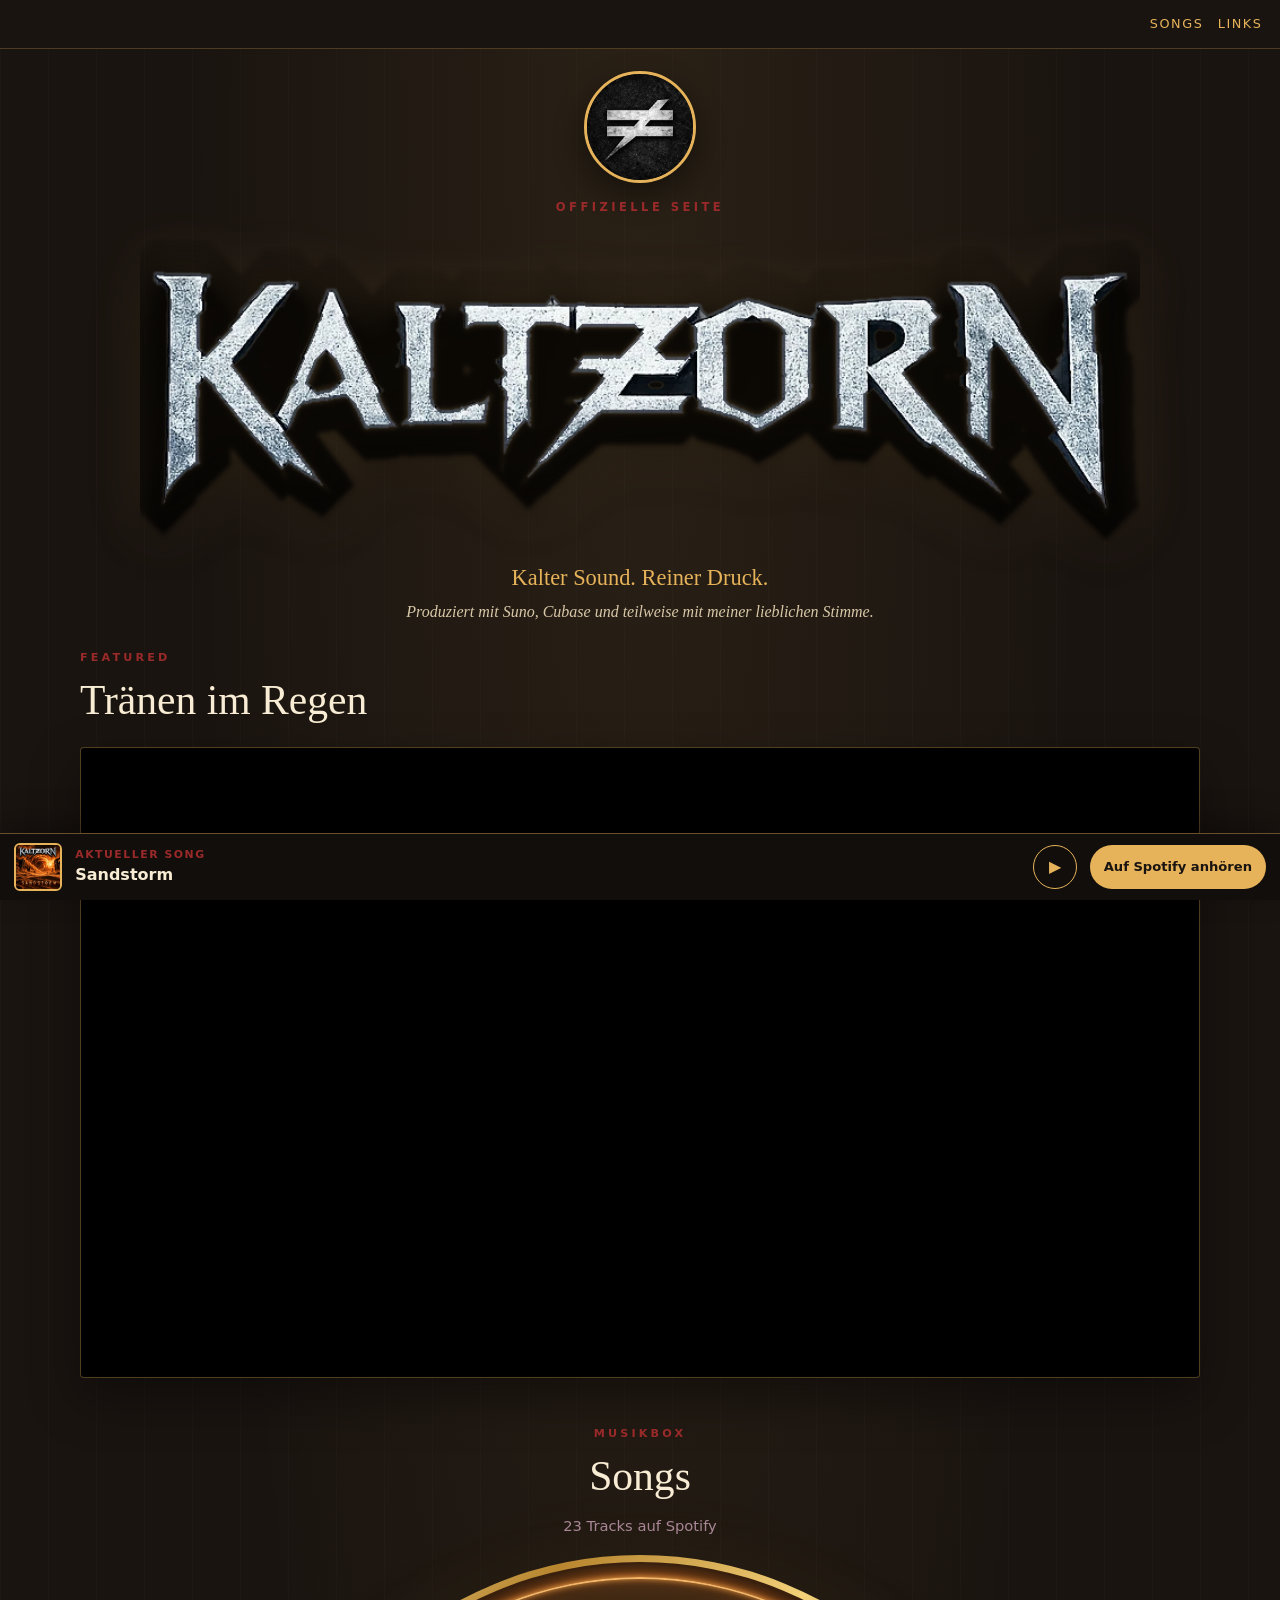
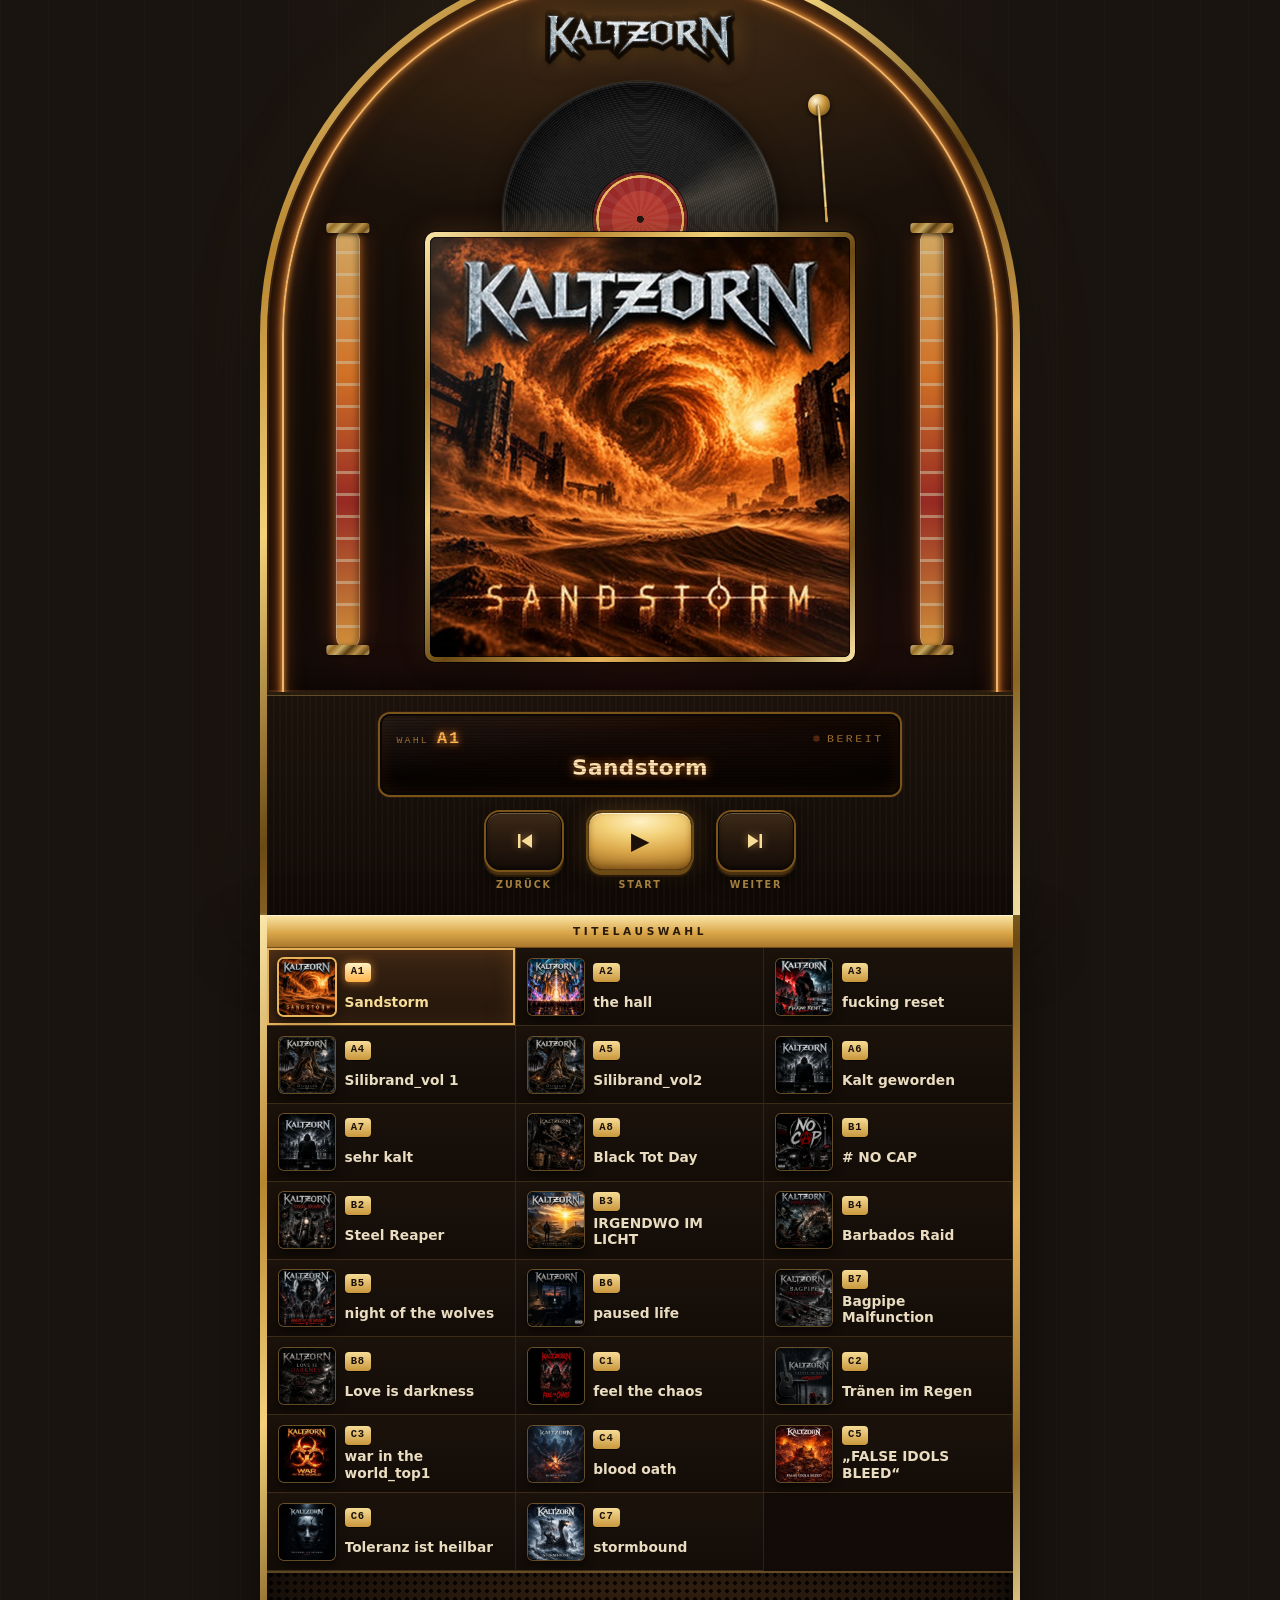
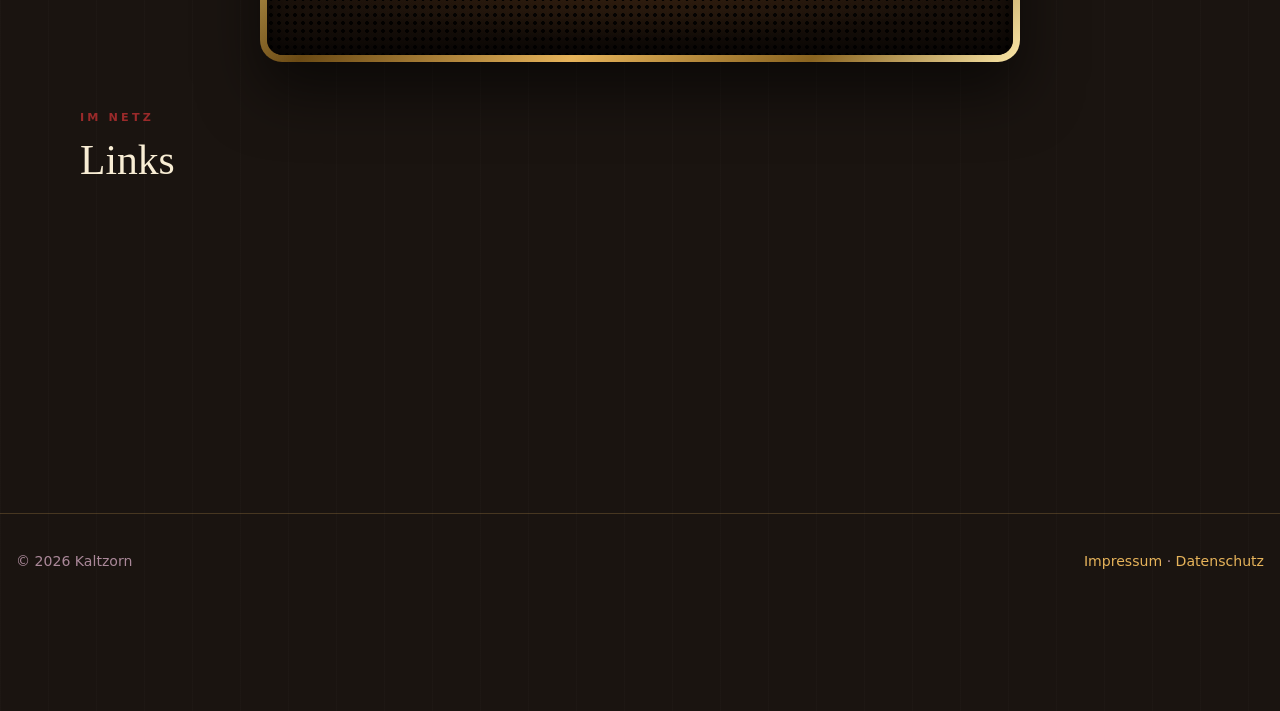
<file: index.html>
<!DOCTYPE html>
<html lang="de">
<head>
  <meta charset="utf-8">
  <meta name="viewport" content="width=device-width, initial-scale=1">
  <title>Kaltzorn</title>
  <meta name="description" content="Kaltzorn – kalter Sound, reiner Druck. Produziert mit Suno, Cubase und teilweise mit meiner lieblichen Stimme.">
  <meta name="theme-color" content="#1a1410">
  <link rel="canonical" href="https://kaltzorn.de/">
  <link rel="icon" type="image/png" sizes="32x32" href="img/favicon-32.png">
  <link rel="icon" type="image/png" sizes="192x192" href="img/favicon-192.png">
  <link rel="apple-touch-icon" href="img/apple-touch-icon.png">
  <link rel="stylesheet" href="css/vinyl-player.css?v=20261123b">
  <link rel="stylesheet" href="css/musikbox.css?v=20261123b">
</head>
<body>
  <header class="top">
    <nav aria-label="Seitennavigation">
      <a href="#songs">Songs</a>
      <a href="#links">Links</a>
    </nav>
  </header>
  <main id="top">
    <section class="hero" aria-label="Einführung">
      <img class="avatar" src="img/avatar.jpg" alt="Kaltzorn" width="200" height="200">
      <p class="kicker">Offizielle Seite</p>
      <h1 class="wordmark"><picture>
        <source type="image/webp" srcset="img/logo/kaltzorn-logo-480.webp 480w, img/logo/kaltzorn-logo-720.webp 720w, img/logo/kaltzorn-logo-885.webp 885w" sizes="(min-width: 700px) min(1000px, 80vw), 96vw">
        <img src="img/logo/kaltzorn-logo-720.png" srcset="img/logo/kaltzorn-logo-720.png 720w, img/logo/kaltzorn-logo-885.png 885w" sizes="(min-width: 700px) min(1000px, 80vw), 96vw" alt="Kaltzorn" width="885" height="268" fetchpriority="high">
      </picture></h1>
      <p class="tag">Kalter Sound. Reiner Druck.</p>
      <p class="prod">Produziert mit Suno, Cubase und teilweise mit meiner lieblichen Stimme.</p>
    </section>
    <div class="wrap">
      
      <section id="video" aria-label="Tränen im Regen">
        <div class="section-kicker">Featured</div>
        <h2>Tränen im Regen</h2>
        <div class="video-frame">
          <iframe
            src="https://www.youtube-nocookie.com/embed/VbaCnTIzwRw"
            title="Tränen im Regen"
            loading="lazy"
            allow="accelerometer; autoplay; clipboard-write; encrypted-media; gyroscope; picture-in-picture; web-share"
            referrerpolicy="strict-origin-when-cross-origin"
            allowfullscreen></iframe>
        </div>
      </section>
      <section id="songs">
        <div class="section-kicker">Musikbox</div>
        <h2>Songs</h2>
        <p class="section-note">23 Tracks auf Spotify</p>
        <div class="stage jukebox">
          <div class="jb-cabinet">
            <div class="jb-dome">
              <span class="jb-neon" aria-hidden="true"></span>
              <span class="jb-tube jb-tube-l" aria-hidden="true"></span>
              <span class="jb-tube jb-tube-r" aria-hidden="true"></span>
              <img class="jb-crest" src="img/logo/kaltzorn-logo-480.webp" alt="" width="480" height="145" aria-hidden="true">
              <div class="jb-deck" aria-hidden="true">
                <span class="jb-record"><span class="jb-label"></span></span>
                <span class="jb-arm"></span>
              </div>
              <div class="jb-screen">
                <div class="canvas-bg" id="canvas-bg" aria-hidden="true" hidden><video id="canvas-video" muted loop playsinline preload="none"></video></div>
                <div class="stage-disc" id="stage-disc">
                  <span class="disc">
                    <span class="grooves" aria-hidden="true"></span>
                    <img id="stage-img" src="img/covers-round/5ND2lS3kLnksKCyFLLAk8p.webp" alt="Cover: Sandstorm" width="400" height="400">
                  </span>
                </div>
              </div>
            </div>
            <div class="jb-panel">
              <div class="jb-display">
                <div class="jb-readout"><span class="jb-code" id="jb-code">A1</span><span class="jb-state" aria-hidden="true"></span></div>
                <div class="now-title" id="now-title">Sandstorm</div>
              </div>
              <div class="ctrl">
                <button type="button" id="prev" aria-label="Vorheriger Song"><svg viewBox="0 0 24 24" aria-hidden="true"><path d="M6 5h2.5v14H6zM20 5v14L9.5 12z"/></svg></button>
                <button type="button" id="play" class="play" aria-label="Abspielen" aria-pressed="false">▶</button>
                <button type="button" id="next" aria-label="Nächster Song"><svg viewBox="0 0 24 24" aria-hidden="true"><path d="M15.5 5H18v14h-2.5zM4 5v14l10.5-7z"/></svg></button>
              </div>
            </div>
          </div>
        </div>
        <div class="shelf" role="listbox" aria-label="Song-Auswahl">
        <button class="vinyl" type="button" data-index="0" aria-label="Sandstorm auswählen">
          <span class="disc">
            <span class="grooves" aria-hidden="true"></span>
            <img src="img/covers-round/5ND2lS3kLnksKCyFLLAk8p.webp" alt="Cover: Sandstorm" width="300" height="300" loading="eager">
          </span>
          <span class="vinyl-title">Sandstorm</span>
        </button>
        <button class="vinyl" type="button" data-index="1" aria-label="the hall auswählen">
          <span class="disc">
            <span class="grooves" aria-hidden="true"></span>
            <img src="img/covers-round/3fJEQoQwdBF8fjzsAhPPmy.webp" alt="Cover: the hall" width="300" height="300" loading="eager">
          </span>
          <span class="vinyl-title">the hall</span>
        </button>
        <button class="vinyl" type="button" data-index="2" aria-label="fucking reset auswählen">
          <span class="disc">
            <span class="grooves" aria-hidden="true"></span>
            <img src="img/covers-round/4ftDTNGzhHhFiwhv9SN41g.webp" alt="Cover: fucking reset" width="300" height="300" loading="eager">
          </span>
          <span class="vinyl-title">fucking reset</span>
        </button>
        <button class="vinyl" type="button" data-index="3" aria-label="Silibrand_vol 1 auswählen">
          <span class="disc">
            <span class="grooves" aria-hidden="true"></span>
            <img src="img/covers-round/7iqqqQsSNiqwe6VstJ06SS.webp" alt="Cover: Silibrand_vol 1" width="300" height="300" loading="eager">
          </span>
          <span class="vinyl-title">Silibrand_vol 1</span>
        </button>
        <button class="vinyl" type="button" data-index="4" aria-label="Silibrand_vol2 auswählen">
          <span class="disc">
            <span class="grooves" aria-hidden="true"></span>
            <img src="img/covers-round/598gVEg2XLAZoiWs7jZIs6.webp" alt="Cover: Silibrand_vol2" width="300" height="300" loading="eager">
          </span>
          <span class="vinyl-title">Silibrand_vol2</span>
        </button>
        <button class="vinyl" type="button" data-index="5" aria-label="Kalt geworden auswählen">
          <span class="disc">
            <span class="grooves" aria-hidden="true"></span>
            <img src="img/covers-round/7tsY4sPybyJB6DWgyH7iVY.webp" alt="Cover: Kalt geworden" width="300" height="300" loading="eager">
          </span>
          <span class="vinyl-title">Kalt geworden</span>
        </button>
        <button class="vinyl" type="button" data-index="6" aria-label="sehr kalt auswählen">
          <span class="disc">
            <span class="grooves" aria-hidden="true"></span>
            <img src="img/covers-round/7H1GRfcuH8jDsJTYaA0u8F.webp" alt="Cover: sehr kalt" width="300" height="300" loading="lazy">
          </span>
          <span class="vinyl-title">sehr kalt</span>
        </button>
        <button class="vinyl" type="button" data-index="7" aria-label="Black Tot Day auswählen">
          <span class="disc">
            <span class="grooves" aria-hidden="true"></span>
            <img src="img/covers-round/61fqMlGBPgmPeHm7BFpzE5.webp" alt="Cover: Black Tot Day" width="300" height="300" loading="lazy">
          </span>
          <span class="vinyl-title">Black Tot Day</span>
        </button>
        <button class="vinyl" type="button" data-index="8" aria-label="# NO CAP auswählen">
          <span class="disc">
            <span class="grooves" aria-hidden="true"></span>
            <img src="img/covers-round/1l3InAwpldfjPaPn2o1LYZ.webp" alt="Cover: # NO CAP" width="300" height="300" loading="lazy">
          </span>
          <span class="vinyl-title"># NO CAP</span>
        </button>
        <button class="vinyl" type="button" data-index="9" aria-label="Steel Reaper auswählen">
          <span class="disc">
            <span class="grooves" aria-hidden="true"></span>
            <img src="img/covers-round/4DMTMlJBna7TEwzI4NXbfq.webp" alt="Cover: Steel Reaper" width="300" height="300" loading="lazy">
          </span>
          <span class="vinyl-title">Steel Reaper</span>
        </button>
        <button class="vinyl" type="button" data-index="10" aria-label="IRGENDWO IM LICHT auswählen">
          <span class="disc">
            <span class="grooves" aria-hidden="true"></span>
            <img src="img/covers-round/20je7WNOji43C3LTFXXwp2.webp" alt="Cover: IRGENDWO IM LICHT" width="300" height="300" loading="lazy">
          </span>
          <span class="vinyl-title">IRGENDWO IM LICHT</span>
        </button>
        <button class="vinyl" type="button" data-index="11" aria-label="Barbados Raid auswählen">
          <span class="disc">
            <span class="grooves" aria-hidden="true"></span>
            <img src="img/covers-round/5dxd72urDVwFygiRCN6TrS.webp" alt="Cover: Barbados Raid" width="300" height="300" loading="lazy">
          </span>
          <span class="vinyl-title">Barbados Raid</span>
        </button>
        <button class="vinyl" type="button" data-index="12" aria-label="night of the wolves auswählen">
          <span class="disc">
            <span class="grooves" aria-hidden="true"></span>
            <img src="img/covers-round/0HsuGfTfbez76mIBfWBA8X.webp" alt="Cover: night of the wolves" width="300" height="300" loading="lazy">
          </span>
          <span class="vinyl-title">night of the wolves</span>
        </button>
        <button class="vinyl" type="button" data-index="13" aria-label="paused life auswählen">
          <span class="disc">
            <span class="grooves" aria-hidden="true"></span>
            <img src="img/covers-round/6hoUfk7BXHaPRxLGvV1qwc.webp" alt="Cover: paused life" width="300" height="300" loading="lazy">
          </span>
          <span class="vinyl-title">paused life</span>
        </button>
        <button class="vinyl" type="button" data-index="14" aria-label="Bagpipe Malfunction auswählen">
          <span class="disc">
            <span class="grooves" aria-hidden="true"></span>
            <img src="img/covers-round/7rkt5MnZC29bUR61ScdFo6.webp" alt="Cover: Bagpipe Malfunction" width="300" height="300" loading="lazy">
          </span>
          <span class="vinyl-title">Bagpipe Malfunction</span>
        </button>
        <button class="vinyl" type="button" data-index="15" aria-label="Love is darkness auswählen">
          <span class="disc">
            <span class="grooves" aria-hidden="true"></span>
            <img src="img/covers-round/7AZIfsHbrWcl7TkVHFup6u.webp" alt="Cover: Love is darkness" width="300" height="300" loading="lazy">
          </span>
          <span class="vinyl-title">Love is darkness</span>
        </button>
        <button class="vinyl" type="button" data-index="16" aria-label="feel the chaos auswählen">
          <span class="disc">
            <span class="grooves" aria-hidden="true"></span>
            <img src="img/covers-round/6tWQuCvmGI2UmyubTixqeZ.webp" alt="Cover: feel the chaos" width="300" height="300" loading="lazy">
          </span>
          <span class="vinyl-title">feel the chaos</span>
        </button>
        <button class="vinyl" type="button" data-index="17" aria-label="Tränen im Regen auswählen">
          <span class="disc">
            <span class="grooves" aria-hidden="true"></span>
            <img src="img/covers-round/23DU4OA9Uo95MjeWikcUXg.webp" alt="Cover: Tränen im Regen" width="300" height="300" loading="lazy">
          </span>
          <span class="vinyl-title">Tränen im Regen</span>
        </button>
        <button class="vinyl" type="button" data-index="18" aria-label="war in the world_top1 auswählen">
          <span class="disc">
            <span class="grooves" aria-hidden="true"></span>
            <img src="img/covers-round/6geTTeM2HUgYDlrvVGsLC1.webp" alt="Cover: war in the world_top1" width="300" height="300" loading="lazy">
          </span>
          <span class="vinyl-title">war in the world_top1</span>
        </button>
        <button class="vinyl" type="button" data-index="19" aria-label="blood oath auswählen">
          <span class="disc">
            <span class="grooves" aria-hidden="true"></span>
            <img src="img/covers-round/2Iyv6RkzZ6CpRd9rYtgxCH.webp" alt="Cover: blood oath" width="300" height="300" loading="lazy">
          </span>
          <span class="vinyl-title">blood oath</span>
        </button>
        <button class="vinyl" type="button" data-index="20" aria-label="„FALSE IDOLS BLEED“ auswählen">
          <span class="disc">
            <span class="grooves" aria-hidden="true"></span>
            <img src="img/covers-round/2OEuCIl7tkgDEtRcsGPL4r.webp" alt="Cover: „FALSE IDOLS BLEED“" width="300" height="300" loading="lazy">
          </span>
          <span class="vinyl-title">„FALSE IDOLS BLEED“</span>
        </button>
        <button class="vinyl" type="button" data-index="21" aria-label="Toleranz ist heilbar auswählen">
          <span class="disc">
            <span class="grooves" aria-hidden="true"></span>
            <img src="img/covers-round/435HjL7iQLqQctYF9ZDEPk.webp" alt="Cover: Toleranz ist heilbar" width="300" height="300" loading="lazy">
          </span>
          <span class="vinyl-title">Toleranz ist heilbar</span>
        </button>
        <button class="vinyl" type="button" data-index="22" aria-label="stormbound auswählen">
          <span class="disc">
            <span class="grooves" aria-hidden="true"></span>
            <img src="img/covers-round/7yH4cLuJ7OjhwKem4bapgk.webp" alt="Cover: stormbound" width="300" height="300" loading="lazy">
          </span>
          <span class="vinyl-title">stormbound</span>
        </button>
        </div>
      </section>
      <section id="links">
        <div class="section-kicker">Im Netz</div>
        <h2>Links</h2>
        <div class="link-grid">
          
        <a class="ext reveal" href="https://suno.com/@kaltzorn" rel="noopener noreferrer" target="_blank">
          <strong>Suno</strong>
          <span>@kaltzorn</span>
        </a>

        <a class="ext reveal" href="https://www.instagram.com/kaltzorn/" rel="noopener noreferrer" target="_blank">
          <strong>Instagram</strong>
          <span>@kaltzorn</span>
        </a>

        <a class="ext reveal" href="https://open.spotify.com/intl-de/artist/5I8HXdkHOmlB63OKyJF5gK" rel="noopener noreferrer" target="_blank">
          <strong>Spotify</strong>
          <span>Kaltzorn bei Spotify</span>
        </a>

        <div class="ext ext-static reveal">
          <strong>Amazon Music</strong>
          <span>Singles</span>
          <ul class="amazon"><li><a href="https://music.amazon.de/albums/B0H7Z5NHXD" rel="noopener noreferrer" target="_blank">#no cap</a></li><li><a href="https://music.amazon.de/albums/B0GRCMCCSS" rel="noopener noreferrer" target="_blank">Wut in den Adern</a></li><li><a href="https://music.amazon.de/albums/B0H1X5T3B4" rel="noopener noreferrer" target="_blank">bagpipe malfunction</a></li></ul>
        </div>
        </div>
      </section>
    </div>
  </main>
  <aside class="nowbar" aria-label="Aktueller Song">
    <img id="bar-img" src="img/spotify/5ND2lS3kLnksKCyFLLAk8p.jpg" alt="Cover: Sandstorm" width="48" height="48">
    <div class="meta">
      <div class="lbl">Aktueller Song</div>
      <div class="ttl" id="bar-title">Sandstorm</div>
    </div>
    <button type="button" class="playbtn" id="bar-play" aria-label="Abspielen">▶</button>
    <a class="go" id="bar-link" href="https://open.spotify.com/intl-de/track/5ND2lS3kLnksKCyFLLAk8p" rel="noopener noreferrer" target="_blank">Auf Spotify anhören</a>
    <div class="sp-embed" id="sp-embed" hidden></div>
  </aside>
  <footer>
    <p>© 2026 Kaltzorn</p>
    <p><a href="impressum.html">Impressum</a> · <a href="datenschutz.html">Datenschutz</a></p>
  </footer>
  <script type="application/json" id="songs-data">[{"title": "Sandstorm", "spotify": "https://open.spotify.com/intl-de/track/5ND2lS3kLnksKCyFLLAk8p", "img": "img/spotify/5ND2lS3kLnksKCyFLLAk8p.jpg", "date": "2026-11-13", "preview": "https://p.scdn.co/mp3-preview/526c113eedbc3c50d9f23eb5d10283db6123a58d", "imgRound": "img/covers-round/5ND2lS3kLnksKCyFLLAk8p.webp"}, {"title": "the hall", "spotify": "https://open.spotify.com/intl-de/track/3fJEQoQwdBF8fjzsAhPPmy", "img": "img/spotify/3fJEQoQwdBF8fjzsAhPPmy.jpg", "date": "2026-10-23", "preview": "https://p.scdn.co/mp3-preview/8db30a317e3db995c57fdcb7d14ae5f9a51163cb", "imgRound": "img/covers-round/3fJEQoQwdBF8fjzsAhPPmy.webp"}, {"title": "fucking reset", "spotify": "https://open.spotify.com/intl-de/track/4ftDTNGzhHhFiwhv9SN41g", "img": "img/spotify/4ftDTNGzhHhFiwhv9SN41g.jpg", "date": "2026-10-16", "preview": "https://p.scdn.co/mp3-preview/b3a6081ce442ea7b242c062b0217696f863d7ff1", "imgRound": "img/covers-round/4ftDTNGzhHhFiwhv9SN41g.webp"}, {"title": "Silibrand_vol 1", "spotify": "https://open.spotify.com/intl-de/track/7iqqqQsSNiqwe6VstJ06SS", "img": "img/spotify/7iqqqQsSNiqwe6VstJ06SS.jpg", "date": "2026-10-09", "preview": "https://p.scdn.co/mp3-preview/428d897074672af58dfb91b9ee3eba3e538da6db", "imgRound": "img/covers-round/7iqqqQsSNiqwe6VstJ06SS.webp"}, {"title": "Silibrand_vol2", "spotify": "https://open.spotify.com/intl-de/track/598gVEg2XLAZoiWs7jZIs6", "img": "img/spotify/598gVEg2XLAZoiWs7jZIs6.jpg", "date": "2026-10-09", "preview": "https://p.scdn.co/mp3-preview/2906d28fa06725c1d0ae3660c39974f316f9adb1", "imgRound": "img/covers-round/598gVEg2XLAZoiWs7jZIs6.webp"}, {"title": "Kalt geworden", "spotify": "https://open.spotify.com/intl-de/track/7tsY4sPybyJB6DWgyH7iVY", "img": "img/spotify/7tsY4sPybyJB6DWgyH7iVY.jpg", "preview": "https://p.scdn.co/mp3-preview/0ea6280f464dfceb6a157c46809b28188598f849", "date": "2026-10-02", "imgRound": "img/covers-round/7tsY4sPybyJB6DWgyH7iVY.webp"}, {"title": "sehr kalt", "spotify": "https://open.spotify.com/intl-de/track/7H1GRfcuH8jDsJTYaA0u8F", "img": "img/spotify/7H1GRfcuH8jDsJTYaA0u8F.jpg", "preview": "https://p.scdn.co/mp3-preview/0ad1e8e1751eb979ab815a57fb70edb37c9323e1", "date": "2026-10-02", "imgRound": "img/covers-round/7H1GRfcuH8jDsJTYaA0u8F.webp"}, {"title": "Black Tot Day", "spotify": "https://open.spotify.com/intl-de/track/61fqMlGBPgmPeHm7BFpzE5", "img": "img/spotify/61fqMlGBPgmPeHm7BFpzE5.jpg", "preview": "https://p.scdn.co/mp3-preview/4cc8a6cc7064ce822a4f71c1f150fdc2095be8f9", "date": "2026-07-17", "imgRound": "img/covers-round/61fqMlGBPgmPeHm7BFpzE5.webp"}, {"title": "# NO CAP", "spotify": "https://open.spotify.com/intl-de/track/1l3InAwpldfjPaPn2o1LYZ", "img": "img/spotify/1l3InAwpldfjPaPn2o1LYZ.jpg", "preview": "https://p.scdn.co/mp3-preview/cb71313d9b74822e5b1d61ce1edb6a428faede9f", "date": "2026-07-10", "canvas": "video/canvas/1l3InAwpldfjPaPn2o1LYZ", "imgRound": "img/covers-round/1l3InAwpldfjPaPn2o1LYZ.webp"}, {"title": "Steel Reaper", "spotify": "https://open.spotify.com/intl-de/track/4DMTMlJBna7TEwzI4NXbfq", "img": "img/spotify/4DMTMlJBna7TEwzI4NXbfq.jpg", "preview": "https://p.scdn.co/mp3-preview/2d1172e84f86129fd926f82d601aaf82ec5354ae", "date": "2026-07-03", "imgRound": "img/covers-round/4DMTMlJBna7TEwzI4NXbfq.webp"}, {"title": "IRGENDWO IM LICHT", "spotify": "https://open.spotify.com/intl-de/track/20je7WNOji43C3LTFXXwp2", "img": "img/spotify/20je7WNOji43C3LTFXXwp2.jpg", "preview": "https://p.scdn.co/mp3-preview/7bd2689f5f9c526c3449aeef6caa582087cb2ca9", "date": "2026-06-19", "imgRound": "img/covers-round/20je7WNOji43C3LTFXXwp2.webp"}, {"title": "Barbados Raid", "spotify": "https://open.spotify.com/intl-de/track/5dxd72urDVwFygiRCN6TrS", "img": "img/spotify/5dxd72urDVwFygiRCN6TrS.jpg", "preview": "https://p.scdn.co/mp3-preview/1fc3876cb7878c21f15bfa71f3178dc737feec57", "date": "2026-06-12", "imgRound": "img/covers-round/5dxd72urDVwFygiRCN6TrS.webp"}, {"title": "night of the wolves", "spotify": "https://open.spotify.com/intl-de/track/0HsuGfTfbez76mIBfWBA8X", "img": "img/spotify/0HsuGfTfbez76mIBfWBA8X.jpg", "preview": "https://p.scdn.co/mp3-preview/b19f2de05916211c38e2e544782c6e2a7a12ff82", "date": "2026-06-05", "imgRound": "img/covers-round/0HsuGfTfbez76mIBfWBA8X.webp"}, {"title": "paused life", "spotify": "https://open.spotify.com/intl-de/track/6hoUfk7BXHaPRxLGvV1qwc", "img": "img/spotify/6hoUfk7BXHaPRxLGvV1qwc.jpg", "preview": "https://p.scdn.co/mp3-preview/3e45a3a23b968e930e0a8be0591ecdcb3f2590b6", "date": "2026-05-29", "imgRound": "img/covers-round/6hoUfk7BXHaPRxLGvV1qwc.webp"}, {"title": "Bagpipe Malfunction", "spotify": "https://open.spotify.com/intl-de/track/7rkt5MnZC29bUR61ScdFo6", "img": "img/spotify/7rkt5MnZC29bUR61ScdFo6.jpg", "preview": "https://p.scdn.co/mp3-preview/171eadb1ae63d739f268add40aa98a2179cfd5e9", "date": "2026-05-15", "imgRound": "img/covers-round/7rkt5MnZC29bUR61ScdFo6.webp"}, {"title": "Love is darkness", "spotify": "https://open.spotify.com/intl-de/track/7AZIfsHbrWcl7TkVHFup6u", "img": "img/spotify/7AZIfsHbrWcl7TkVHFup6u.jpg", "preview": "https://p.scdn.co/mp3-preview/2184657f9f4e92659ec037afa79341c05350a039", "date": "2026-05-15", "imgRound": "img/covers-round/7AZIfsHbrWcl7TkVHFup6u.webp"}, {"title": "feel the chaos", "spotify": "https://open.spotify.com/intl-de/track/6tWQuCvmGI2UmyubTixqeZ", "img": "img/spotify/6tWQuCvmGI2UmyubTixqeZ.jpg", "preview": "https://p.scdn.co/mp3-preview/f550a75e6a6c66c93862aeccddd93fc0e76b5ad2", "date": "2026-05-08", "imgRound": "img/covers-round/6tWQuCvmGI2UmyubTixqeZ.webp"}, {"title": "Tränen im Regen", "spotify": "https://open.spotify.com/intl-de/track/23DU4OA9Uo95MjeWikcUXg", "img": "img/spotify/23DU4OA9Uo95MjeWikcUXg.jpg", "preview": "https://p.scdn.co/mp3-preview/b83ca239642debd1e48307831a11bcb2172cd74f", "date": "2026-04-24", "imgRound": "img/covers-round/23DU4OA9Uo95MjeWikcUXg.webp"}, {"title": "war in the world_top1", "spotify": "https://open.spotify.com/intl-de/track/6geTTeM2HUgYDlrvVGsLC1", "img": "img/spotify/6geTTeM2HUgYDlrvVGsLC1.jpg", "preview": "https://p.scdn.co/mp3-preview/7d8fec5eadff1090943d57102671ed36314bbc9d", "date": "2026-04-10", "imgRound": "img/covers-round/6geTTeM2HUgYDlrvVGsLC1.webp"}, {"title": "blood oath", "spotify": "https://open.spotify.com/intl-de/track/2Iyv6RkzZ6CpRd9rYtgxCH", "img": "img/spotify/2Iyv6RkzZ6CpRd9rYtgxCH.jpg", "preview": "https://p.scdn.co/mp3-preview/9c0aac19c687440af88e70d14458ccb36cb232e6", "date": "2026-03-11", "imgRound": "img/covers-round/2Iyv6RkzZ6CpRd9rYtgxCH.webp"}, {"title": "„FALSE IDOLS BLEED“", "spotify": "https://open.spotify.com/intl-de/track/2OEuCIl7tkgDEtRcsGPL4r", "img": "img/spotify/2OEuCIl7tkgDEtRcsGPL4r.jpg", "preview": "https://p.scdn.co/mp3-preview/e206f0511b8410fa4dffe7b5cc4678cccc5269c4", "date": "2026-03-08", "imgRound": "img/covers-round/2OEuCIl7tkgDEtRcsGPL4r.webp"}, {"title": "Toleranz ist heilbar", "spotify": "https://open.spotify.com/intl-de/track/435HjL7iQLqQctYF9ZDEPk", "img": "img/spotify/435HjL7iQLqQctYF9ZDEPk.jpg", "preview": "https://p.scdn.co/mp3-preview/f557f0044ab7d520fc0bd432dbd15b8683e78272", "date": "2026-03-03", "imgRound": "img/covers-round/435HjL7iQLqQctYF9ZDEPk.webp"}, {"title": "stormbound", "spotify": "https://open.spotify.com/intl-de/track/7yH4cLuJ7OjhwKem4bapgk", "img": "img/spotify/7yH4cLuJ7OjhwKem4bapgk.jpg", "preview": "https://p.scdn.co/mp3-preview/927adf946769f35377ef5d03548b0effb8cb0db1", "date": "2026-02-27", "imgRound": "img/covers-round/7yH4cLuJ7OjhwKem4bapgk.webp"}]</script>
  <script src="js/vinyl-player.js?v=20261123b"></script>
</body>
</html>
</file>
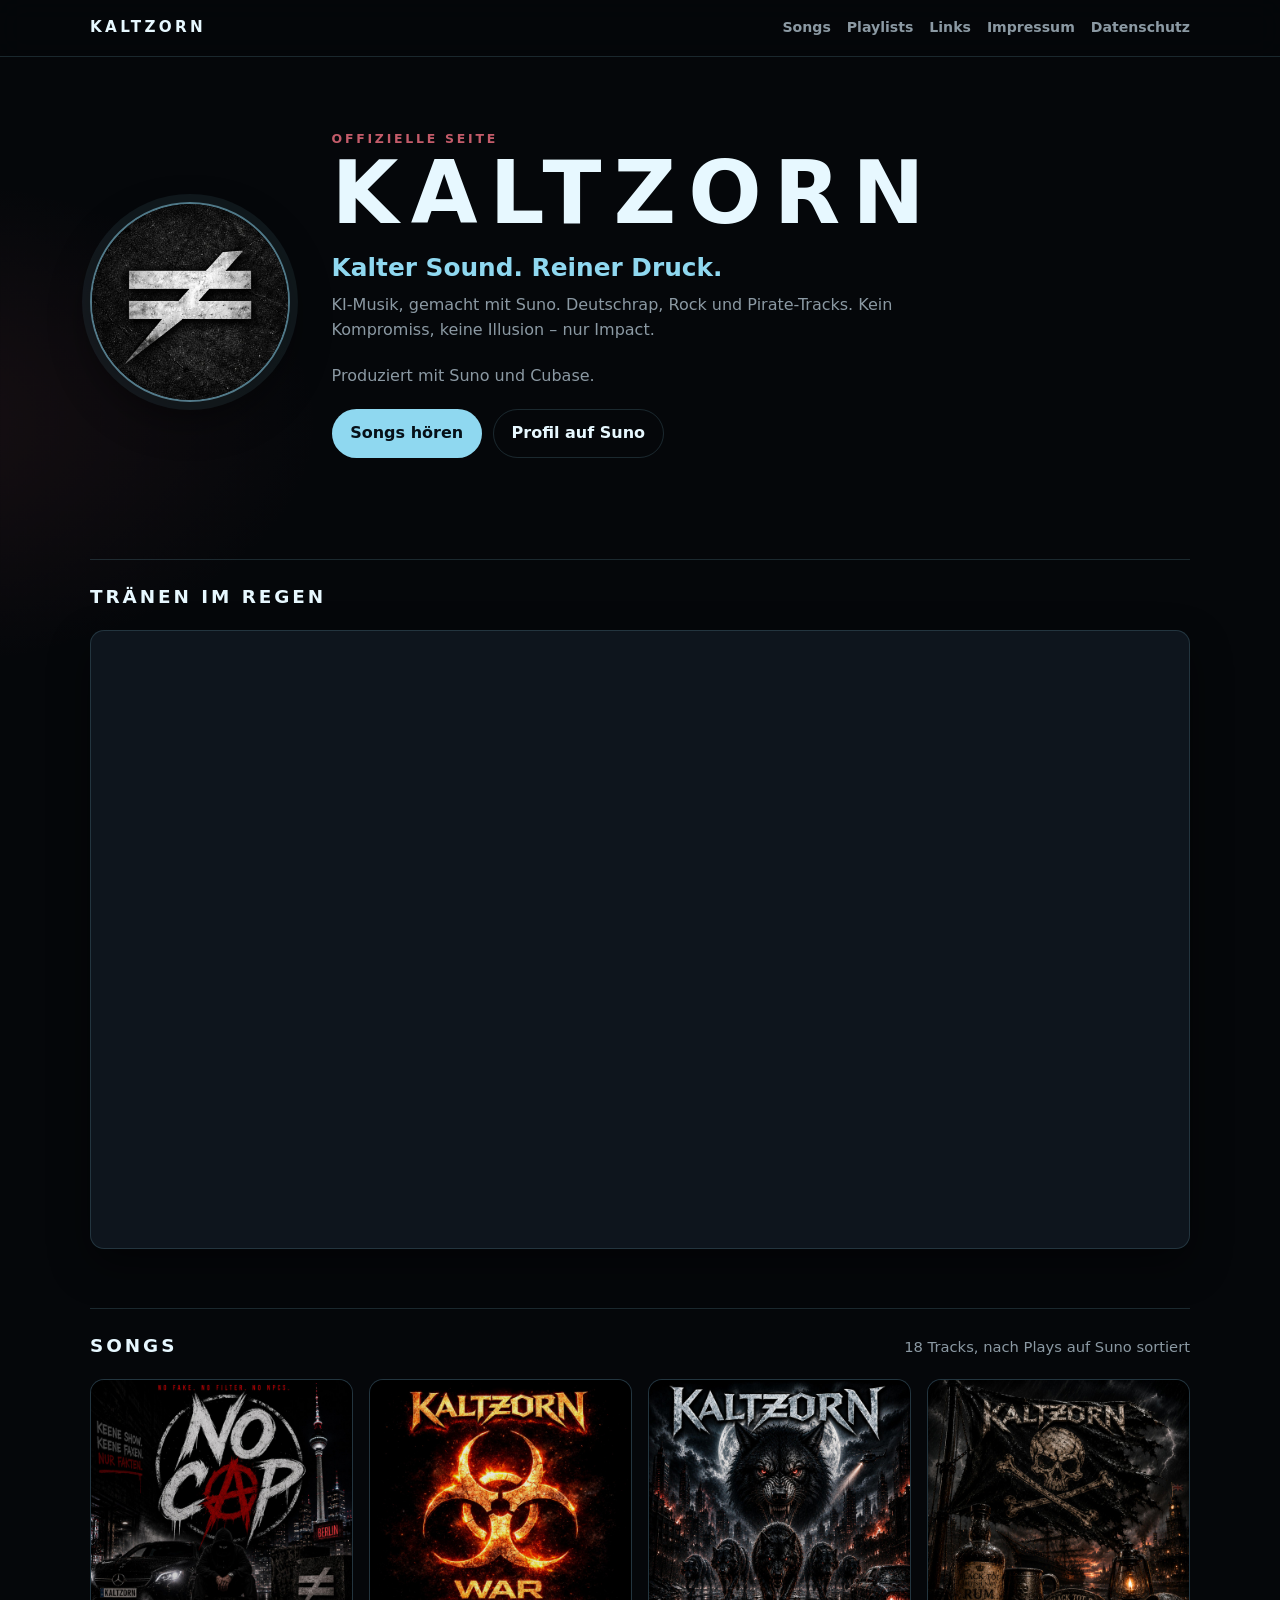
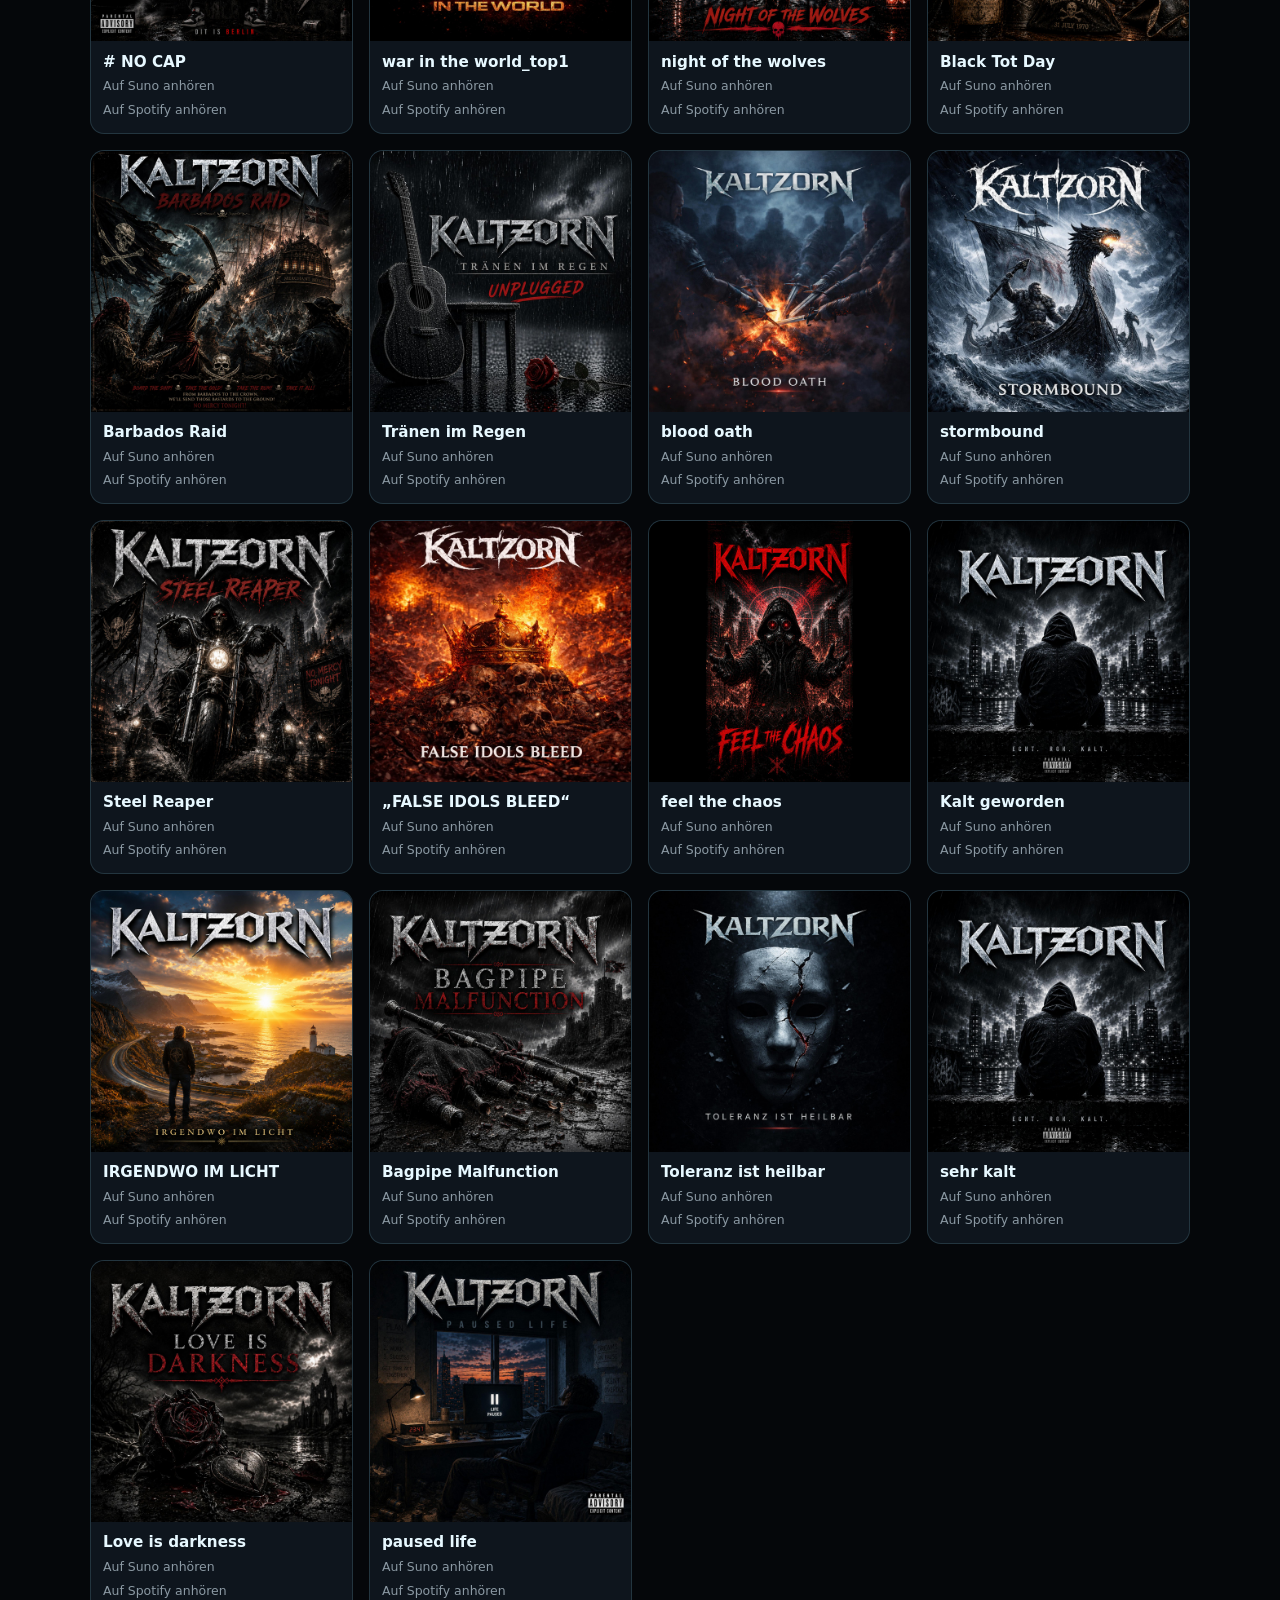
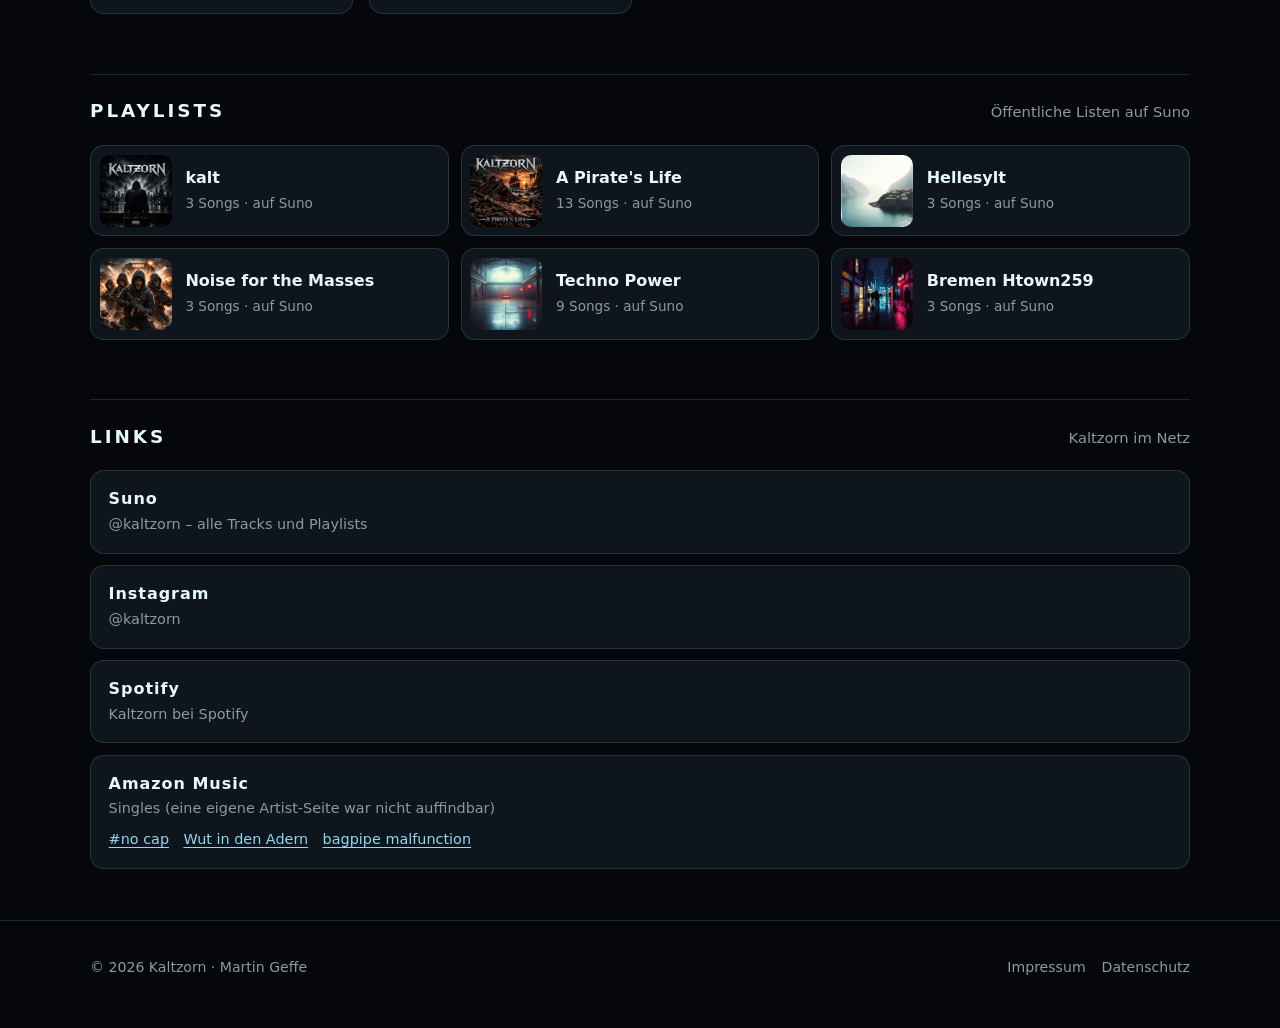
<file: alt/index.html>
<!DOCTYPE html>
<html lang="de">
<head>
  <meta charset="utf-8">
  <meta name="viewport" content="width=device-width, initial-scale=1">
  <title>Kaltzorn</title>
  <meta name="robots" content="noindex">
  <meta name="description" content="Kaltzorn – kalter Sound, reiner Druck. KI-Musik mit Suno: Deutschrap, Rock und Pirate-Tracks.">
  <meta name="theme-color" content="#05070a">
  <link rel="icon" type="image/png" sizes="32x32" href="../img/favicon-32.png">
  <link rel="icon" type="image/png" sizes="192x192" href="../img/favicon-192.png">
  <link rel="apple-touch-icon" href="../img/apple-touch-icon.png">
  <link rel="stylesheet" href="../css/style.css">
  <meta property="og:type" content="website">
  <meta property="og:locale" content="de_DE">
  <meta property="og:title" content="Kaltzorn">
  <meta property="og:description" content="Kalter Sound. Reiner Druck. KI-Musik mit Suno.">
  <meta property="og:url" content="https://norgebever-source.github.io/kaltzorn/">
  <meta property="og:image" content="https://norgebever-source.github.io/kaltzorn/img/avatar.jpg">
  <meta name="twitter:card" content="summary">

</head>
<body>
  <header class="site-header">
    <div class="wrap header-inner">
      <a class="logo" href="index.html">KALTZORN</a>
      <nav class="nav" aria-label="Seitennavigation">
        <a href="index.html#songs">Songs</a>
        <a href="index.html#playlists">Playlists</a>
        <a href="index.html#links">Links</a>
        <a href="../impressum.html">Impressum</a>
        <a href="../datenschutz.html">Datenschutz</a>
      </nav>
    </div>
  </header>
  <main>
    <div class="wrap">
      <section class="hero" aria-label="Einführung">
        <img class="avatar" src="../img/avatar.jpg" alt="Kaltzorn" width="200" height="200">
        <div>
          <p class="kicker">Offizielle Seite</p>
          <h1>Kaltzorn</h1>
          <p class="tagline">Kalter Sound. Reiner Druck.</p>
          <p class="lede">KI-Musik, gemacht mit Suno. Deutschrap, Rock und Pirate-Tracks. Kein Kompromiss, keine Illusion – nur Impact.</p>
          <p class="lede">Produziert mit Suno und Cubase.</p>
          <p class="actions">
            <a class="btn btn-primary" href="#songs">Songs hören</a>
            <a class="btn btn-ghost" href="https://suno.com/@kaltzorn" rel="noopener noreferrer" target="_blank">Profil auf Suno</a>
          </p>
        </div>
      </section>

      <section id="video" aria-label="Tränen im Regen">
        <div class="section-head">
          <h2>Tränen im Regen</h2>
        </div>
        <div class="video-embed">
          <iframe
            src="https://www.youtube-nocookie.com/embed/zXtcXsnqA2U"
            title="Tränen im Regen"
            loading="lazy"
            allow="accelerometer; autoplay; clipboard-write; encrypted-media; gyroscope; picture-in-picture; web-share"
            referrerpolicy="strict-origin-when-cross-origin"
            allowfullscreen></iframe>
        </div>
      </section>

      <section id="songs">
        <div class="section-head">
          <h2>Songs</h2>
          <p class="section-note">18 Tracks, nach Plays auf Suno sortiert</p>
        </div>
        <ul class="song-grid">
      <li>
        <article class="song">
          <div class="cover"><a href="https://suno.com/song/a2cb64e6-995e-4636-aeae-64a81869ca6f" rel="noopener noreferrer" target="_blank"><img src="../img/spotify/1l3InAwpldfjPaPn2o1LYZ.jpg" alt="Cover: # NO CAP" width="400" height="400" loading="lazy"></a></div>
          <div class="song-meta">
            <div class="song-title"># NO CAP</div>
            <a class="song-go" href="https://suno.com/song/a2cb64e6-995e-4636-aeae-64a81869ca6f" rel="noopener noreferrer" target="_blank">Auf Suno anhören</a>
            <a class="song-go" href="https://open.spotify.com/intl-de/track/1l3InAwpldfjPaPn2o1LYZ" rel="noopener noreferrer" target="_blank">Auf Spotify anhören</a>
          </div>
        </article>
      </li>
      <li>
        <article class="song">
          <div class="cover"><a href="https://suno.com/song/322e9c5f-9f4b-4260-bb45-6ce746921397" rel="noopener noreferrer" target="_blank"><img src="../img/spotify/6geTTeM2HUgYDlrvVGsLC1.jpg" alt="Cover: war in the world_top1" width="400" height="400" loading="lazy"></a></div>
          <div class="song-meta">
            <div class="song-title">war in the world_top1</div>
            <a class="song-go" href="https://suno.com/song/322e9c5f-9f4b-4260-bb45-6ce746921397" rel="noopener noreferrer" target="_blank">Auf Suno anhören</a>
            <a class="song-go" href="https://open.spotify.com/intl-de/track/6geTTeM2HUgYDlrvVGsLC1" rel="noopener noreferrer" target="_blank">Auf Spotify anhören</a>
          </div>
        </article>
      </li>
      <li>
        <article class="song">
          <div class="cover"><a href="https://suno.com/song/2b1839eb-1c9b-4a3a-953e-37a213a0fca7" rel="noopener noreferrer" target="_blank"><img src="../img/spotify/0HsuGfTfbez76mIBfWBA8X.jpg" alt="Cover: night of the wolves" width="400" height="400" loading="lazy"></a></div>
          <div class="song-meta">
            <div class="song-title">night of the wolves</div>
            <a class="song-go" href="https://suno.com/song/2b1839eb-1c9b-4a3a-953e-37a213a0fca7" rel="noopener noreferrer" target="_blank">Auf Suno anhören</a>
            <a class="song-go" href="https://open.spotify.com/intl-de/track/0HsuGfTfbez76mIBfWBA8X" rel="noopener noreferrer" target="_blank">Auf Spotify anhören</a>
          </div>
        </article>
      </li>
      <li>
        <article class="song">
          <div class="cover"><a href="https://suno.com/song/5bde04ae-26c7-49be-abc5-654a5a71fdf9" rel="noopener noreferrer" target="_blank"><img src="../img/spotify/61fqMlGBPgmPeHm7BFpzE5.jpg" alt="Cover: Black Tot Day" width="400" height="400" loading="lazy"></a></div>
          <div class="song-meta">
            <div class="song-title">Black Tot Day</div>
            <a class="song-go" href="https://suno.com/song/5bde04ae-26c7-49be-abc5-654a5a71fdf9" rel="noopener noreferrer" target="_blank">Auf Suno anhören</a>
            <a class="song-go" href="https://open.spotify.com/intl-de/track/61fqMlGBPgmPeHm7BFpzE5" rel="noopener noreferrer" target="_blank">Auf Spotify anhören</a>
          </div>
        </article>
      </li>
      <li>
        <article class="song">
          <div class="cover"><a href="https://suno.com/song/cd9241ed-2714-427e-941c-067e94ab01e2" rel="noopener noreferrer" target="_blank"><img src="../img/spotify/5dxd72urDVwFygiRCN6TrS.jpg" alt="Cover: Barbados Raid" width="400" height="400" loading="lazy"></a></div>
          <div class="song-meta">
            <div class="song-title">Barbados Raid</div>
            <a class="song-go" href="https://suno.com/song/cd9241ed-2714-427e-941c-067e94ab01e2" rel="noopener noreferrer" target="_blank">Auf Suno anhören</a>
            <a class="song-go" href="https://open.spotify.com/intl-de/track/5dxd72urDVwFygiRCN6TrS" rel="noopener noreferrer" target="_blank">Auf Spotify anhören</a>
          </div>
        </article>
      </li>
      <li>
        <article class="song">
          <div class="cover"><a href="https://suno.com/song/3e2d95c1-cd16-482b-8e2a-5731f1f1e402" rel="noopener noreferrer" target="_blank"><img src="../img/spotify/23DU4OA9Uo95MjeWikcUXg.jpg" alt="Cover: Tränen im Regen" width="400" height="400" loading="lazy"></a></div>
          <div class="song-meta">
            <div class="song-title">Tränen im Regen</div>
            <a class="song-go" href="https://suno.com/song/3e2d95c1-cd16-482b-8e2a-5731f1f1e402" rel="noopener noreferrer" target="_blank">Auf Suno anhören</a>
            <a class="song-go" href="https://open.spotify.com/intl-de/track/23DU4OA9Uo95MjeWikcUXg" rel="noopener noreferrer" target="_blank">Auf Spotify anhören</a>
          </div>
        </article>
      </li>
      <li>
        <article class="song">
          <div class="cover"><a href="https://suno.com/song/27158b7d-2db8-4ddd-99dd-10bbac12619b" rel="noopener noreferrer" target="_blank"><img src="../img/spotify/2Iyv6RkzZ6CpRd9rYtgxCH.jpg" alt="Cover: blood oath" width="400" height="400" loading="lazy"></a></div>
          <div class="song-meta">
            <div class="song-title">blood oath</div>
            <a class="song-go" href="https://suno.com/song/27158b7d-2db8-4ddd-99dd-10bbac12619b" rel="noopener noreferrer" target="_blank">Auf Suno anhören</a>
            <a class="song-go" href="https://open.spotify.com/intl-de/track/2Iyv6RkzZ6CpRd9rYtgxCH" rel="noopener noreferrer" target="_blank">Auf Spotify anhören</a>
          </div>
        </article>
      </li>
      <li>
        <article class="song">
          <div class="cover"><a href="https://suno.com/song/9966e045-3e70-4376-8c77-729f7ce93486" rel="noopener noreferrer" target="_blank"><img src="../img/spotify/7yH4cLuJ7OjhwKem4bapgk.jpg" alt="Cover: stormbound" width="400" height="400" loading="lazy"></a></div>
          <div class="song-meta">
            <div class="song-title">stormbound</div>
            <a class="song-go" href="https://suno.com/song/9966e045-3e70-4376-8c77-729f7ce93486" rel="noopener noreferrer" target="_blank">Auf Suno anhören</a>
            <a class="song-go" href="https://open.spotify.com/intl-de/track/7yH4cLuJ7OjhwKem4bapgk" rel="noopener noreferrer" target="_blank">Auf Spotify anhören</a>
          </div>
        </article>
      </li>
      <li>
        <article class="song">
          <div class="cover"><a href="https://suno.com/song/e3e7f872-c6d8-4356-97c9-292aca46bc1b" rel="noopener noreferrer" target="_blank"><img src="../img/spotify/4DMTMlJBna7TEwzI4NXbfq.jpg" alt="Cover: Steel Reaper" width="400" height="400" loading="lazy"></a></div>
          <div class="song-meta">
            <div class="song-title">Steel Reaper</div>
            <a class="song-go" href="https://suno.com/song/e3e7f872-c6d8-4356-97c9-292aca46bc1b" rel="noopener noreferrer" target="_blank">Auf Suno anhören</a>
            <a class="song-go" href="https://open.spotify.com/intl-de/track/4DMTMlJBna7TEwzI4NXbfq" rel="noopener noreferrer" target="_blank">Auf Spotify anhören</a>
          </div>
        </article>
      </li>
      <li>
        <article class="song">
          <div class="cover"><a href="https://suno.com/song/e00b5985-9fca-4c13-b2fe-4897d0ba04dd" rel="noopener noreferrer" target="_blank"><img src="../img/spotify/2OEuCIl7tkgDEtRcsGPL4r.jpg" alt="Cover: „FALSE IDOLS BLEED“" width="400" height="400" loading="lazy"></a></div>
          <div class="song-meta">
            <div class="song-title">„FALSE IDOLS BLEED“</div>
            <a class="song-go" href="https://suno.com/song/e00b5985-9fca-4c13-b2fe-4897d0ba04dd" rel="noopener noreferrer" target="_blank">Auf Suno anhören</a>
            <a class="song-go" href="https://open.spotify.com/intl-de/track/2OEuCIl7tkgDEtRcsGPL4r" rel="noopener noreferrer" target="_blank">Auf Spotify anhören</a>
          </div>
        </article>
      </li>
      <li>
        <article class="song">
          <div class="cover"><a href="https://suno.com/song/e3915928-fc91-47c2-bed0-6157cb5669fe" rel="noopener noreferrer" target="_blank"><img src="../img/spotify/6tWQuCvmGI2UmyubTixqeZ.jpg" alt="Cover: feel the chaos" width="400" height="400" loading="lazy"></a></div>
          <div class="song-meta">
            <div class="song-title">feel the chaos</div>
            <a class="song-go" href="https://suno.com/song/e3915928-fc91-47c2-bed0-6157cb5669fe" rel="noopener noreferrer" target="_blank">Auf Suno anhören</a>
            <a class="song-go" href="https://open.spotify.com/intl-de/track/6tWQuCvmGI2UmyubTixqeZ" rel="noopener noreferrer" target="_blank">Auf Spotify anhören</a>
          </div>
        </article>
      </li>
      <li>
        <article class="song">
          <div class="cover"><a href="https://suno.com/song/e3c8c342-cf68-4583-9c61-843c43043bb5" rel="noopener noreferrer" target="_blank"><img src="../img/spotify/7tsY4sPybyJB6DWgyH7iVY.jpg" alt="Cover: Kalt geworden" width="400" height="400" loading="lazy"></a></div>
          <div class="song-meta">
            <div class="song-title">Kalt geworden</div>
            <a class="song-go" href="https://suno.com/song/e3c8c342-cf68-4583-9c61-843c43043bb5" rel="noopener noreferrer" target="_blank">Auf Suno anhören</a>
            <a class="song-go" href="https://open.spotify.com/intl-de/track/7tsY4sPybyJB6DWgyH7iVY" rel="noopener noreferrer" target="_blank">Auf Spotify anhören</a>
          </div>
        </article>
      </li>
      <li>
        <article class="song">
          <div class="cover"><a href="https://suno.com/song/52355f23-082f-4323-ab08-ce9b63bc879f" rel="noopener noreferrer" target="_blank"><img src="../img/spotify/20je7WNOji43C3LTFXXwp2.jpg" alt="Cover: IRGENDWO IM LICHT" width="400" height="400" loading="lazy"></a></div>
          <div class="song-meta">
            <div class="song-title">IRGENDWO IM LICHT</div>
            <a class="song-go" href="https://suno.com/song/52355f23-082f-4323-ab08-ce9b63bc879f" rel="noopener noreferrer" target="_blank">Auf Suno anhören</a>
            <a class="song-go" href="https://open.spotify.com/intl-de/track/20je7WNOji43C3LTFXXwp2" rel="noopener noreferrer" target="_blank">Auf Spotify anhören</a>
          </div>
        </article>
      </li>
      <li>
        <article class="song">
          <div class="cover"><a href="https://suno.com/song/05394aa8-d808-48c5-a087-577e023820fd" rel="noopener noreferrer" target="_blank"><img src="../img/spotify/7rkt5MnZC29bUR61ScdFo6.jpg" alt="Cover: Bagpipe Malfunction" width="400" height="400" loading="lazy"></a></div>
          <div class="song-meta">
            <div class="song-title">Bagpipe Malfunction</div>
            <a class="song-go" href="https://suno.com/song/05394aa8-d808-48c5-a087-577e023820fd" rel="noopener noreferrer" target="_blank">Auf Suno anhören</a>
            <a class="song-go" href="https://open.spotify.com/intl-de/track/7rkt5MnZC29bUR61ScdFo6" rel="noopener noreferrer" target="_blank">Auf Spotify anhören</a>
          </div>
        </article>
      </li>
      <li>
        <article class="song">
          <div class="cover"><a href="https://suno.com/song/0f5d3659-7c44-434f-bb6b-53be2925ccb7" rel="noopener noreferrer" target="_blank"><img src="../img/spotify/435HjL7iQLqQctYF9ZDEPk.jpg" alt="Cover: Toleranz ist heilbar" width="400" height="400" loading="lazy"></a></div>
          <div class="song-meta">
            <div class="song-title">Toleranz ist heilbar</div>
            <a class="song-go" href="https://suno.com/song/0f5d3659-7c44-434f-bb6b-53be2925ccb7" rel="noopener noreferrer" target="_blank">Auf Suno anhören</a>
            <a class="song-go" href="https://open.spotify.com/intl-de/track/435HjL7iQLqQctYF9ZDEPk" rel="noopener noreferrer" target="_blank">Auf Spotify anhören</a>
          </div>
        </article>
      </li>
      <li>
        <article class="song">
          <div class="cover"><a href="https://suno.com/song/05a33e4c-c64c-46a8-8f49-23e692a8e6ac" rel="noopener noreferrer" target="_blank"><img src="../img/spotify/7H1GRfcuH8jDsJTYaA0u8F.jpg" alt="Cover: sehr kalt" width="400" height="400" loading="lazy"></a></div>
          <div class="song-meta">
            <div class="song-title">sehr kalt</div>
            <a class="song-go" href="https://suno.com/song/05a33e4c-c64c-46a8-8f49-23e692a8e6ac" rel="noopener noreferrer" target="_blank">Auf Suno anhören</a>
            <a class="song-go" href="https://open.spotify.com/intl-de/track/7H1GRfcuH8jDsJTYaA0u8F" rel="noopener noreferrer" target="_blank">Auf Spotify anhören</a>
          </div>
        </article>
      </li>
      <li>
        <article class="song">
          <div class="cover"><a href="https://suno.com/song/673009ce-3a87-4707-9e1d-7e5724f03c22" rel="noopener noreferrer" target="_blank"><img src="../img/spotify/7AZIfsHbrWcl7TkVHFup6u.jpg" alt="Cover: Love is darkness" width="400" height="400" loading="lazy"></a></div>
          <div class="song-meta">
            <div class="song-title">Love is darkness</div>
            <a class="song-go" href="https://suno.com/song/673009ce-3a87-4707-9e1d-7e5724f03c22" rel="noopener noreferrer" target="_blank">Auf Suno anhören</a>
            <a class="song-go" href="https://open.spotify.com/intl-de/track/7AZIfsHbrWcl7TkVHFup6u" rel="noopener noreferrer" target="_blank">Auf Spotify anhören</a>
          </div>
        </article>
      </li>
      <li>
        <article class="song">
          <div class="cover"><a href="https://suno.com/song/7e56f86e-0a26-495c-aab6-2ea6137476a7" rel="noopener noreferrer" target="_blank"><img src="../img/spotify/6hoUfk7BXHaPRxLGvV1qwc.jpg" alt="Cover: paused life" width="400" height="400" loading="lazy"></a></div>
          <div class="song-meta">
            <div class="song-title">paused life</div>
            <a class="song-go" href="https://suno.com/song/7e56f86e-0a26-495c-aab6-2ea6137476a7" rel="noopener noreferrer" target="_blank">Auf Suno anhören</a>
            <a class="song-go" href="https://open.spotify.com/intl-de/track/6hoUfk7BXHaPRxLGvV1qwc" rel="noopener noreferrer" target="_blank">Auf Spotify anhören</a>
          </div>
        </article>
      </li>
        </ul>
      </section>

      <section id="playlists">
        <div class="section-head">
          <h2>Playlists</h2>
          <p class="section-note">Öffentliche Listen auf Suno</p>
        </div>
        <ul class="playlist-grid">
      <li>
        <a class="playlist" href="https://suno.com/playlist/54187d4c-bdf1-4e6c-8e1d-53eaaf738b67" rel="noopener noreferrer" target="_blank">
          <img src="../img/playlists/54187d4c-bdf1-4e6c-8e1d-53eaaf738b67.jpg" alt="" width="72" height="72" loading="lazy">
          <div>
            <strong>kalt</strong>
            <span>3 Songs · auf Suno</span>
          </div>
        </a>
      </li>
      <li>
        <a class="playlist" href="https://suno.com/playlist/50d992c0-c962-4295-a57b-b2dda7912d83" rel="noopener noreferrer" target="_blank">
          <img src="../img/playlists/50d992c0-c962-4295-a57b-b2dda7912d83.jpg" alt="" width="72" height="72" loading="lazy">
          <div>
            <strong>A Pirate&#x27;s Life</strong>
            <span>13 Songs · auf Suno</span>
          </div>
        </a>
      </li>
      <li>
        <a class="playlist" href="https://suno.com/playlist/de1d7b67-2279-4404-960d-4293f24e60f0" rel="noopener noreferrer" target="_blank">
          <img src="../img/playlists/de1d7b67-2279-4404-960d-4293f24e60f0.jpg" alt="" width="72" height="72" loading="lazy">
          <div>
            <strong>Hellesylt</strong>
            <span>3 Songs · auf Suno</span>
          </div>
        </a>
      </li>
      <li>
        <a class="playlist" href="https://suno.com/playlist/ccc5a4cf-6581-4a0b-a1ef-bb49f80a58d4" rel="noopener noreferrer" target="_blank">
          <img src="../img/playlists/ccc5a4cf-6581-4a0b-a1ef-bb49f80a58d4.jpg" alt="" width="72" height="72" loading="lazy">
          <div>
            <strong>Noise for the Masses</strong>
            <span>3 Songs · auf Suno</span>
          </div>
        </a>
      </li>
      <li>
        <a class="playlist" href="https://suno.com/playlist/764a0eea-e9bd-403d-9508-aa90cc9933ad" rel="noopener noreferrer" target="_blank">
          <img src="../img/playlists/764a0eea-e9bd-403d-9508-aa90cc9933ad.jpg" alt="" width="72" height="72" loading="lazy">
          <div>
            <strong>Techno Power</strong>
            <span>9 Songs · auf Suno</span>
          </div>
        </a>
      </li>
      <li>
        <a class="playlist" href="https://suno.com/playlist/3f92b2ff-e34d-40d3-9583-6f8108001fb5" rel="noopener noreferrer" target="_blank">
          <img src="../img/playlists/3f92b2ff-e34d-40d3-9583-6f8108001fb5.jpg" alt="" width="72" height="72" loading="lazy">
          <div>
            <strong>Bremen Htown259</strong>
            <span>3 Songs · auf Suno</span>
          </div>
        </a>
      </li>
        </ul>
      </section>

      <section id="links">
        <div class="section-head">
          <h2>Links</h2>
          <p class="section-note">Kaltzorn im Netz</p>
        </div>
        <ul class="link-list">
          <li>
            <a class="link-card" href="https://suno.com/@kaltzorn" rel="noopener noreferrer" target="_blank">
              <strong>Suno</strong>
              <span>@kaltzorn – alle Tracks und Playlists</span>
            </a>
          </li>
          <li>
            <a class="link-card" href="https://www.instagram.com/kaltzorn/" rel="noopener noreferrer" target="_blank">
              <strong>Instagram</strong>
              <span>@kaltzorn</span>
            </a>
          </li>
          <li>
            <a class="link-card" href="https://open.spotify.com/intl-de/artist/5I8HXdkHOmlB63OKyJF5gK" rel="noopener noreferrer" target="_blank">
              <strong>Spotify</strong>
              <span>Kaltzorn bei Spotify</span>
            </a>
          </li>
          <li>
            <div class="link-card">
              <strong>Amazon Music</strong>
              <span>Singles (eine eigene Artist-Seite war nicht auffindbar)</span>
              <ul class="amazon-subs">
                <li><a href="https://music.amazon.de/albums/B0H7Z5NHXD" rel="noopener noreferrer" target="_blank">#no cap</a></li>
                <li><a href="https://music.amazon.de/albums/B0GRCMCCSS" rel="noopener noreferrer" target="_blank">Wut in den Adern</a></li>
                <li><a href="https://music.amazon.de/albums/B0H1X5T3B4" rel="noopener noreferrer" target="_blank">bagpipe malfunction</a></li>
              </ul>
            </div>
          </li>
        </ul>
      </section>
    </div>
  </main>
  <footer class="site-footer">
    <div class="wrap footer-inner">
      <p>© 2026 Kaltzorn · Martin Geffe</p>
      <p class="footer-links">
        <a href="../impressum.html">Impressum</a>
        <a href="../datenschutz.html">Datenschutz</a>
      </p>
    </div>
  </footer>
</body>
</html>
</file>
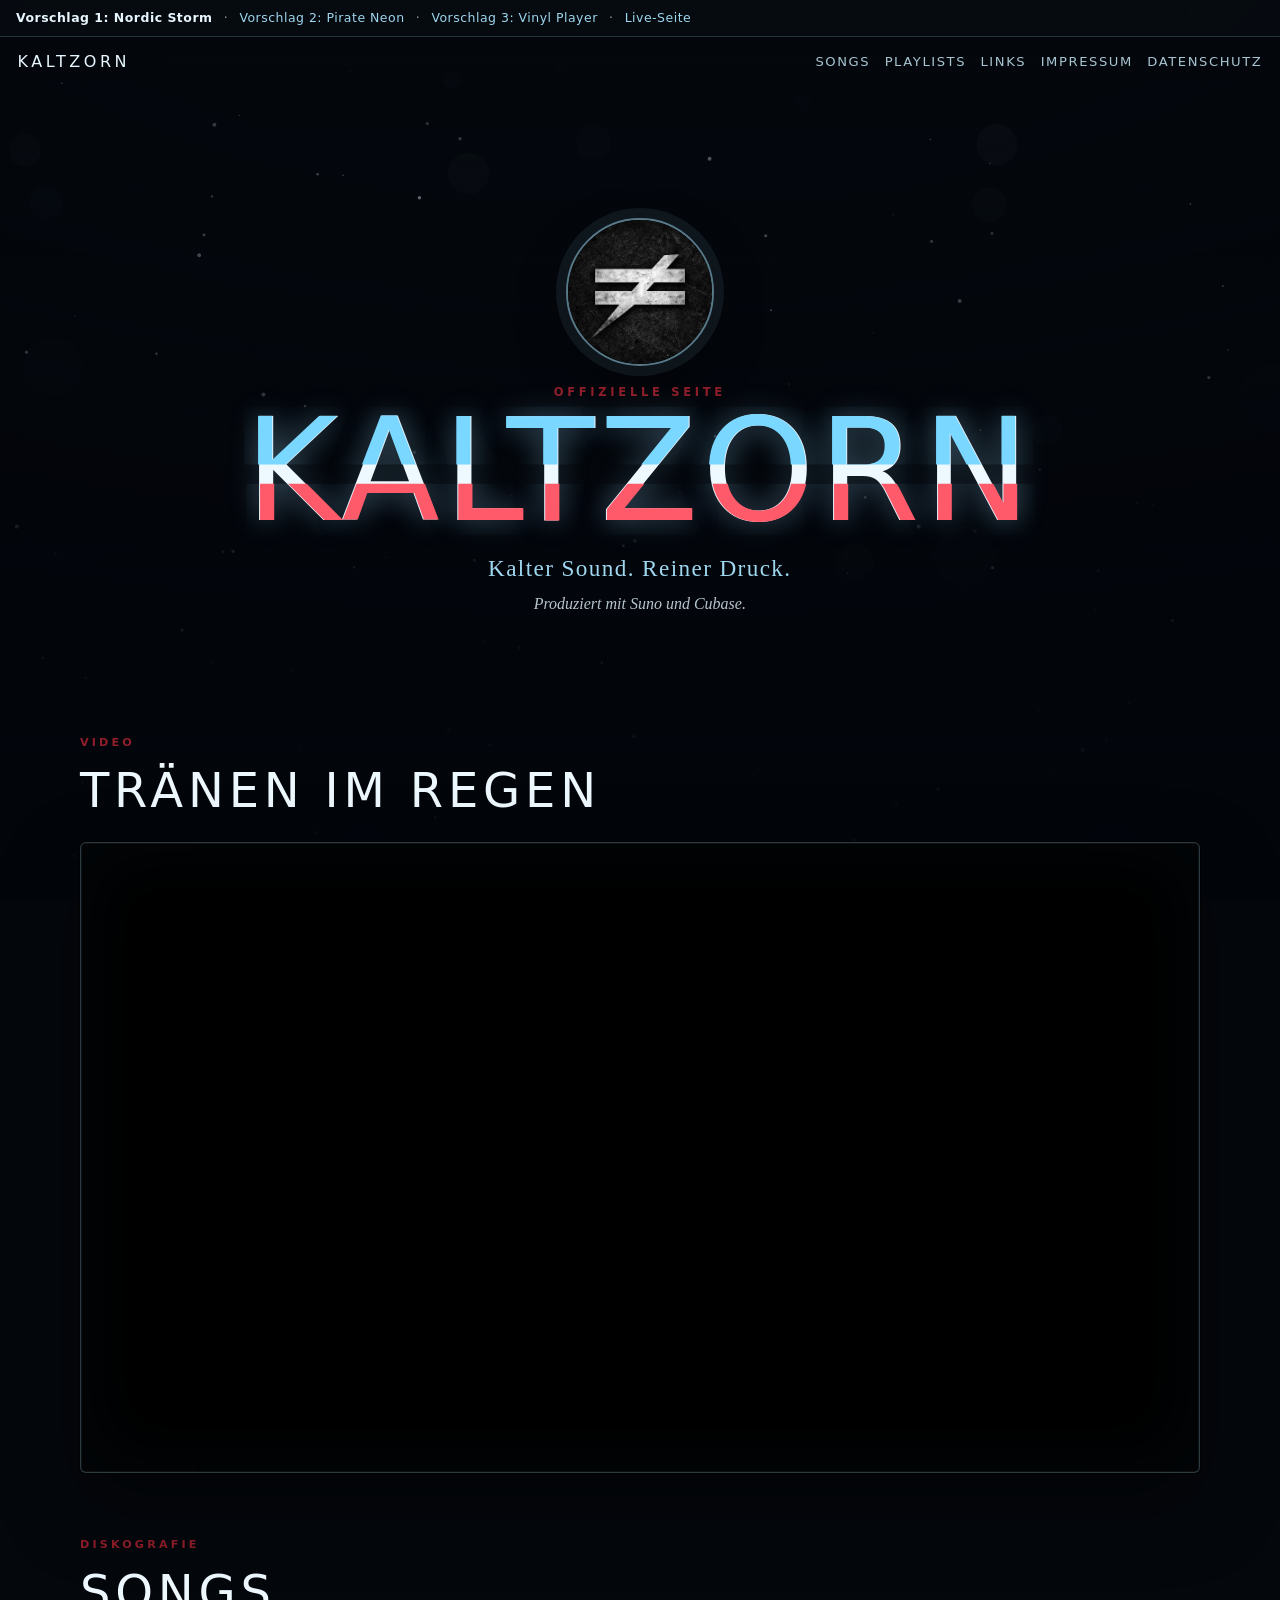
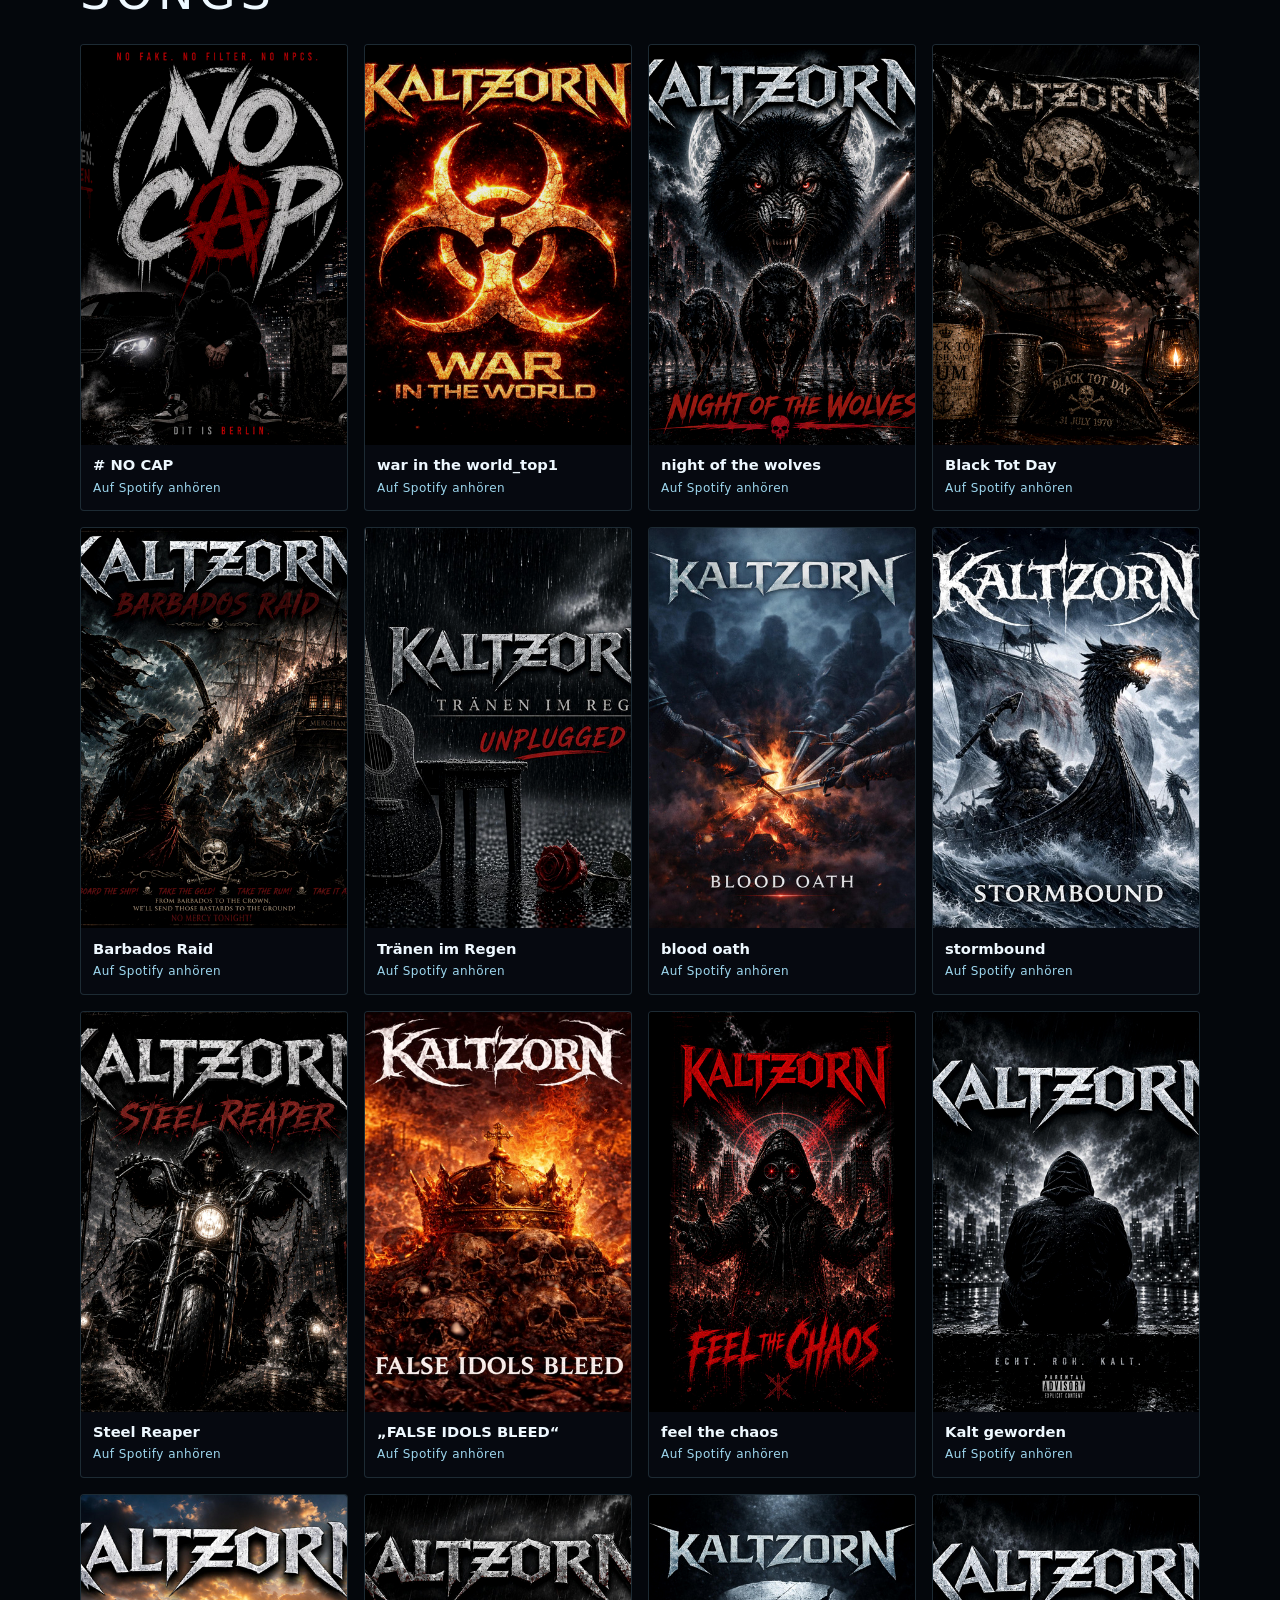
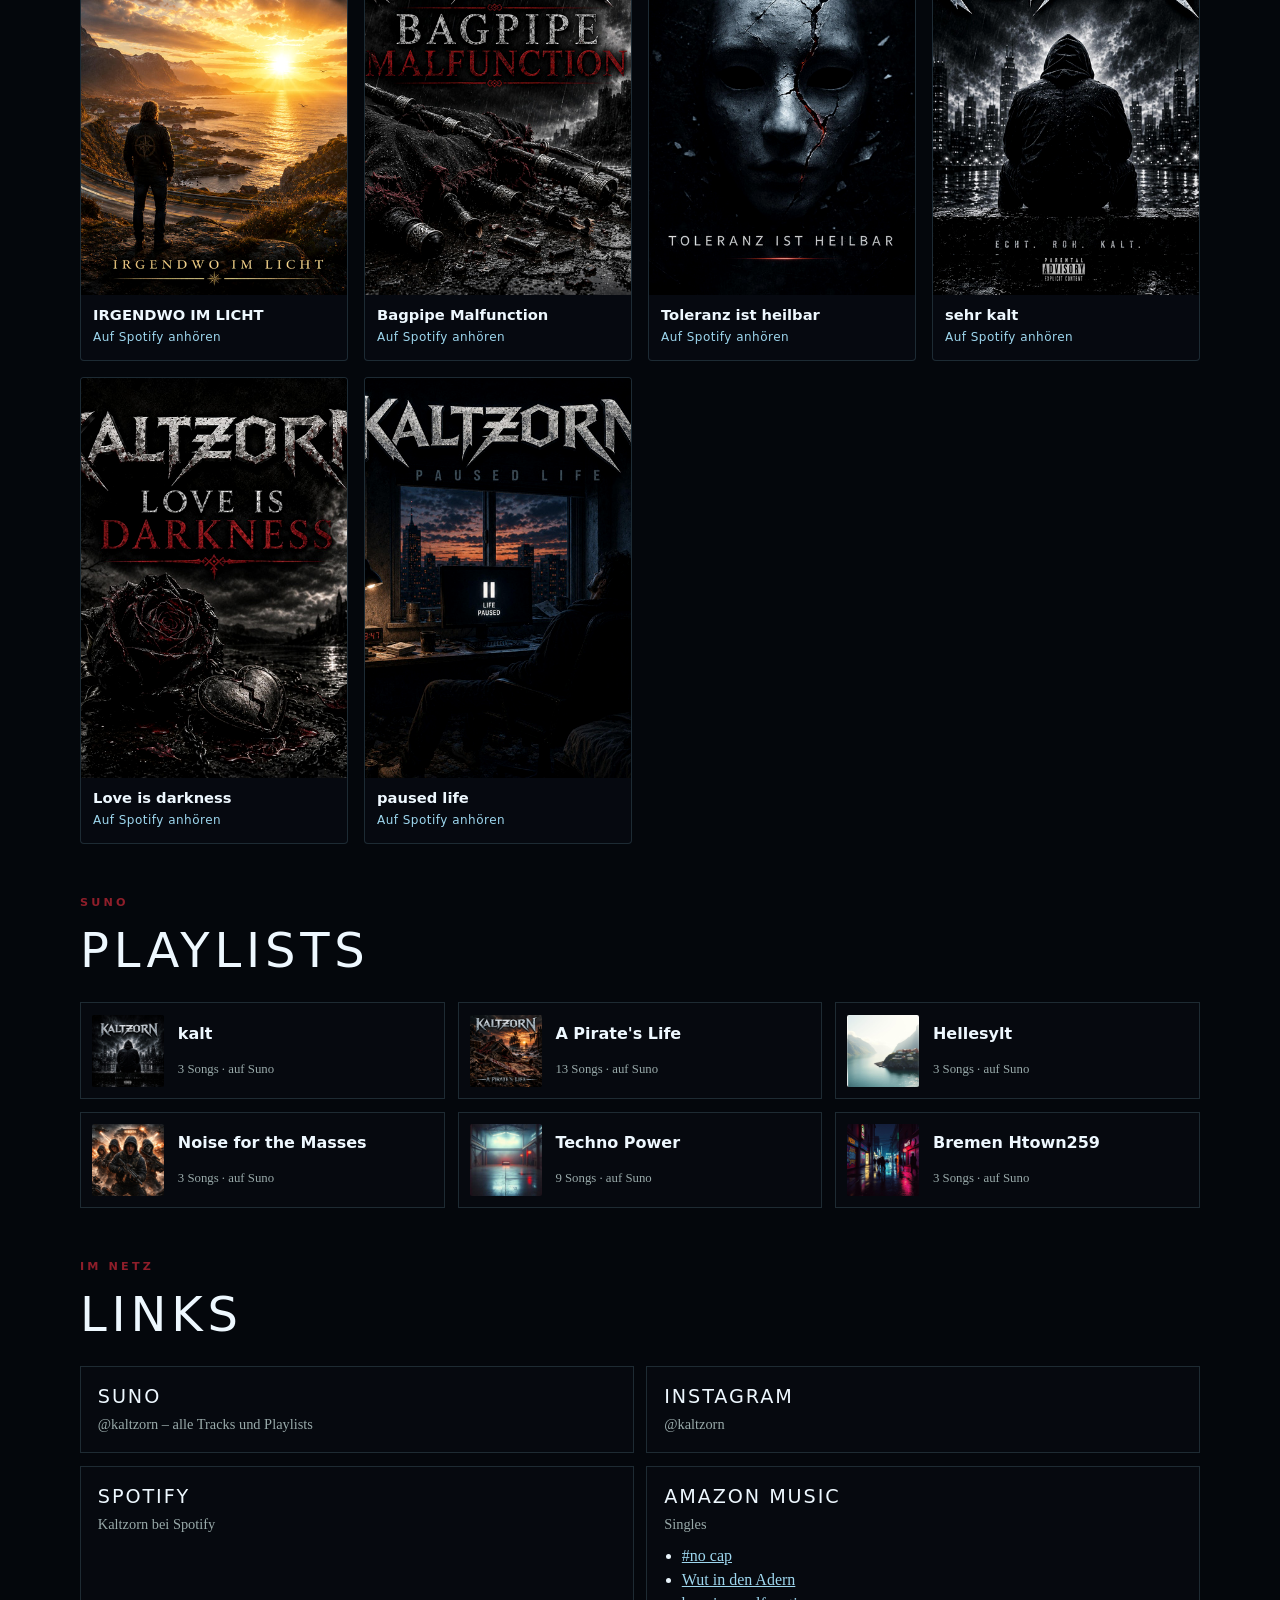
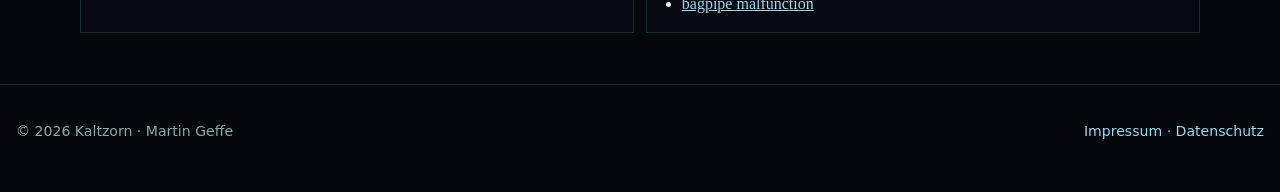
<file: vorschlag-1/index.html>
<!DOCTYPE html>
<html lang="de">
<head>
  <meta charset="utf-8">
  <meta name="viewport" content="width=device-width, initial-scale=1">
  <title>Kaltzorn – Vorschlag 1: Nordic Storm</title>
  <meta name="description" content="Kaltzorn – kalter Sound, reiner Druck. Produziert mit Suno und Cubase.">
  <meta name="robots" content="noindex">
  <meta name="theme-color" content="#04070c">
  <link rel="icon" type="image/png" sizes="32x32" href="../img/favicon-32.png">
  <link rel="icon" type="image/png" sizes="192x192" href="../img/favicon-192.png">
  <link rel="apple-touch-icon" href="../img/apple-touch-icon.png">
  <link rel="stylesheet" href="style.css">
</head>
<body>
  <canvas id="storm" aria-hidden="true"></canvas>
  <div class="vignette" aria-hidden="true"></div>
  <div class="preview-bar" role="navigation" aria-label="Designvorschläge"><span class="sw-on" aria-current="page">Vorschlag 1: Nordic Storm</span> · <a href="../vorschlag-2/">Vorschlag 2: Pirate Neon</a> · <a href="../vorschlag-3/">Vorschlag 3: Vinyl Player</a> · <a href="../">Live-Seite</a></div>
  <div class="site">
    <header class="top">
      <a class="logo" href="#top">KALTZORN</a>
      <nav aria-label="Seitennavigation">
        <a href="#songs">Songs</a>
        <a href="#playlists">Playlists</a>
        <a href="#links">Links</a>
        <a href="../impressum.html">Impressum</a>
        <a href="../datenschutz.html">Datenschutz</a>
      </nav>
    </header>
    <main id="top">
      <section class="hero" aria-label="Einführung">
        <div class="hero-copy">
          <img class="avatar" src="../img/avatar.jpg" alt="Kaltzorn" width="200" height="200">
          <p class="kicker">Offizielle Seite</p>
          <h1 class="glitch" data-text="Kaltzorn">Kaltzorn</h1>
          <p class="tag">Kalter Sound. Reiner Druck.</p>
          <p class="prod">Produziert mit Suno und Cubase.</p>
        </div>
      </section>
      <div class="wrap">
        
      <section id="video" aria-label="Tränen im Regen">
        <div class="section-kicker">Video</div>
        <h2>Tränen im Regen</h2>
        <div class="video-frame">
          <iframe
            src="https://www.youtube-nocookie.com/embed/zXtcXsnqA2U"
            title="Tränen im Regen"
            loading="lazy"
            allow="accelerometer; autoplay; clipboard-write; encrypted-media; gyroscope; picture-in-picture; web-share"
            referrerpolicy="strict-origin-when-cross-origin"
            allowfullscreen></iframe>
        </div>
      </section>
        <section id="songs">
          <div class="section-kicker">Diskografie</div>
          <h2>Songs</h2>
          <div class="song-grid">
            
        <a class="song" href="https://open.spotify.com/intl-de/track/1l3InAwpldfjPaPn2o1LYZ" rel="noopener noreferrer" target="_blank">
          <img src="../img/spotify/1l3InAwpldfjPaPn2o1LYZ.jpg" alt="Cover: # NO CAP" width="400" height="400" loading="eager">
          <div class="song-meta">
            <div class="song-title"># NO CAP</div>
            <span class="song-go">Auf Spotify anhören</span>
          </div>
        </a>

        <a class="song" href="https://open.spotify.com/intl-de/track/6geTTeM2HUgYDlrvVGsLC1" rel="noopener noreferrer" target="_blank">
          <img src="../img/spotify/6geTTeM2HUgYDlrvVGsLC1.jpg" alt="Cover: war in the world_top1" width="400" height="400" loading="eager">
          <div class="song-meta">
            <div class="song-title">war in the world_top1</div>
            <span class="song-go">Auf Spotify anhören</span>
          </div>
        </a>

        <a class="song" href="https://open.spotify.com/intl-de/track/0HsuGfTfbez76mIBfWBA8X" rel="noopener noreferrer" target="_blank">
          <img src="../img/spotify/0HsuGfTfbez76mIBfWBA8X.jpg" alt="Cover: night of the wolves" width="400" height="400" loading="eager">
          <div class="song-meta">
            <div class="song-title">night of the wolves</div>
            <span class="song-go">Auf Spotify anhören</span>
          </div>
        </a>

        <a class="song" href="https://open.spotify.com/intl-de/track/61fqMlGBPgmPeHm7BFpzE5" rel="noopener noreferrer" target="_blank">
          <img src="../img/spotify/61fqMlGBPgmPeHm7BFpzE5.jpg" alt="Cover: Black Tot Day" width="400" height="400" loading="eager">
          <div class="song-meta">
            <div class="song-title">Black Tot Day</div>
            <span class="song-go">Auf Spotify anhören</span>
          </div>
        </a>

        <a class="song" href="https://open.spotify.com/intl-de/track/5dxd72urDVwFygiRCN6TrS" rel="noopener noreferrer" target="_blank">
          <img src="../img/spotify/5dxd72urDVwFygiRCN6TrS.jpg" alt="Cover: Barbados Raid" width="400" height="400" loading="lazy">
          <div class="song-meta">
            <div class="song-title">Barbados Raid</div>
            <span class="song-go">Auf Spotify anhören</span>
          </div>
        </a>

        <a class="song" href="https://open.spotify.com/intl-de/track/23DU4OA9Uo95MjeWikcUXg" rel="noopener noreferrer" target="_blank">
          <img src="../img/spotify/23DU4OA9Uo95MjeWikcUXg.jpg" alt="Cover: Tränen im Regen" width="400" height="400" loading="lazy">
          <div class="song-meta">
            <div class="song-title">Tränen im Regen</div>
            <span class="song-go">Auf Spotify anhören</span>
          </div>
        </a>

        <a class="song" href="https://open.spotify.com/intl-de/track/2Iyv6RkzZ6CpRd9rYtgxCH" rel="noopener noreferrer" target="_blank">
          <img src="../img/spotify/2Iyv6RkzZ6CpRd9rYtgxCH.jpg" alt="Cover: blood oath" width="400" height="400" loading="lazy">
          <div class="song-meta">
            <div class="song-title">blood oath</div>
            <span class="song-go">Auf Spotify anhören</span>
          </div>
        </a>

        <a class="song" href="https://open.spotify.com/intl-de/track/7yH4cLuJ7OjhwKem4bapgk" rel="noopener noreferrer" target="_blank">
          <img src="../img/spotify/7yH4cLuJ7OjhwKem4bapgk.jpg" alt="Cover: stormbound" width="400" height="400" loading="lazy">
          <div class="song-meta">
            <div class="song-title">stormbound</div>
            <span class="song-go">Auf Spotify anhören</span>
          </div>
        </a>

        <a class="song" href="https://open.spotify.com/intl-de/track/4DMTMlJBna7TEwzI4NXbfq" rel="noopener noreferrer" target="_blank">
          <img src="../img/spotify/4DMTMlJBna7TEwzI4NXbfq.jpg" alt="Cover: Steel Reaper" width="400" height="400" loading="lazy">
          <div class="song-meta">
            <div class="song-title">Steel Reaper</div>
            <span class="song-go">Auf Spotify anhören</span>
          </div>
        </a>

        <a class="song" href="https://open.spotify.com/intl-de/track/2OEuCIl7tkgDEtRcsGPL4r" rel="noopener noreferrer" target="_blank">
          <img src="../img/spotify/2OEuCIl7tkgDEtRcsGPL4r.jpg" alt="Cover: „FALSE IDOLS BLEED“" width="400" height="400" loading="lazy">
          <div class="song-meta">
            <div class="song-title">„FALSE IDOLS BLEED“</div>
            <span class="song-go">Auf Spotify anhören</span>
          </div>
        </a>

        <a class="song" href="https://open.spotify.com/intl-de/track/6tWQuCvmGI2UmyubTixqeZ" rel="noopener noreferrer" target="_blank">
          <img src="../img/spotify/6tWQuCvmGI2UmyubTixqeZ.jpg" alt="Cover: feel the chaos" width="400" height="400" loading="lazy">
          <div class="song-meta">
            <div class="song-title">feel the chaos</div>
            <span class="song-go">Auf Spotify anhören</span>
          </div>
        </a>

        <a class="song" href="https://open.spotify.com/intl-de/track/7tsY4sPybyJB6DWgyH7iVY" rel="noopener noreferrer" target="_blank">
          <img src="../img/spotify/7tsY4sPybyJB6DWgyH7iVY.jpg" alt="Cover: Kalt geworden" width="400" height="400" loading="lazy">
          <div class="song-meta">
            <div class="song-title">Kalt geworden</div>
            <span class="song-go">Auf Spotify anhören</span>
          </div>
        </a>

        <a class="song" href="https://open.spotify.com/intl-de/track/20je7WNOji43C3LTFXXwp2" rel="noopener noreferrer" target="_blank">
          <img src="../img/spotify/20je7WNOji43C3LTFXXwp2.jpg" alt="Cover: IRGENDWO IM LICHT" width="400" height="400" loading="lazy">
          <div class="song-meta">
            <div class="song-title">IRGENDWO IM LICHT</div>
            <span class="song-go">Auf Spotify anhören</span>
          </div>
        </a>

        <a class="song" href="https://open.spotify.com/intl-de/track/7rkt5MnZC29bUR61ScdFo6" rel="noopener noreferrer" target="_blank">
          <img src="../img/spotify/7rkt5MnZC29bUR61ScdFo6.jpg" alt="Cover: Bagpipe Malfunction" width="400" height="400" loading="lazy">
          <div class="song-meta">
            <div class="song-title">Bagpipe Malfunction</div>
            <span class="song-go">Auf Spotify anhören</span>
          </div>
        </a>

        <a class="song" href="https://open.spotify.com/intl-de/track/435HjL7iQLqQctYF9ZDEPk" rel="noopener noreferrer" target="_blank">
          <img src="../img/spotify/435HjL7iQLqQctYF9ZDEPk.jpg" alt="Cover: Toleranz ist heilbar" width="400" height="400" loading="lazy">
          <div class="song-meta">
            <div class="song-title">Toleranz ist heilbar</div>
            <span class="song-go">Auf Spotify anhören</span>
          </div>
        </a>

        <a class="song" href="https://open.spotify.com/intl-de/track/7H1GRfcuH8jDsJTYaA0u8F" rel="noopener noreferrer" target="_blank">
          <img src="../img/spotify/7H1GRfcuH8jDsJTYaA0u8F.jpg" alt="Cover: sehr kalt" width="400" height="400" loading="lazy">
          <div class="song-meta">
            <div class="song-title">sehr kalt</div>
            <span class="song-go">Auf Spotify anhören</span>
          </div>
        </a>

        <a class="song" href="https://open.spotify.com/intl-de/track/7AZIfsHbrWcl7TkVHFup6u" rel="noopener noreferrer" target="_blank">
          <img src="../img/spotify/7AZIfsHbrWcl7TkVHFup6u.jpg" alt="Cover: Love is darkness" width="400" height="400" loading="lazy">
          <div class="song-meta">
            <div class="song-title">Love is darkness</div>
            <span class="song-go">Auf Spotify anhören</span>
          </div>
        </a>

        <a class="song" href="https://open.spotify.com/intl-de/track/6hoUfk7BXHaPRxLGvV1qwc" rel="noopener noreferrer" target="_blank">
          <img src="../img/spotify/6hoUfk7BXHaPRxLGvV1qwc.jpg" alt="Cover: paused life" width="400" height="400" loading="lazy">
          <div class="song-meta">
            <div class="song-title">paused life</div>
            <span class="song-go">Auf Spotify anhören</span>
          </div>
        </a>
          </div>
        </section>
        <section id="playlists">
          <div class="section-kicker">Suno</div>
          <h2>Playlists</h2>
          <div class="plist-grid">
            
        <a class="plist" href="https://suno.com/playlist/54187d4c-bdf1-4e6c-8e1d-53eaaf738b67" rel="noopener noreferrer" target="_blank">
          <img src="../img/playlists/54187d4c-bdf1-4e6c-8e1d-53eaaf738b67.jpg" alt="" width="120" height="120" loading="lazy">
          <span class="plist-name">kalt</span>
          <span class="plist-note">3 Songs · auf Suno</span>
        </a>

        <a class="plist" href="https://suno.com/playlist/50d992c0-c962-4295-a57b-b2dda7912d83" rel="noopener noreferrer" target="_blank">
          <img src="../img/playlists/50d992c0-c962-4295-a57b-b2dda7912d83.jpg" alt="" width="120" height="120" loading="lazy">
          <span class="plist-name">A Pirate&#x27;s Life</span>
          <span class="plist-note">13 Songs · auf Suno</span>
        </a>

        <a class="plist" href="https://suno.com/playlist/de1d7b67-2279-4404-960d-4293f24e60f0" rel="noopener noreferrer" target="_blank">
          <img src="../img/playlists/de1d7b67-2279-4404-960d-4293f24e60f0.jpg" alt="" width="120" height="120" loading="lazy">
          <span class="plist-name">Hellesylt</span>
          <span class="plist-note">3 Songs · auf Suno</span>
        </a>

        <a class="plist" href="https://suno.com/playlist/ccc5a4cf-6581-4a0b-a1ef-bb49f80a58d4" rel="noopener noreferrer" target="_blank">
          <img src="../img/playlists/ccc5a4cf-6581-4a0b-a1ef-bb49f80a58d4.jpg" alt="" width="120" height="120" loading="lazy">
          <span class="plist-name">Noise for the Masses</span>
          <span class="plist-note">3 Songs · auf Suno</span>
        </a>

        <a class="plist" href="https://suno.com/playlist/764a0eea-e9bd-403d-9508-aa90cc9933ad" rel="noopener noreferrer" target="_blank">
          <img src="../img/playlists/764a0eea-e9bd-403d-9508-aa90cc9933ad.jpg" alt="" width="120" height="120" loading="lazy">
          <span class="plist-name">Techno Power</span>
          <span class="plist-note">9 Songs · auf Suno</span>
        </a>

        <a class="plist" href="https://suno.com/playlist/3f92b2ff-e34d-40d3-9583-6f8108001fb5" rel="noopener noreferrer" target="_blank">
          <img src="../img/playlists/3f92b2ff-e34d-40d3-9583-6f8108001fb5.jpg" alt="" width="120" height="120" loading="lazy">
          <span class="plist-name">Bremen Htown259</span>
          <span class="plist-note">3 Songs · auf Suno</span>
        </a>
          </div>
        </section>
        <section id="links">
          <div class="section-kicker">Im Netz</div>
          <h2>Links</h2>
          <div class="link-grid">
            
        <a class="ext" href="https://suno.com/@kaltzorn" rel="noopener noreferrer" target="_blank">
          <strong>Suno</strong>
          <span>@kaltzorn – alle Tracks und Playlists</span>
        </a>

        <a class="ext" href="https://www.instagram.com/kaltzorn/" rel="noopener noreferrer" target="_blank">
          <strong>Instagram</strong>
          <span>@kaltzorn</span>
        </a>

        <a class="ext" href="https://open.spotify.com/intl-de/artist/5I8HXdkHOmlB63OKyJF5gK" rel="noopener noreferrer" target="_blank">
          <strong>Spotify</strong>
          <span>Kaltzorn bei Spotify</span>
        </a>

        <div class="ext ext-static">
          <strong>Amazon Music</strong>
          <span>Singles</span>
          <ul class="amazon"><li><a href="https://music.amazon.de/albums/B0H7Z5NHXD" rel="noopener noreferrer" target="_blank">#no cap</a></li><li><a href="https://music.amazon.de/albums/B0GRCMCCSS" rel="noopener noreferrer" target="_blank">Wut in den Adern</a></li><li><a href="https://music.amazon.de/albums/B0H1X5T3B4" rel="noopener noreferrer" target="_blank">bagpipe malfunction</a></li></ul>
        </div>
          </div>
        </section>
      </div>
    </main>
    <footer>
      <p>© 2026 Kaltzorn · Martin Geffe</p>
      <p><a href="../impressum.html">Impressum</a> · <a href="../datenschutz.html">Datenschutz</a></p>
    </footer>
  </div>
  <script src="main.js"></script>
</body>
</html>
</file>
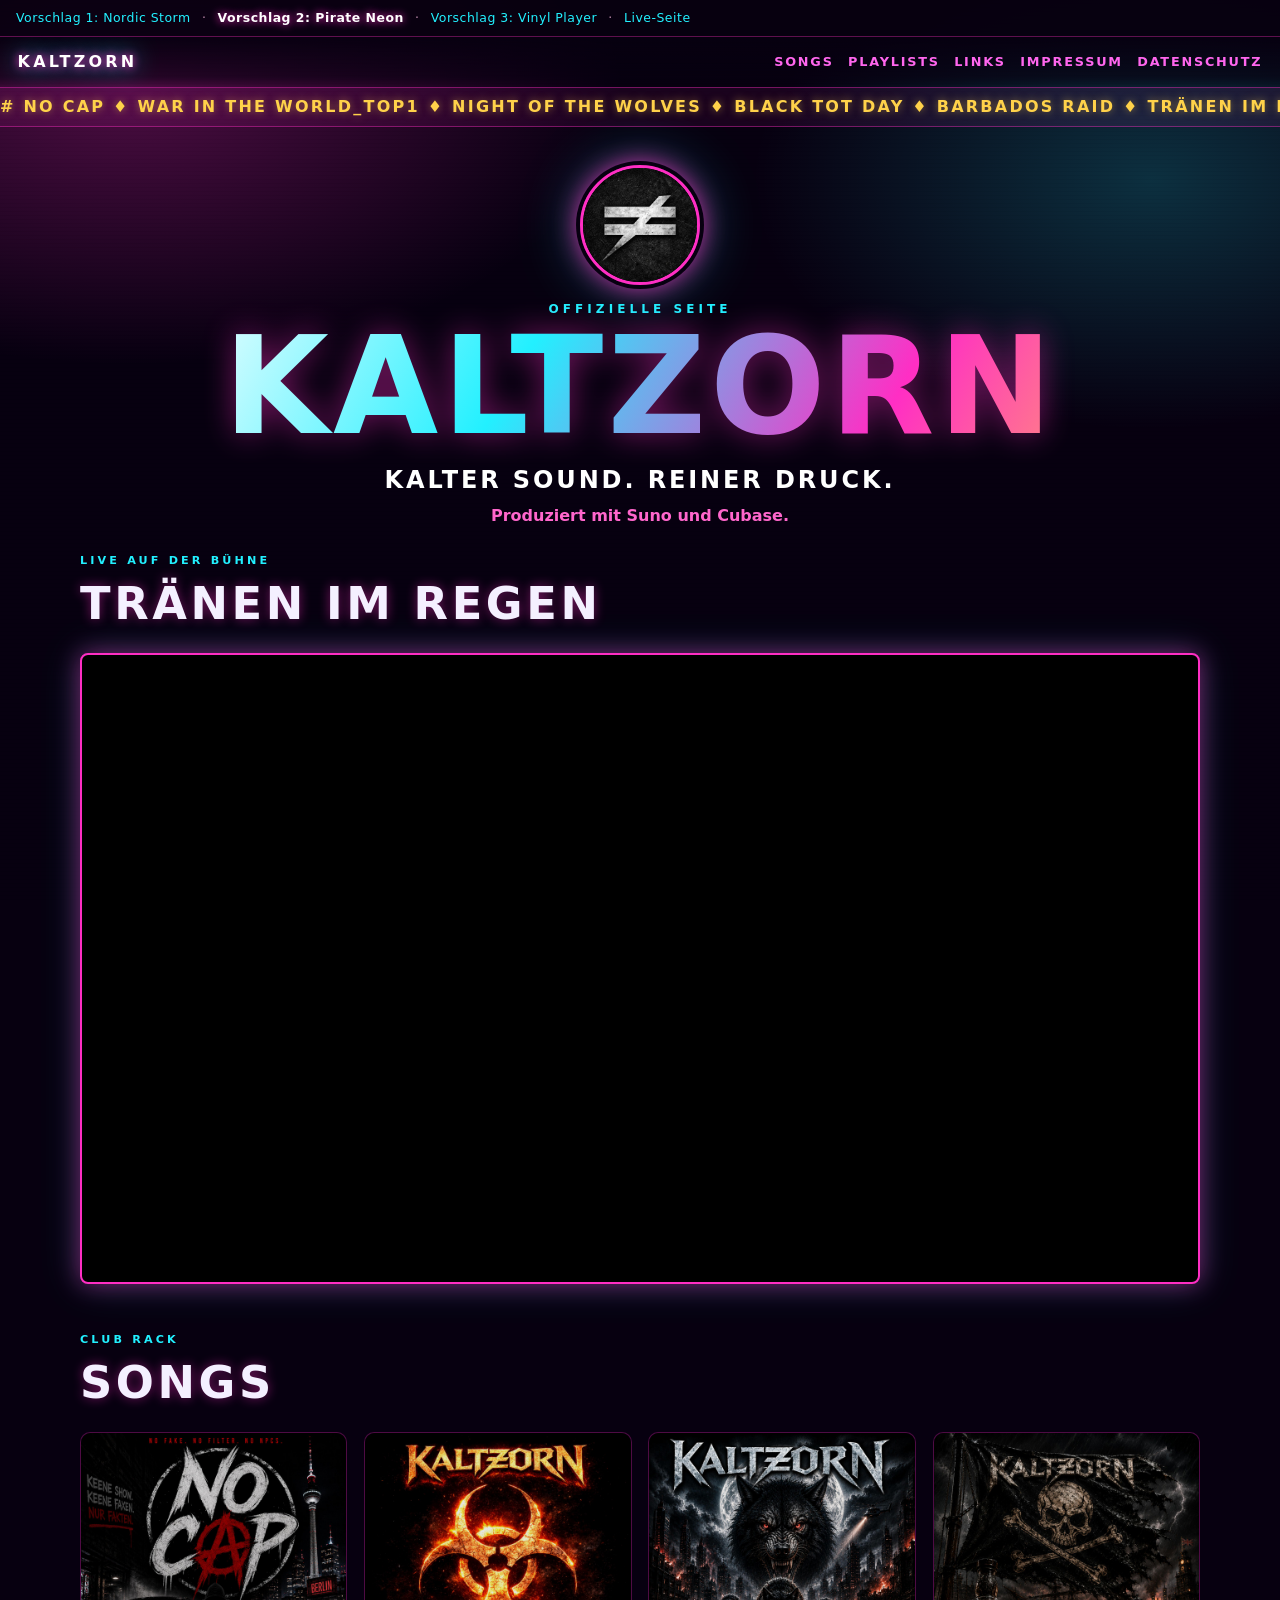
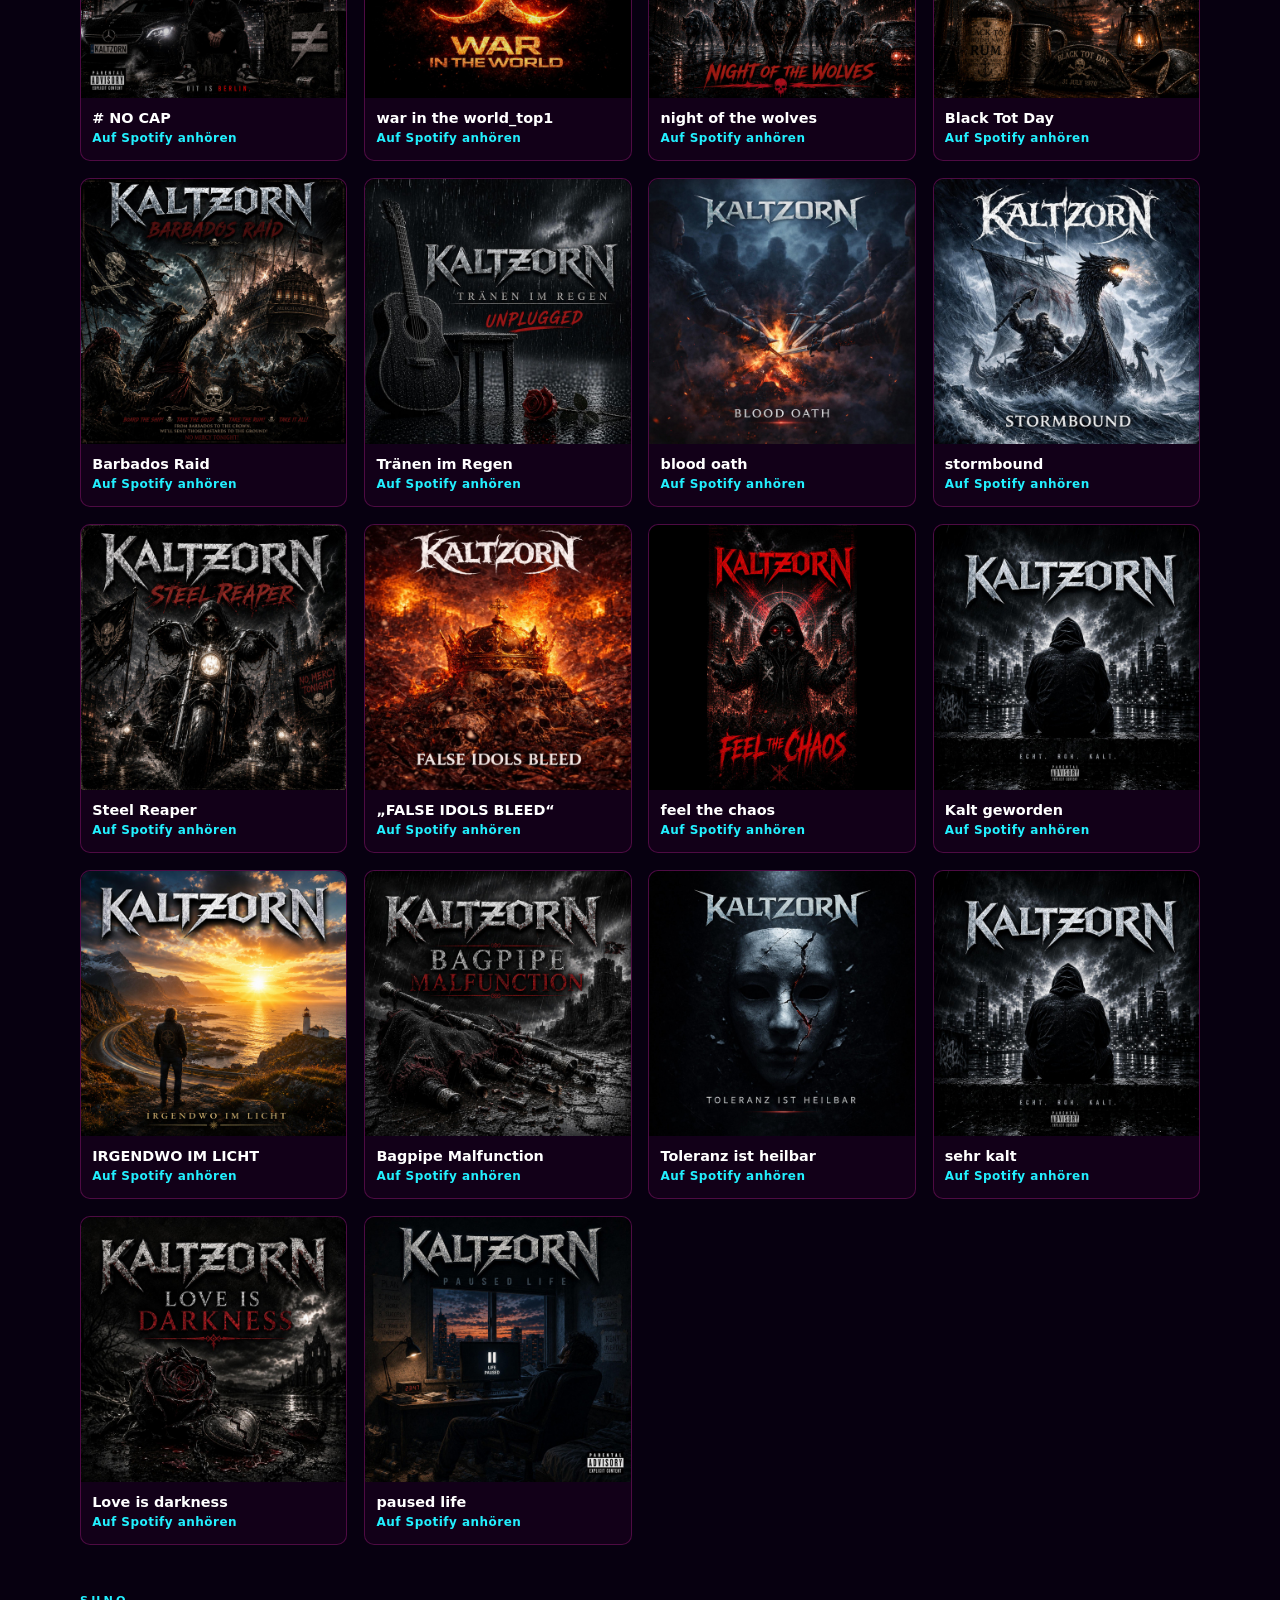
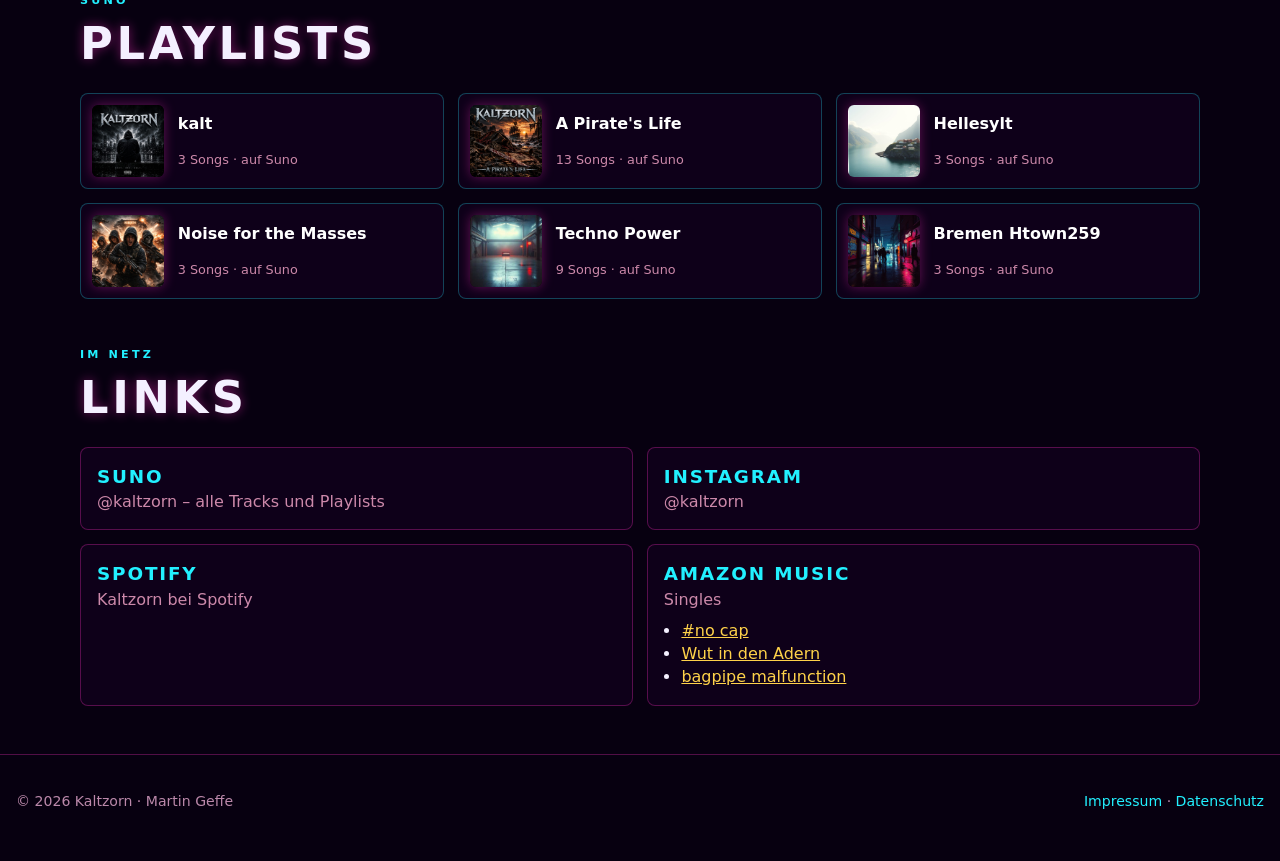
<file: vorschlag-2/index.html>
<!DOCTYPE html>
<html lang="de">
<head>
  <meta charset="utf-8">
  <meta name="viewport" content="width=device-width, initial-scale=1">
  <title>Kaltzorn – Vorschlag 2: Pirate Neon</title>
  <meta name="description" content="Kaltzorn – kalter Sound, reiner Druck. Produziert mit Suno und Cubase.">
  <meta name="robots" content="noindex">
  <meta name="theme-color" content="#070010">
  <link rel="icon" type="image/png" sizes="32x32" href="../img/favicon-32.png">
  <link rel="icon" type="image/png" sizes="192x192" href="../img/favicon-192.png">
  <link rel="apple-touch-icon" href="../img/apple-touch-icon.png">
  <link rel="stylesheet" href="style.css">
</head>
<body>
  <div class="bg" aria-hidden="true"></div>
  <div class="scan" aria-hidden="true"></div>
  <div class="preview-bar" role="navigation" aria-label="Designvorschläge"><a href="../vorschlag-1/">Vorschlag 1: Nordic Storm</a> · <span class="sw-on" aria-current="page">Vorschlag 2: Pirate Neon</span> · <a href="../vorschlag-3/">Vorschlag 3: Vinyl Player</a> · <a href="../">Live-Seite</a></div>
  <div class="site">
    <header class="top">
      <a class="logo" href="#top">KALTZORN</a>
      <nav aria-label="Seitennavigation">
        <a href="#songs">Songs</a>
        <a href="#playlists">Playlists</a>
        <a href="#links">Links</a>
        <a href="../impressum.html">Impressum</a>
        <a href="../datenschutz.html">Datenschutz</a>
      </nav>
    </header>
    <div class="ticker" aria-hidden="true">
      <div class="ticker-track"><span># NO CAP  ♦  war in the world_top1  ♦  night of the wolves  ♦  Black Tot Day  ♦  Barbados Raid  ♦  Tränen im Regen  ♦  blood oath  ♦  stormbound  ♦  Steel Reaper  ♦  „FALSE IDOLS BLEED“  ♦  feel the chaos  ♦  Kalt geworden  ♦  IRGENDWO IM LICHT  ♦  Bagpipe Malfunction  ♦  Toleranz ist heilbar  ♦  sehr kalt  ♦  Love is darkness  ♦  paused life  ♦  # NO CAP  ♦  war in the world_top1  ♦  night of the wolves  ♦  Black Tot Day  ♦  Barbados Raid  ♦  Tränen im Regen  ♦  blood oath  ♦  stormbound  ♦  Steel Reaper  ♦  „FALSE IDOLS BLEED“  ♦  feel the chaos  ♦  Kalt geworden  ♦  IRGENDWO IM LICHT  ♦  Bagpipe Malfunction  ♦  Toleranz ist heilbar  ♦  sehr kalt  ♦  Love is darkness  ♦  paused life</span></div>
    </div>
    <main id="top">
      <section class="hero" aria-label="Einführung">
        <img class="avatar" src="../img/avatar.jpg" alt="Kaltzorn" width="200" height="200">
        <p class="kicker">Offizielle Seite</p>
        <h1>Kaltzorn</h1>
        <p class="tag">Kalter Sound. Reiner Druck.</p>
        <p class="prod">Produziert mit Suno und Cubase.</p>
      </section>
      <div class="wrap">
        
      <section id="video" aria-label="Tränen im Regen">
        <div class="section-kicker">Live auf der Bühne</div>
        <h2>Tränen im Regen</h2>
        <div class="video-frame">
          <iframe
            src="https://www.youtube-nocookie.com/embed/zXtcXsnqA2U"
            title="Tränen im Regen"
            loading="lazy"
            allow="accelerometer; autoplay; clipboard-write; encrypted-media; gyroscope; picture-in-picture; web-share"
            referrerpolicy="strict-origin-when-cross-origin"
            allowfullscreen></iframe>
        </div>
      </section>
        <section id="songs">
          <div class="section-kicker">Club rack</div>
          <h2>Songs</h2>
          <div class="song-grid">
            
        <a class="song" href="https://open.spotify.com/intl-de/track/1l3InAwpldfjPaPn2o1LYZ" rel="noopener noreferrer" target="_blank">
          <span class="cover-wrap"><img src="../img/spotify/1l3InAwpldfjPaPn2o1LYZ.jpg" alt="Cover: # NO CAP" width="400" height="400" loading="eager"></span>
          <div class="song-meta">
            <div class="song-title"># NO CAP</div>
            <span class="song-go">Auf Spotify anhören</span>
          </div>
        </a>

        <a class="song" href="https://open.spotify.com/intl-de/track/6geTTeM2HUgYDlrvVGsLC1" rel="noopener noreferrer" target="_blank">
          <span class="cover-wrap"><img src="../img/spotify/6geTTeM2HUgYDlrvVGsLC1.jpg" alt="Cover: war in the world_top1" width="400" height="400" loading="eager"></span>
          <div class="song-meta">
            <div class="song-title">war in the world_top1</div>
            <span class="song-go">Auf Spotify anhören</span>
          </div>
        </a>

        <a class="song" href="https://open.spotify.com/intl-de/track/0HsuGfTfbez76mIBfWBA8X" rel="noopener noreferrer" target="_blank">
          <span class="cover-wrap"><img src="../img/spotify/0HsuGfTfbez76mIBfWBA8X.jpg" alt="Cover: night of the wolves" width="400" height="400" loading="eager"></span>
          <div class="song-meta">
            <div class="song-title">night of the wolves</div>
            <span class="song-go">Auf Spotify anhören</span>
          </div>
        </a>

        <a class="song" href="https://open.spotify.com/intl-de/track/61fqMlGBPgmPeHm7BFpzE5" rel="noopener noreferrer" target="_blank">
          <span class="cover-wrap"><img src="../img/spotify/61fqMlGBPgmPeHm7BFpzE5.jpg" alt="Cover: Black Tot Day" width="400" height="400" loading="eager"></span>
          <div class="song-meta">
            <div class="song-title">Black Tot Day</div>
            <span class="song-go">Auf Spotify anhören</span>
          </div>
        </a>

        <a class="song" href="https://open.spotify.com/intl-de/track/5dxd72urDVwFygiRCN6TrS" rel="noopener noreferrer" target="_blank">
          <span class="cover-wrap"><img src="../img/spotify/5dxd72urDVwFygiRCN6TrS.jpg" alt="Cover: Barbados Raid" width="400" height="400" loading="lazy"></span>
          <div class="song-meta">
            <div class="song-title">Barbados Raid</div>
            <span class="song-go">Auf Spotify anhören</span>
          </div>
        </a>

        <a class="song" href="https://open.spotify.com/intl-de/track/23DU4OA9Uo95MjeWikcUXg" rel="noopener noreferrer" target="_blank">
          <span class="cover-wrap"><img src="../img/spotify/23DU4OA9Uo95MjeWikcUXg.jpg" alt="Cover: Tränen im Regen" width="400" height="400" loading="lazy"></span>
          <div class="song-meta">
            <div class="song-title">Tränen im Regen</div>
            <span class="song-go">Auf Spotify anhören</span>
          </div>
        </a>

        <a class="song" href="https://open.spotify.com/intl-de/track/2Iyv6RkzZ6CpRd9rYtgxCH" rel="noopener noreferrer" target="_blank">
          <span class="cover-wrap"><img src="../img/spotify/2Iyv6RkzZ6CpRd9rYtgxCH.jpg" alt="Cover: blood oath" width="400" height="400" loading="lazy"></span>
          <div class="song-meta">
            <div class="song-title">blood oath</div>
            <span class="song-go">Auf Spotify anhören</span>
          </div>
        </a>

        <a class="song" href="https://open.spotify.com/intl-de/track/7yH4cLuJ7OjhwKem4bapgk" rel="noopener noreferrer" target="_blank">
          <span class="cover-wrap"><img src="../img/spotify/7yH4cLuJ7OjhwKem4bapgk.jpg" alt="Cover: stormbound" width="400" height="400" loading="lazy"></span>
          <div class="song-meta">
            <div class="song-title">stormbound</div>
            <span class="song-go">Auf Spotify anhören</span>
          </div>
        </a>

        <a class="song" href="https://open.spotify.com/intl-de/track/4DMTMlJBna7TEwzI4NXbfq" rel="noopener noreferrer" target="_blank">
          <span class="cover-wrap"><img src="../img/spotify/4DMTMlJBna7TEwzI4NXbfq.jpg" alt="Cover: Steel Reaper" width="400" height="400" loading="lazy"></span>
          <div class="song-meta">
            <div class="song-title">Steel Reaper</div>
            <span class="song-go">Auf Spotify anhören</span>
          </div>
        </a>

        <a class="song" href="https://open.spotify.com/intl-de/track/2OEuCIl7tkgDEtRcsGPL4r" rel="noopener noreferrer" target="_blank">
          <span class="cover-wrap"><img src="../img/spotify/2OEuCIl7tkgDEtRcsGPL4r.jpg" alt="Cover: „FALSE IDOLS BLEED“" width="400" height="400" loading="lazy"></span>
          <div class="song-meta">
            <div class="song-title">„FALSE IDOLS BLEED“</div>
            <span class="song-go">Auf Spotify anhören</span>
          </div>
        </a>

        <a class="song" href="https://open.spotify.com/intl-de/track/6tWQuCvmGI2UmyubTixqeZ" rel="noopener noreferrer" target="_blank">
          <span class="cover-wrap"><img src="../img/spotify/6tWQuCvmGI2UmyubTixqeZ.jpg" alt="Cover: feel the chaos" width="400" height="400" loading="lazy"></span>
          <div class="song-meta">
            <div class="song-title">feel the chaos</div>
            <span class="song-go">Auf Spotify anhören</span>
          </div>
        </a>

        <a class="song" href="https://open.spotify.com/intl-de/track/7tsY4sPybyJB6DWgyH7iVY" rel="noopener noreferrer" target="_blank">
          <span class="cover-wrap"><img src="../img/spotify/7tsY4sPybyJB6DWgyH7iVY.jpg" alt="Cover: Kalt geworden" width="400" height="400" loading="lazy"></span>
          <div class="song-meta">
            <div class="song-title">Kalt geworden</div>
            <span class="song-go">Auf Spotify anhören</span>
          </div>
        </a>

        <a class="song" href="https://open.spotify.com/intl-de/track/20je7WNOji43C3LTFXXwp2" rel="noopener noreferrer" target="_blank">
          <span class="cover-wrap"><img src="../img/spotify/20je7WNOji43C3LTFXXwp2.jpg" alt="Cover: IRGENDWO IM LICHT" width="400" height="400" loading="lazy"></span>
          <div class="song-meta">
            <div class="song-title">IRGENDWO IM LICHT</div>
            <span class="song-go">Auf Spotify anhören</span>
          </div>
        </a>

        <a class="song" href="https://open.spotify.com/intl-de/track/7rkt5MnZC29bUR61ScdFo6" rel="noopener noreferrer" target="_blank">
          <span class="cover-wrap"><img src="../img/spotify/7rkt5MnZC29bUR61ScdFo6.jpg" alt="Cover: Bagpipe Malfunction" width="400" height="400" loading="lazy"></span>
          <div class="song-meta">
            <div class="song-title">Bagpipe Malfunction</div>
            <span class="song-go">Auf Spotify anhören</span>
          </div>
        </a>

        <a class="song" href="https://open.spotify.com/intl-de/track/435HjL7iQLqQctYF9ZDEPk" rel="noopener noreferrer" target="_blank">
          <span class="cover-wrap"><img src="../img/spotify/435HjL7iQLqQctYF9ZDEPk.jpg" alt="Cover: Toleranz ist heilbar" width="400" height="400" loading="lazy"></span>
          <div class="song-meta">
            <div class="song-title">Toleranz ist heilbar</div>
            <span class="song-go">Auf Spotify anhören</span>
          </div>
        </a>

        <a class="song" href="https://open.spotify.com/intl-de/track/7H1GRfcuH8jDsJTYaA0u8F" rel="noopener noreferrer" target="_blank">
          <span class="cover-wrap"><img src="../img/spotify/7H1GRfcuH8jDsJTYaA0u8F.jpg" alt="Cover: sehr kalt" width="400" height="400" loading="lazy"></span>
          <div class="song-meta">
            <div class="song-title">sehr kalt</div>
            <span class="song-go">Auf Spotify anhören</span>
          </div>
        </a>

        <a class="song" href="https://open.spotify.com/intl-de/track/7AZIfsHbrWcl7TkVHFup6u" rel="noopener noreferrer" target="_blank">
          <span class="cover-wrap"><img src="../img/spotify/7AZIfsHbrWcl7TkVHFup6u.jpg" alt="Cover: Love is darkness" width="400" height="400" loading="lazy"></span>
          <div class="song-meta">
            <div class="song-title">Love is darkness</div>
            <span class="song-go">Auf Spotify anhören</span>
          </div>
        </a>

        <a class="song" href="https://open.spotify.com/intl-de/track/6hoUfk7BXHaPRxLGvV1qwc" rel="noopener noreferrer" target="_blank">
          <span class="cover-wrap"><img src="../img/spotify/6hoUfk7BXHaPRxLGvV1qwc.jpg" alt="Cover: paused life" width="400" height="400" loading="lazy"></span>
          <div class="song-meta">
            <div class="song-title">paused life</div>
            <span class="song-go">Auf Spotify anhören</span>
          </div>
        </a>
          </div>
        </section>
        <section id="playlists">
          <div class="section-kicker">Suno</div>
          <h2>Playlists</h2>
          <div class="plist-grid">
            
        <a class="plist" href="https://suno.com/playlist/54187d4c-bdf1-4e6c-8e1d-53eaaf738b67" rel="noopener noreferrer" target="_blank">
          <img src="../img/playlists/54187d4c-bdf1-4e6c-8e1d-53eaaf738b67.jpg" alt="" width="120" height="120" loading="lazy">
          <span class="plist-name">kalt</span>
          <span class="plist-note">3 Songs · auf Suno</span>
        </a>

        <a class="plist" href="https://suno.com/playlist/50d992c0-c962-4295-a57b-b2dda7912d83" rel="noopener noreferrer" target="_blank">
          <img src="../img/playlists/50d992c0-c962-4295-a57b-b2dda7912d83.jpg" alt="" width="120" height="120" loading="lazy">
          <span class="plist-name">A Pirate&#x27;s Life</span>
          <span class="plist-note">13 Songs · auf Suno</span>
        </a>

        <a class="plist" href="https://suno.com/playlist/de1d7b67-2279-4404-960d-4293f24e60f0" rel="noopener noreferrer" target="_blank">
          <img src="../img/playlists/de1d7b67-2279-4404-960d-4293f24e60f0.jpg" alt="" width="120" height="120" loading="lazy">
          <span class="plist-name">Hellesylt</span>
          <span class="plist-note">3 Songs · auf Suno</span>
        </a>

        <a class="plist" href="https://suno.com/playlist/ccc5a4cf-6581-4a0b-a1ef-bb49f80a58d4" rel="noopener noreferrer" target="_blank">
          <img src="../img/playlists/ccc5a4cf-6581-4a0b-a1ef-bb49f80a58d4.jpg" alt="" width="120" height="120" loading="lazy">
          <span class="plist-name">Noise for the Masses</span>
          <span class="plist-note">3 Songs · auf Suno</span>
        </a>

        <a class="plist" href="https://suno.com/playlist/764a0eea-e9bd-403d-9508-aa90cc9933ad" rel="noopener noreferrer" target="_blank">
          <img src="../img/playlists/764a0eea-e9bd-403d-9508-aa90cc9933ad.jpg" alt="" width="120" height="120" loading="lazy">
          <span class="plist-name">Techno Power</span>
          <span class="plist-note">9 Songs · auf Suno</span>
        </a>

        <a class="plist" href="https://suno.com/playlist/3f92b2ff-e34d-40d3-9583-6f8108001fb5" rel="noopener noreferrer" target="_blank">
          <img src="../img/playlists/3f92b2ff-e34d-40d3-9583-6f8108001fb5.jpg" alt="" width="120" height="120" loading="lazy">
          <span class="plist-name">Bremen Htown259</span>
          <span class="plist-note">3 Songs · auf Suno</span>
        </a>
          </div>
        </section>
        <section id="links">
          <div class="section-kicker">Im Netz</div>
          <h2>Links</h2>
          <div class="link-grid">
            
        <a class="ext" href="https://suno.com/@kaltzorn" rel="noopener noreferrer" target="_blank">
          <strong>Suno</strong>
          <span>@kaltzorn – alle Tracks und Playlists</span>
        </a>

        <a class="ext" href="https://www.instagram.com/kaltzorn/" rel="noopener noreferrer" target="_blank">
          <strong>Instagram</strong>
          <span>@kaltzorn</span>
        </a>

        <a class="ext" href="https://open.spotify.com/intl-de/artist/5I8HXdkHOmlB63OKyJF5gK" rel="noopener noreferrer" target="_blank">
          <strong>Spotify</strong>
          <span>Kaltzorn bei Spotify</span>
        </a>

        <div class="ext ext-static">
          <strong>Amazon Music</strong>
          <span>Singles</span>
          <ul class="amazon"><li><a href="https://music.amazon.de/albums/B0H7Z5NHXD" rel="noopener noreferrer" target="_blank">#no cap</a></li><li><a href="https://music.amazon.de/albums/B0GRCMCCSS" rel="noopener noreferrer" target="_blank">Wut in den Adern</a></li><li><a href="https://music.amazon.de/albums/B0H1X5T3B4" rel="noopener noreferrer" target="_blank">bagpipe malfunction</a></li></ul>
        </div>
          </div>
        </section>
      </div>
    </main>
    <footer>
      <p>© 2026 Kaltzorn · Martin Geffe</p>
      <p><a href="../impressum.html">Impressum</a> · <a href="../datenschutz.html">Datenschutz</a></p>
    </footer>
  </div>
  <script src="main.js"></script>
</body>
</html>
</file>
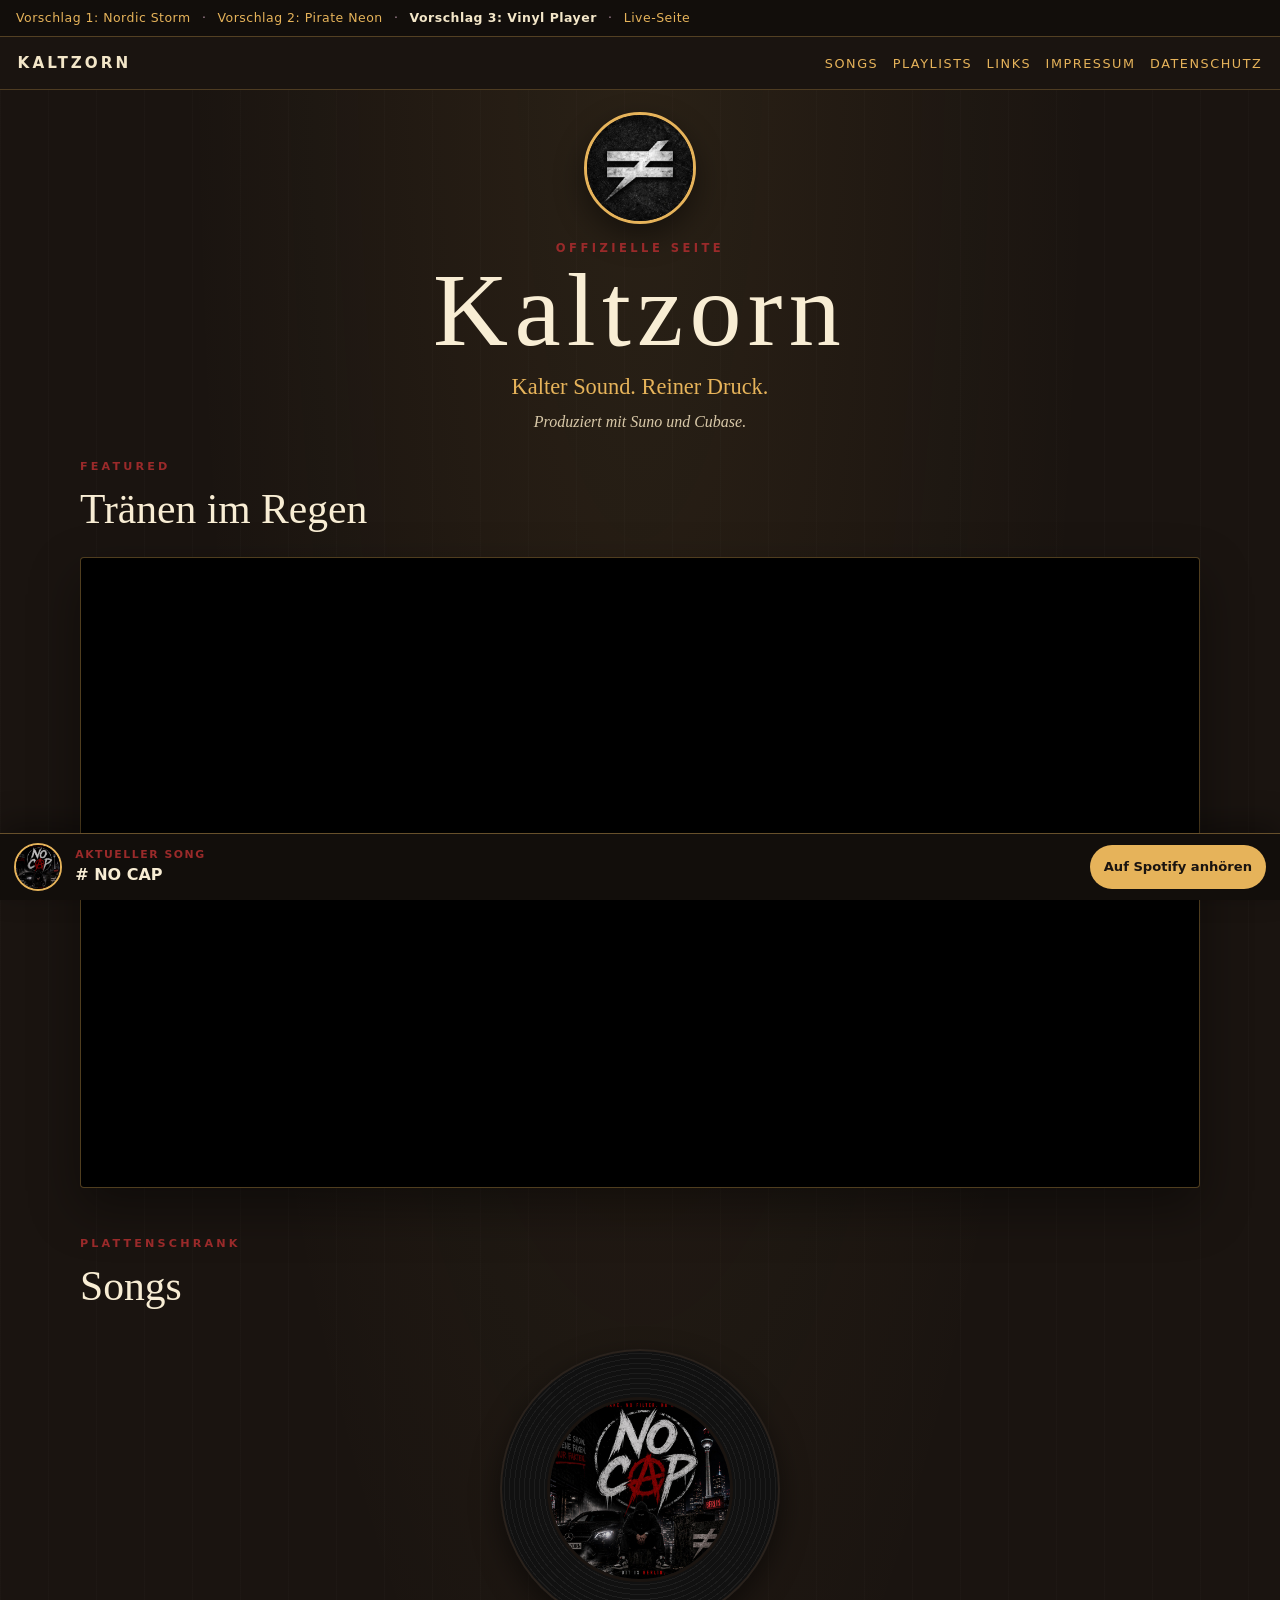
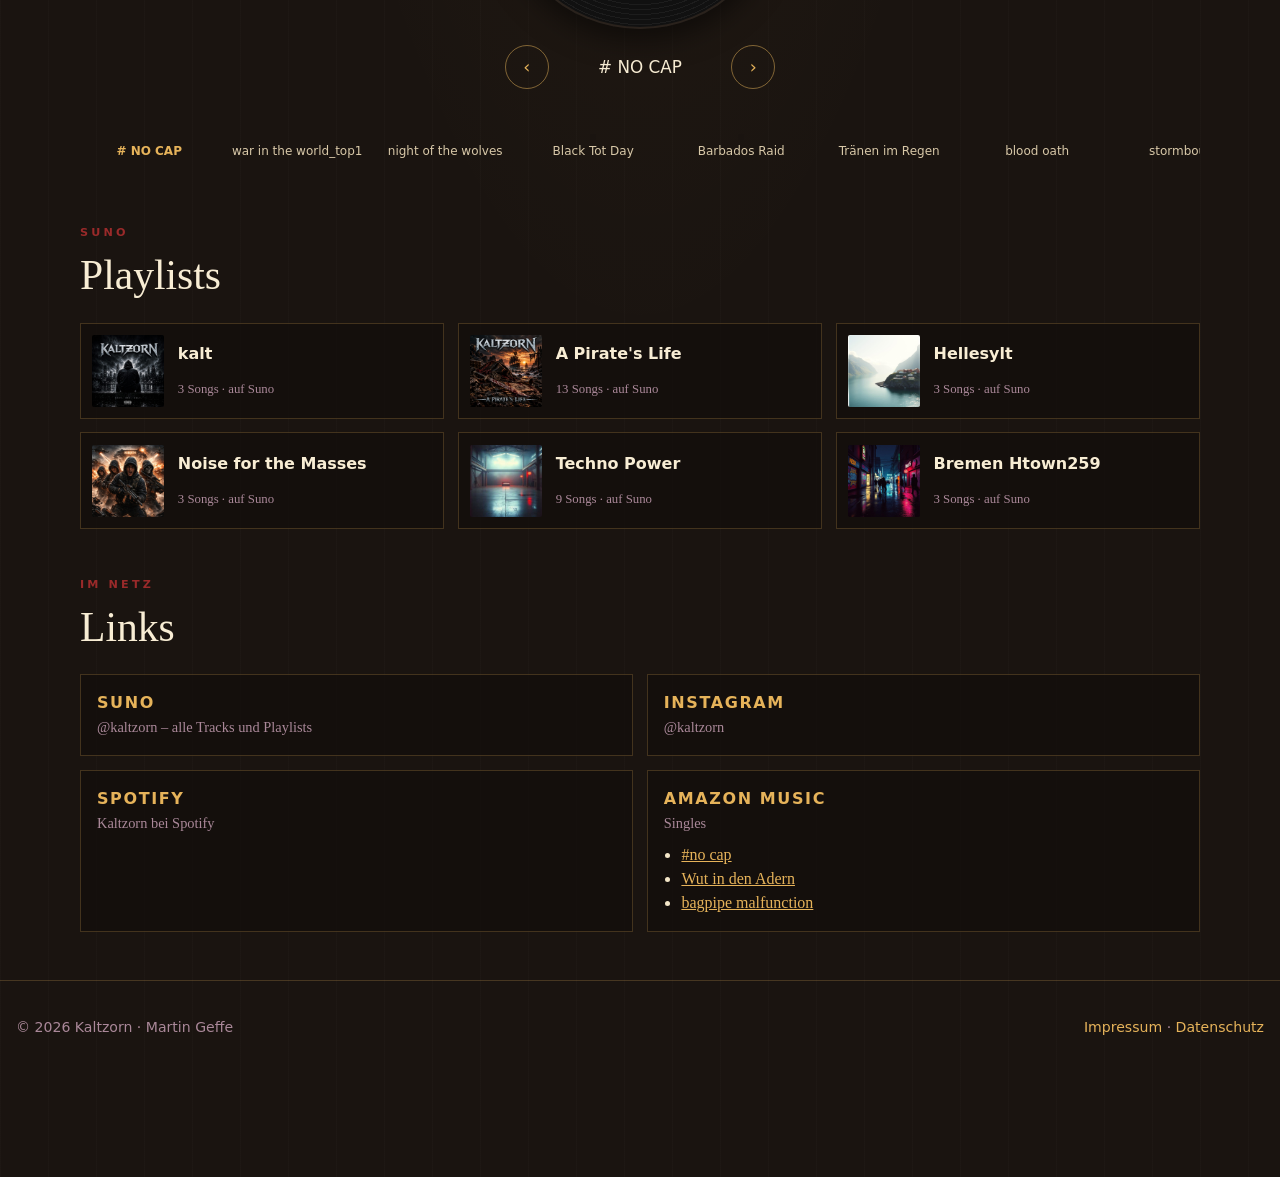
<file: vorschlag-3/index.html>
<!DOCTYPE html>
<html lang="de">
<head>
  <meta charset="utf-8">
  <meta name="viewport" content="width=device-width, initial-scale=1">
  <title>Kaltzorn – Vorschlag 3: Vinyl Player</title>
  <meta name="description" content="Kaltzorn – kalter Sound, reiner Druck. Produziert mit Suno und Cubase.">
  <meta name="robots" content="noindex">
  <meta name="theme-color" content="#1a1410">
  <link rel="icon" type="image/png" sizes="32x32" href="../img/favicon-32.png">
  <link rel="icon" type="image/png" sizes="192x192" href="../img/favicon-192.png">
  <link rel="apple-touch-icon" href="../img/apple-touch-icon.png">
  <link rel="stylesheet" href="style.css">
</head>
<body>
  <div class="preview-bar" role="navigation" aria-label="Designvorschläge"><a href="../vorschlag-1/">Vorschlag 1: Nordic Storm</a> · <a href="../vorschlag-2/">Vorschlag 2: Pirate Neon</a> · <span class="sw-on" aria-current="page">Vorschlag 3: Vinyl Player</span> · <a href="../">Live-Seite</a></div>
  <header class="top">
    <a class="logo" href="#top">KALTZORN</a>
    <nav aria-label="Seitennavigation">
      <a href="#songs">Songs</a>
      <a href="#playlists">Playlists</a>
      <a href="#links">Links</a>
      <a href="../impressum.html">Impressum</a>
      <a href="../datenschutz.html">Datenschutz</a>
    </nav>
  </header>
  <main id="top">
    <section class="hero" aria-label="Einführung">
      <img class="avatar" src="../img/avatar.jpg" alt="Kaltzorn" width="200" height="200">
      <p class="kicker">Offizielle Seite</p>
      <h1>Kaltzorn</h1>
      <p class="tag">Kalter Sound. Reiner Druck.</p>
      <p class="prod">Produziert mit Suno und Cubase.</p>
    </section>
    <div class="wrap">
      
      <section id="video" aria-label="Tränen im Regen">
        <div class="section-kicker">Featured</div>
        <h2>Tränen im Regen</h2>
        <div class="video-frame">
          <iframe
            src="https://www.youtube-nocookie.com/embed/zXtcXsnqA2U"
            title="Tränen im Regen"
            loading="lazy"
            allow="accelerometer; autoplay; clipboard-write; encrypted-media; gyroscope; picture-in-picture; web-share"
            referrerpolicy="strict-origin-when-cross-origin"
            allowfullscreen></iframe>
        </div>
      </section>
      <section id="songs">
        <div class="section-kicker">Plattenschrank</div>
        <h2>Songs</h2>
        <div class="stage">
          <div class="stage-disc" id="stage-disc">
            <span class="disc">
              <span class="grooves" aria-hidden="true"></span>
              <img id="stage-img" src="../img/spotify/1l3InAwpldfjPaPn2o1LYZ.jpg" alt="Cover: # NO CAP" width="400" height="400">
            </span>
          </div>
          <div class="ctrl">
            <button type="button" id="prev" aria-label="Vorheriger Song">‹</button>
            <div class="now-title" id="now-title"># NO CAP</div>
            <button type="button" id="next" aria-label="Nächster Song">›</button>
          </div>
        </div>
        <div class="shelf" role="listbox" aria-label="Song-Auswahl">
          
        <button class="vinyl" type="button" data-index="0" aria-label="# NO CAP auswählen">
          <span class="disc">
            <span class="grooves" aria-hidden="true"></span>
            <img src="../img/spotify/1l3InAwpldfjPaPn2o1LYZ.jpg" alt="Cover: # NO CAP" width="300" height="300" loading="eager">
          </span>
          <span class="vinyl-title"># NO CAP</span>
        </button>
        <button class="vinyl" type="button" data-index="1" aria-label="war in the world_top1 auswählen">
          <span class="disc">
            <span class="grooves" aria-hidden="true"></span>
            <img src="../img/spotify/6geTTeM2HUgYDlrvVGsLC1.jpg" alt="Cover: war in the world_top1" width="300" height="300" loading="eager">
          </span>
          <span class="vinyl-title">war in the world_top1</span>
        </button>
        <button class="vinyl" type="button" data-index="2" aria-label="night of the wolves auswählen">
          <span class="disc">
            <span class="grooves" aria-hidden="true"></span>
            <img src="../img/spotify/0HsuGfTfbez76mIBfWBA8X.jpg" alt="Cover: night of the wolves" width="300" height="300" loading="eager">
          </span>
          <span class="vinyl-title">night of the wolves</span>
        </button>
        <button class="vinyl" type="button" data-index="3" aria-label="Black Tot Day auswählen">
          <span class="disc">
            <span class="grooves" aria-hidden="true"></span>
            <img src="../img/spotify/61fqMlGBPgmPeHm7BFpzE5.jpg" alt="Cover: Black Tot Day" width="300" height="300" loading="eager">
          </span>
          <span class="vinyl-title">Black Tot Day</span>
        </button>
        <button class="vinyl" type="button" data-index="4" aria-label="Barbados Raid auswählen">
          <span class="disc">
            <span class="grooves" aria-hidden="true"></span>
            <img src="../img/spotify/5dxd72urDVwFygiRCN6TrS.jpg" alt="Cover: Barbados Raid" width="300" height="300" loading="eager">
          </span>
          <span class="vinyl-title">Barbados Raid</span>
        </button>
        <button class="vinyl" type="button" data-index="5" aria-label="Tränen im Regen auswählen">
          <span class="disc">
            <span class="grooves" aria-hidden="true"></span>
            <img src="../img/spotify/23DU4OA9Uo95MjeWikcUXg.jpg" alt="Cover: Tränen im Regen" width="300" height="300" loading="eager">
          </span>
          <span class="vinyl-title">Tränen im Regen</span>
        </button>
        <button class="vinyl" type="button" data-index="6" aria-label="blood oath auswählen">
          <span class="disc">
            <span class="grooves" aria-hidden="true"></span>
            <img src="../img/spotify/2Iyv6RkzZ6CpRd9rYtgxCH.jpg" alt="Cover: blood oath" width="300" height="300" loading="lazy">
          </span>
          <span class="vinyl-title">blood oath</span>
        </button>
        <button class="vinyl" type="button" data-index="7" aria-label="stormbound auswählen">
          <span class="disc">
            <span class="grooves" aria-hidden="true"></span>
            <img src="../img/spotify/7yH4cLuJ7OjhwKem4bapgk.jpg" alt="Cover: stormbound" width="300" height="300" loading="lazy">
          </span>
          <span class="vinyl-title">stormbound</span>
        </button>
        <button class="vinyl" type="button" data-index="8" aria-label="Steel Reaper auswählen">
          <span class="disc">
            <span class="grooves" aria-hidden="true"></span>
            <img src="../img/spotify/4DMTMlJBna7TEwzI4NXbfq.jpg" alt="Cover: Steel Reaper" width="300" height="300" loading="lazy">
          </span>
          <span class="vinyl-title">Steel Reaper</span>
        </button>
        <button class="vinyl" type="button" data-index="9" aria-label="„FALSE IDOLS BLEED“ auswählen">
          <span class="disc">
            <span class="grooves" aria-hidden="true"></span>
            <img src="../img/spotify/2OEuCIl7tkgDEtRcsGPL4r.jpg" alt="Cover: „FALSE IDOLS BLEED“" width="300" height="300" loading="lazy">
          </span>
          <span class="vinyl-title">„FALSE IDOLS BLEED“</span>
        </button>
        <button class="vinyl" type="button" data-index="10" aria-label="feel the chaos auswählen">
          <span class="disc">
            <span class="grooves" aria-hidden="true"></span>
            <img src="../img/spotify/6tWQuCvmGI2UmyubTixqeZ.jpg" alt="Cover: feel the chaos" width="300" height="300" loading="lazy">
          </span>
          <span class="vinyl-title">feel the chaos</span>
        </button>
        <button class="vinyl" type="button" data-index="11" aria-label="Kalt geworden auswählen">
          <span class="disc">
            <span class="grooves" aria-hidden="true"></span>
            <img src="../img/spotify/7tsY4sPybyJB6DWgyH7iVY.jpg" alt="Cover: Kalt geworden" width="300" height="300" loading="lazy">
          </span>
          <span class="vinyl-title">Kalt geworden</span>
        </button>
        <button class="vinyl" type="button" data-index="12" aria-label="IRGENDWO IM LICHT auswählen">
          <span class="disc">
            <span class="grooves" aria-hidden="true"></span>
            <img src="../img/spotify/20je7WNOji43C3LTFXXwp2.jpg" alt="Cover: IRGENDWO IM LICHT" width="300" height="300" loading="lazy">
          </span>
          <span class="vinyl-title">IRGENDWO IM LICHT</span>
        </button>
        <button class="vinyl" type="button" data-index="13" aria-label="Bagpipe Malfunction auswählen">
          <span class="disc">
            <span class="grooves" aria-hidden="true"></span>
            <img src="../img/spotify/7rkt5MnZC29bUR61ScdFo6.jpg" alt="Cover: Bagpipe Malfunction" width="300" height="300" loading="lazy">
          </span>
          <span class="vinyl-title">Bagpipe Malfunction</span>
        </button>
        <button class="vinyl" type="button" data-index="14" aria-label="Toleranz ist heilbar auswählen">
          <span class="disc">
            <span class="grooves" aria-hidden="true"></span>
            <img src="../img/spotify/435HjL7iQLqQctYF9ZDEPk.jpg" alt="Cover: Toleranz ist heilbar" width="300" height="300" loading="lazy">
          </span>
          <span class="vinyl-title">Toleranz ist heilbar</span>
        </button>
        <button class="vinyl" type="button" data-index="15" aria-label="sehr kalt auswählen">
          <span class="disc">
            <span class="grooves" aria-hidden="true"></span>
            <img src="../img/spotify/7H1GRfcuH8jDsJTYaA0u8F.jpg" alt="Cover: sehr kalt" width="300" height="300" loading="lazy">
          </span>
          <span class="vinyl-title">sehr kalt</span>
        </button>
        <button class="vinyl" type="button" data-index="16" aria-label="Love is darkness auswählen">
          <span class="disc">
            <span class="grooves" aria-hidden="true"></span>
            <img src="../img/spotify/7AZIfsHbrWcl7TkVHFup6u.jpg" alt="Cover: Love is darkness" width="300" height="300" loading="lazy">
          </span>
          <span class="vinyl-title">Love is darkness</span>
        </button>
        <button class="vinyl" type="button" data-index="17" aria-label="paused life auswählen">
          <span class="disc">
            <span class="grooves" aria-hidden="true"></span>
            <img src="../img/spotify/6hoUfk7BXHaPRxLGvV1qwc.jpg" alt="Cover: paused life" width="300" height="300" loading="lazy">
          </span>
          <span class="vinyl-title">paused life</span>
        </button>
        </div>
      </section>
      <section id="playlists">
        <div class="section-kicker">Suno</div>
        <h2>Playlists</h2>
        <div class="plist-grid">
          
        <a class="plist reveal" href="https://suno.com/playlist/54187d4c-bdf1-4e6c-8e1d-53eaaf738b67" rel="noopener noreferrer" target="_blank">
          <img src="../img/playlists/54187d4c-bdf1-4e6c-8e1d-53eaaf738b67.jpg" alt="" width="120" height="120" loading="lazy">
          <span class="plist-name">kalt</span>
          <span class="plist-note">3 Songs · auf Suno</span>
        </a>

        <a class="plist reveal" href="https://suno.com/playlist/50d992c0-c962-4295-a57b-b2dda7912d83" rel="noopener noreferrer" target="_blank">
          <img src="../img/playlists/50d992c0-c962-4295-a57b-b2dda7912d83.jpg" alt="" width="120" height="120" loading="lazy">
          <span class="plist-name">A Pirate&#x27;s Life</span>
          <span class="plist-note">13 Songs · auf Suno</span>
        </a>

        <a class="plist reveal" href="https://suno.com/playlist/de1d7b67-2279-4404-960d-4293f24e60f0" rel="noopener noreferrer" target="_blank">
          <img src="../img/playlists/de1d7b67-2279-4404-960d-4293f24e60f0.jpg" alt="" width="120" height="120" loading="lazy">
          <span class="plist-name">Hellesylt</span>
          <span class="plist-note">3 Songs · auf Suno</span>
        </a>

        <a class="plist reveal" href="https://suno.com/playlist/ccc5a4cf-6581-4a0b-a1ef-bb49f80a58d4" rel="noopener noreferrer" target="_blank">
          <img src="../img/playlists/ccc5a4cf-6581-4a0b-a1ef-bb49f80a58d4.jpg" alt="" width="120" height="120" loading="lazy">
          <span class="plist-name">Noise for the Masses</span>
          <span class="plist-note">3 Songs · auf Suno</span>
        </a>

        <a class="plist reveal" href="https://suno.com/playlist/764a0eea-e9bd-403d-9508-aa90cc9933ad" rel="noopener noreferrer" target="_blank">
          <img src="../img/playlists/764a0eea-e9bd-403d-9508-aa90cc9933ad.jpg" alt="" width="120" height="120" loading="lazy">
          <span class="plist-name">Techno Power</span>
          <span class="plist-note">9 Songs · auf Suno</span>
        </a>

        <a class="plist reveal" href="https://suno.com/playlist/3f92b2ff-e34d-40d3-9583-6f8108001fb5" rel="noopener noreferrer" target="_blank">
          <img src="../img/playlists/3f92b2ff-e34d-40d3-9583-6f8108001fb5.jpg" alt="" width="120" height="120" loading="lazy">
          <span class="plist-name">Bremen Htown259</span>
          <span class="plist-note">3 Songs · auf Suno</span>
        </a>
        </div>
      </section>
      <section id="links">
        <div class="section-kicker">Im Netz</div>
        <h2>Links</h2>
        <div class="link-grid">
          
        <a class="ext reveal" href="https://suno.com/@kaltzorn" rel="noopener noreferrer" target="_blank">
          <strong>Suno</strong>
          <span>@kaltzorn – alle Tracks und Playlists</span>
        </a>

        <a class="ext reveal" href="https://www.instagram.com/kaltzorn/" rel="noopener noreferrer" target="_blank">
          <strong>Instagram</strong>
          <span>@kaltzorn</span>
        </a>

        <a class="ext reveal" href="https://open.spotify.com/intl-de/artist/5I8HXdkHOmlB63OKyJF5gK" rel="noopener noreferrer" target="_blank">
          <strong>Spotify</strong>
          <span>Kaltzorn bei Spotify</span>
        </a>

        <div class="ext ext-static reveal">
          <strong>Amazon Music</strong>
          <span>Singles</span>
          <ul class="amazon"><li><a href="https://music.amazon.de/albums/B0H7Z5NHXD" rel="noopener noreferrer" target="_blank">#no cap</a></li><li><a href="https://music.amazon.de/albums/B0GRCMCCSS" rel="noopener noreferrer" target="_blank">Wut in den Adern</a></li><li><a href="https://music.amazon.de/albums/B0H1X5T3B4" rel="noopener noreferrer" target="_blank">bagpipe malfunction</a></li></ul>
        </div>
        </div>
      </section>
    </div>
  </main>
  <aside class="nowbar" aria-label="Aktueller Song">
    <img id="bar-img" src="../img/spotify/1l3InAwpldfjPaPn2o1LYZ.jpg" alt="Cover: # NO CAP" width="48" height="48">
    <div class="meta">
      <div class="lbl">Aktueller Song</div>
      <div class="ttl" id="bar-title"># NO CAP</div>
    </div>
    <a class="go" id="bar-link" href="https://open.spotify.com/intl-de/track/1l3InAwpldfjPaPn2o1LYZ" rel="noopener noreferrer" target="_blank">Auf Spotify anhören</a>
  </aside>
  <footer>
    <p>© 2026 Kaltzorn · Martin Geffe</p>
    <p><a href="../impressum.html">Impressum</a> · <a href="../datenschutz.html">Datenschutz</a></p>
  </footer>
  <script type="application/json" id="songs-data">[{"title": "# NO CAP", "suno": "https://suno.com/song/a2cb64e6-995e-4636-aeae-64a81869ca6f", "spotify": "https://open.spotify.com/intl-de/track/1l3InAwpldfjPaPn2o1LYZ", "img": "../img/spotify/1l3InAwpldfjPaPn2o1LYZ.jpg"}, {"title": "war in the world_top1", "suno": "https://suno.com/song/322e9c5f-9f4b-4260-bb45-6ce746921397", "spotify": "https://open.spotify.com/intl-de/track/6geTTeM2HUgYDlrvVGsLC1", "img": "../img/spotify/6geTTeM2HUgYDlrvVGsLC1.jpg"}, {"title": "night of the wolves", "suno": "https://suno.com/song/2b1839eb-1c9b-4a3a-953e-37a213a0fca7", "spotify": "https://open.spotify.com/intl-de/track/0HsuGfTfbez76mIBfWBA8X", "img": "../img/spotify/0HsuGfTfbez76mIBfWBA8X.jpg"}, {"title": "Black Tot Day", "suno": "https://suno.com/song/5bde04ae-26c7-49be-abc5-654a5a71fdf9", "spotify": "https://open.spotify.com/intl-de/track/61fqMlGBPgmPeHm7BFpzE5", "img": "../img/spotify/61fqMlGBPgmPeHm7BFpzE5.jpg"}, {"title": "Barbados Raid", "suno": "https://suno.com/song/cd9241ed-2714-427e-941c-067e94ab01e2", "spotify": "https://open.spotify.com/intl-de/track/5dxd72urDVwFygiRCN6TrS", "img": "../img/spotify/5dxd72urDVwFygiRCN6TrS.jpg"}, {"title": "Tränen im Regen", "suno": "https://suno.com/song/3e2d95c1-cd16-482b-8e2a-5731f1f1e402", "spotify": "https://open.spotify.com/intl-de/track/23DU4OA9Uo95MjeWikcUXg", "img": "../img/spotify/23DU4OA9Uo95MjeWikcUXg.jpg"}, {"title": "blood oath", "suno": "https://suno.com/song/27158b7d-2db8-4ddd-99dd-10bbac12619b", "spotify": "https://open.spotify.com/intl-de/track/2Iyv6RkzZ6CpRd9rYtgxCH", "img": "../img/spotify/2Iyv6RkzZ6CpRd9rYtgxCH.jpg"}, {"title": "stormbound", "suno": "https://suno.com/song/9966e045-3e70-4376-8c77-729f7ce93486", "spotify": "https://open.spotify.com/intl-de/track/7yH4cLuJ7OjhwKem4bapgk", "img": "../img/spotify/7yH4cLuJ7OjhwKem4bapgk.jpg"}, {"title": "Steel Reaper", "suno": "https://suno.com/song/e3e7f872-c6d8-4356-97c9-292aca46bc1b", "spotify": "https://open.spotify.com/intl-de/track/4DMTMlJBna7TEwzI4NXbfq", "img": "../img/spotify/4DMTMlJBna7TEwzI4NXbfq.jpg"}, {"title": "„FALSE IDOLS BLEED“", "suno": "https://suno.com/song/e00b5985-9fca-4c13-b2fe-4897d0ba04dd", "spotify": "https://open.spotify.com/intl-de/track/2OEuCIl7tkgDEtRcsGPL4r", "img": "../img/spotify/2OEuCIl7tkgDEtRcsGPL4r.jpg"}, {"title": "feel the chaos", "suno": "https://suno.com/song/e3915928-fc91-47c2-bed0-6157cb5669fe", "spotify": "https://open.spotify.com/intl-de/track/6tWQuCvmGI2UmyubTixqeZ", "img": "../img/spotify/6tWQuCvmGI2UmyubTixqeZ.jpg"}, {"title": "Kalt geworden", "suno": "https://suno.com/song/e3c8c342-cf68-4583-9c61-843c43043bb5", "spotify": "https://open.spotify.com/intl-de/track/7tsY4sPybyJB6DWgyH7iVY", "img": "../img/spotify/7tsY4sPybyJB6DWgyH7iVY.jpg"}, {"title": "IRGENDWO IM LICHT", "suno": "https://suno.com/song/52355f23-082f-4323-ab08-ce9b63bc879f", "spotify": "https://open.spotify.com/intl-de/track/20je7WNOji43C3LTFXXwp2", "img": "../img/spotify/20je7WNOji43C3LTFXXwp2.jpg"}, {"title": "Bagpipe Malfunction", "suno": "https://suno.com/song/05394aa8-d808-48c5-a087-577e023820fd", "spotify": "https://open.spotify.com/intl-de/track/7rkt5MnZC29bUR61ScdFo6", "img": "../img/spotify/7rkt5MnZC29bUR61ScdFo6.jpg"}, {"title": "Toleranz ist heilbar", "suno": "https://suno.com/song/0f5d3659-7c44-434f-bb6b-53be2925ccb7", "spotify": "https://open.spotify.com/intl-de/track/435HjL7iQLqQctYF9ZDEPk", "img": "../img/spotify/435HjL7iQLqQctYF9ZDEPk.jpg"}, {"title": "sehr kalt", "suno": "https://suno.com/song/05a33e4c-c64c-46a8-8f49-23e692a8e6ac", "spotify": "https://open.spotify.com/intl-de/track/7H1GRfcuH8jDsJTYaA0u8F", "img": "../img/spotify/7H1GRfcuH8jDsJTYaA0u8F.jpg"}, {"title": "Love is darkness", "suno": "https://suno.com/song/673009ce-3a87-4707-9e1d-7e5724f03c22", "spotify": "https://open.spotify.com/intl-de/track/7AZIfsHbrWcl7TkVHFup6u", "img": "../img/spotify/7AZIfsHbrWcl7TkVHFup6u.jpg"}, {"title": "paused life", "suno": "https://suno.com/song/7e56f86e-0a26-495c-aab6-2ea6137476a7", "spotify": "https://open.spotify.com/intl-de/track/6hoUfk7BXHaPRxLGvV1qwc", "img": "../img/spotify/6hoUfk7BXHaPRxLGvV1qwc.jpg"}]</script>
  <script src="main.js"></script>
</body>
</html>
</file>
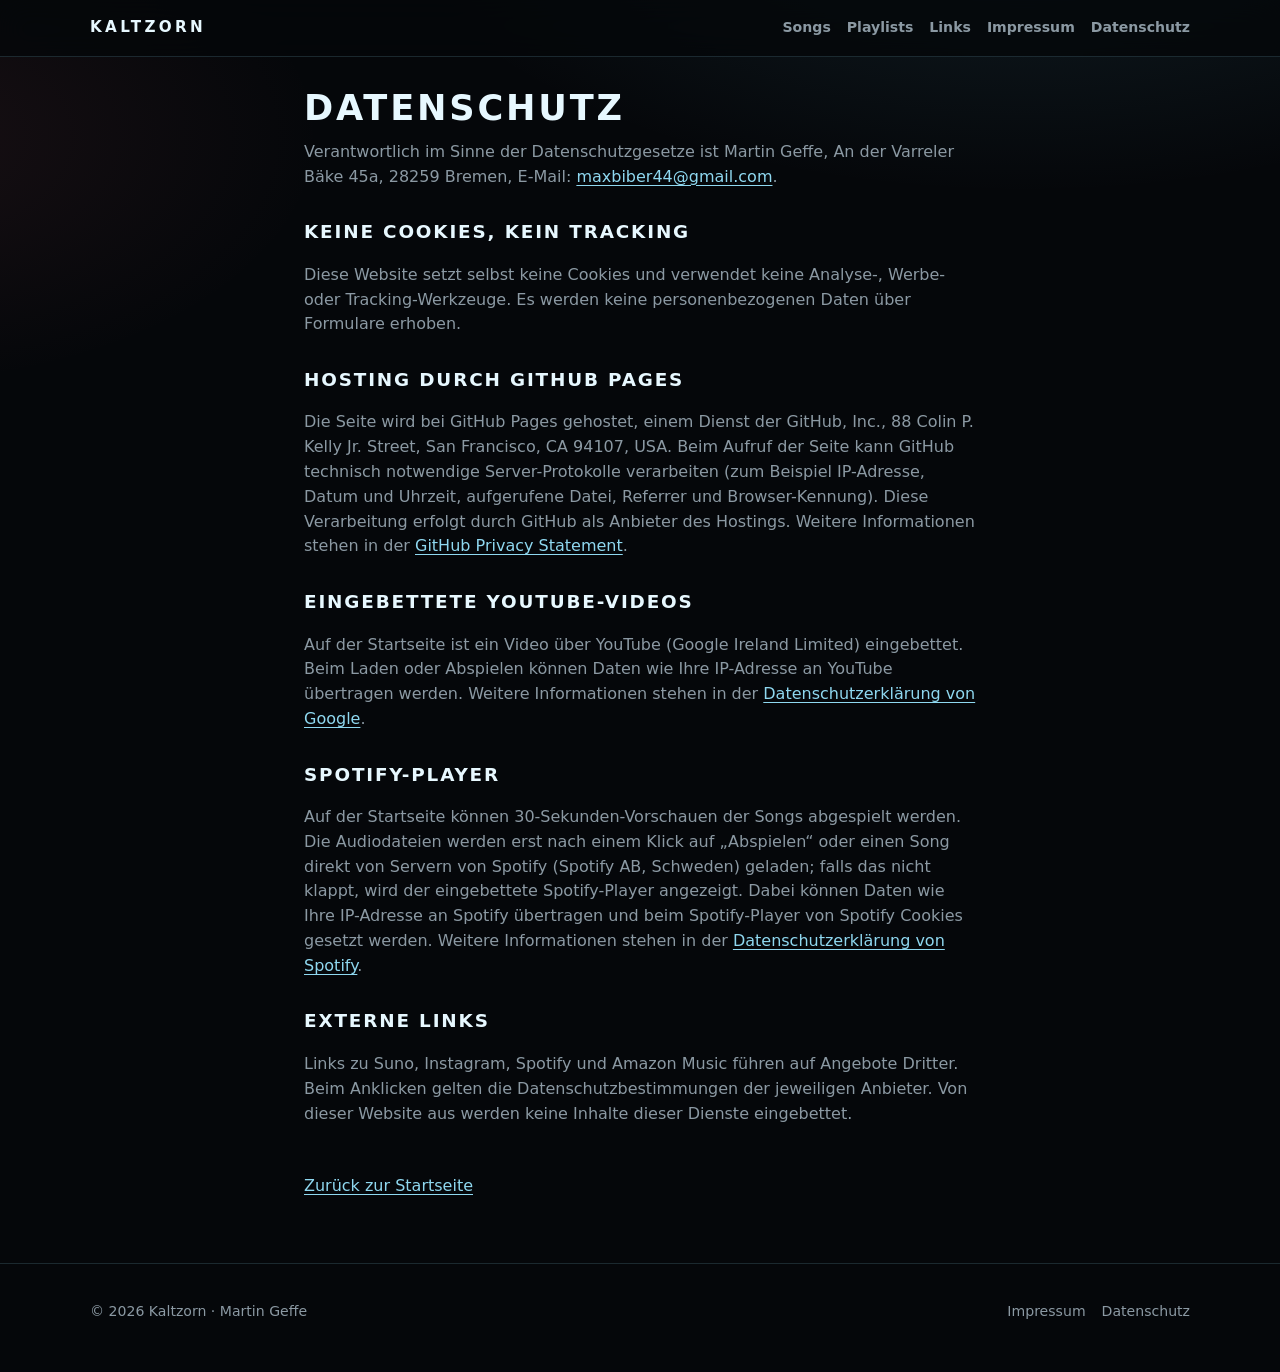
<file: datenschutz.html>
<!DOCTYPE html>
<html lang="de">
<head>
  <meta charset="utf-8">
  <meta name="viewport" content="width=device-width, initial-scale=1">
  <title>Datenschutz – Kaltzorn</title>
  <meta name="description" content="Datenschutzhinweise der Künstlerseite Kaltzorn.">
  <meta name="theme-color" content="#05070a">
  <link rel="icon" type="image/png" sizes="32x32" href="img/favicon-32.png">
  <link rel="icon" type="image/png" sizes="192x192" href="img/favicon-192.png">
  <link rel="apple-touch-icon" href="img/apple-touch-icon.png">
  <link rel="stylesheet" href="css/style.css">
  <link rel="canonical" href="https://norgebever-source.github.io/kaltzorn/datenschutz.html">
</head>
<body>
  <header class="site-header">
    <div class="wrap header-inner">
      <a class="logo" href="index.html">KALTZORN</a>
      <nav class="nav" aria-label="Seitennavigation">
        <a href="index.html#songs">Songs</a>
        <a href="index.html#playlists">Playlists</a>
        <a href="index.html#links">Links</a>
        <a href="impressum.html">Impressum</a>
        <a href="datenschutz.html">Datenschutz</a>
      </nav>
    </div>
  </header>
  <main class="wrap legal">
    <h1>Datenschutz</h1>
    <p>Verantwortlich im Sinne der Datenschutzgesetze ist Martin Geffe, An der Varreler Bäke 45a, 28259 Bremen, E-Mail: <a href="mailto:maxbiber44@gmail.com">maxbiber44@gmail.com</a>.</p>
    <h2>Keine Cookies, kein Tracking</h2>
    <p>Diese Website setzt selbst keine Cookies und verwendet keine Analyse-, Werbe- oder Tracking-Werkzeuge. Es werden keine personenbezogenen Daten über Formulare erhoben.</p>
    <h2>Hosting durch GitHub Pages</h2>
    <p>Die Seite wird bei GitHub Pages gehostet, einem Dienst der GitHub, Inc., 88 Colin P. Kelly Jr. Street, San Francisco, CA 94107, USA. Beim Aufruf der Seite kann GitHub technisch notwendige Server-Protokolle verarbeiten (zum Beispiel IP-Adresse, Datum und Uhrzeit, aufgerufene Datei, Referrer und Browser-Kennung). Diese Verarbeitung erfolgt durch GitHub als Anbieter des Hostings. Weitere Informationen stehen in der <a href="https://docs.github.com/site-policy/privacy-policies/github-privacy-statement" rel="noopener noreferrer" target="_blank">GitHub Privacy Statement</a>.</p>
    <h2>Eingebettete YouTube-Videos</h2>
    <p>Auf der Startseite ist ein Video über YouTube (Google Ireland Limited) eingebettet. Beim Laden oder Abspielen können Daten wie Ihre IP-Adresse an YouTube übertragen werden. Weitere Informationen stehen in der <a href="https://policies.google.com/privacy" rel="noopener noreferrer" target="_blank">Datenschutzerklärung von Google</a>.</p>
    <h2>Spotify-Player</h2>
    <p>Auf der Startseite können 30-Sekunden-Vorschauen der Songs abgespielt werden. Die Audiodateien werden erst nach einem Klick auf „Abspielen“ oder einen Song direkt von Servern von Spotify (Spotify AB, Schweden) geladen; falls das nicht klappt, wird der eingebettete Spotify-Player angezeigt. Dabei können Daten wie Ihre IP-Adresse an Spotify übertragen und beim Spotify-Player von Spotify Cookies gesetzt werden. Weitere Informationen stehen in der <a href="https://www.spotify.com/de/legal/privacy-policy/" rel="noopener noreferrer" target="_blank">Datenschutzerklärung von Spotify</a>.</p>
    <h2>Externe Links</h2>
    <p>Links zu Suno, Instagram, Spotify und Amazon Music führen auf Angebote Dritter. Beim Anklicken gelten die Datenschutzbestimmungen der jeweiligen Anbieter. Von dieser Website aus werden keine Inhalte dieser Dienste eingebettet.</p>
    <a class="back" href="index.html">Zurück zur Startseite</a>
  </main>
  <footer class="site-footer">
    <div class="wrap footer-inner">
      <p>© 2026 Kaltzorn · Martin Geffe</p>
      <p class="footer-links">
        <a href="impressum.html">Impressum</a>
        <a href="datenschutz.html">Datenschutz</a>
      </p>
    </div>
  </footer>
</body>
</html>
</file>
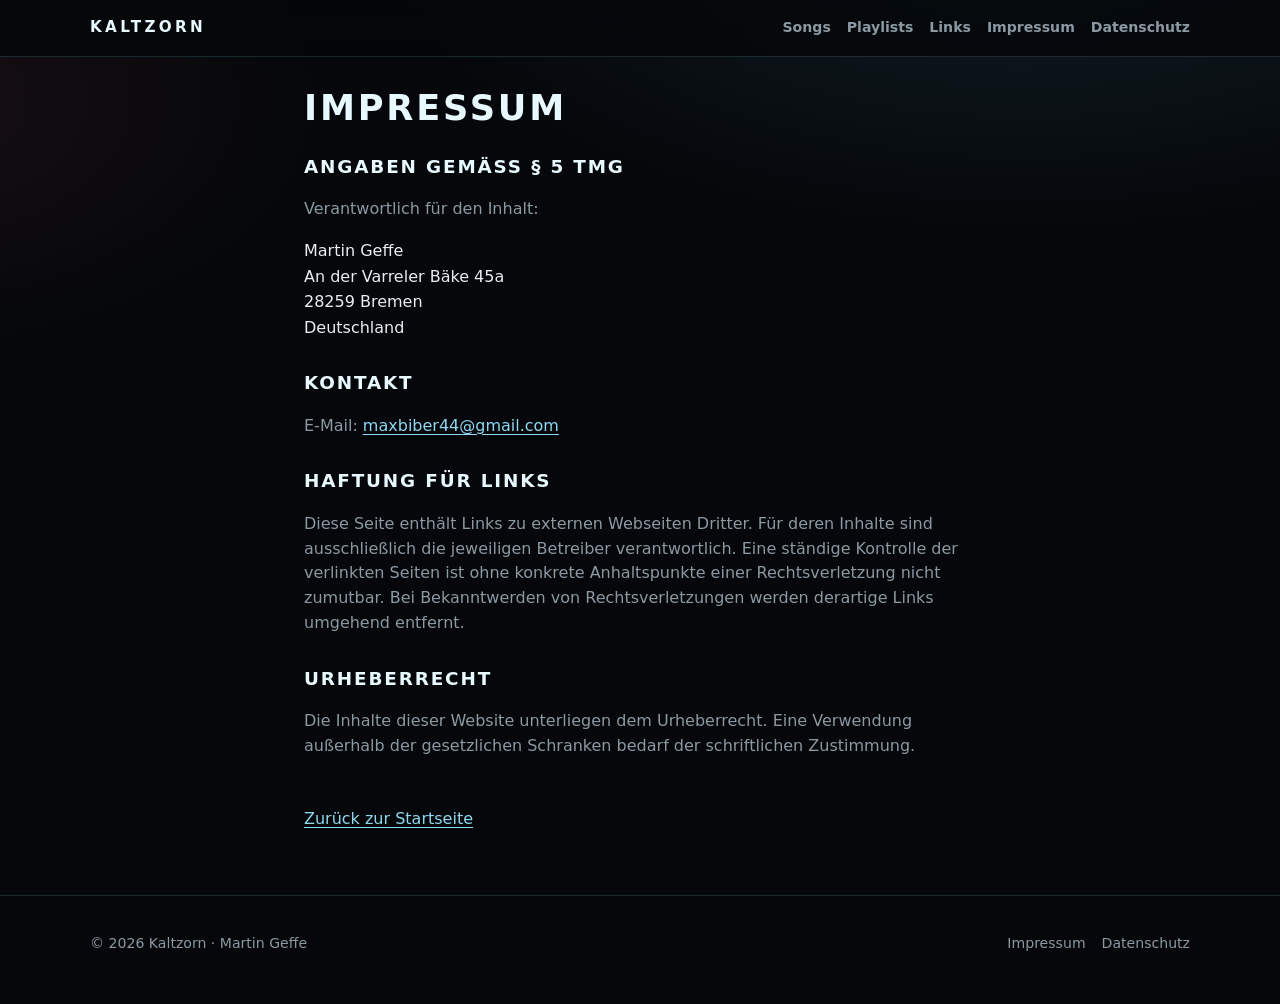
<file: impressum.html>
<!DOCTYPE html>
<html lang="de">
<head>
  <meta charset="utf-8">
  <meta name="viewport" content="width=device-width, initial-scale=1">
  <title>Impressum – Kaltzorn</title>
  <meta name="description" content="Impressum der Künstlerseite Kaltzorn.">
  <meta name="theme-color" content="#05070a">
  <link rel="icon" type="image/png" sizes="32x32" href="img/favicon-32.png">
  <link rel="icon" type="image/png" sizes="192x192" href="img/favicon-192.png">
  <link rel="apple-touch-icon" href="img/apple-touch-icon.png">
  <link rel="stylesheet" href="css/style.css">
  <link rel="canonical" href="https://norgebever-source.github.io/kaltzorn/impressum.html">
</head>
<body>
  <header class="site-header">
    <div class="wrap header-inner">
      <a class="logo" href="index.html">KALTZORN</a>
      <nav class="nav" aria-label="Seitennavigation">
        <a href="index.html#songs">Songs</a>
        <a href="index.html#playlists">Playlists</a>
        <a href="index.html#links">Links</a>
        <a href="impressum.html">Impressum</a>
        <a href="datenschutz.html">Datenschutz</a>
      </nav>
    </div>
  </header>
  <main class="wrap legal">
    <h1>Impressum</h1>
    <h2>Angaben gemäß § 5 TMG</h2>
    <p>Verantwortlich für den Inhalt:</p>
    <address>
      Martin Geffe<br>
      An der Varreler Bäke 45a<br>
      28259 Bremen<br>
      Deutschland
    </address>
    <h2>Kontakt</h2>
    <p>E-Mail: <a href="mailto:maxbiber44@gmail.com">maxbiber44@gmail.com</a></p>
    <h2>Haftung für Links</h2>
    <p>Diese Seite enthält Links zu externen Webseiten Dritter. Für deren Inhalte sind ausschließlich die jeweiligen Betreiber verantwortlich. Eine ständige Kontrolle der verlinkten Seiten ist ohne konkrete Anhaltspunkte einer Rechtsverletzung nicht zumutbar. Bei Bekanntwerden von Rechtsverletzungen werden derartige Links umgehend entfernt.</p>
    <h2>Urheberrecht</h2>
    <p>Die Inhalte dieser Website unterliegen dem Urheberrecht. Eine Verwendung außerhalb der gesetzlichen Schranken bedarf der schriftlichen Zustimmung.</p>
    <a class="back" href="index.html">Zurück zur Startseite</a>
  </main>
  <footer class="site-footer">
    <div class="wrap footer-inner">
      <p>© 2026 Kaltzorn · Martin Geffe</p>
      <p class="footer-links">
        <a href="impressum.html">Impressum</a>
        <a href="datenschutz.html">Datenschutz</a>
      </p>
    </div>
  </footer>
</body>
</html>
</file>
<file: css/vinyl-player.css>
*,*::before,*::after{box-sizing:border-box}
html{scroll-behavior:smooth;scroll-padding-top:5.5rem}
html,body{margin:0;background:#1a1410;color:#f3e6c8}
body{font-family:Georgia,"Times New Roman",serif;line-height:1.5;min-height:100dvh;padding-bottom:5.6rem}
a{color:#e6b35a}
img{max-width:100%;display:block}
button{font:inherit;color:inherit;background:none;border:0;padding:0;cursor:pointer}
:focus-visible{outline:2px solid #e6b35a;outline-offset:3px}
body{background-color:#1a1410;background-image:
  radial-gradient(ellipse at 50% 0%, rgba(230,179,90,.08), transparent 50%),
  repeating-linear-gradient(90deg, rgba(255,255,255,.015) 0 1px, transparent 1px 48px)}
.preview-bar{background:#120e0b;border-bottom:1px solid rgba(230,179,90,.3);
  padding:.55rem 1rem;font-family:system-ui,-apple-system,sans-serif;font-size:.78rem;letter-spacing:.04em;
  display:flex;flex-wrap:wrap;gap:.35rem .7rem;color:#a89}
.preview-bar a{color:#e6b35a;text-decoration:none}
.preview-bar a:hover{text-decoration:underline}
.sw-on{color:#f3e6c8;font-weight:700}
.top{display:flex;justify-content:flex-end;align-items:center;gap:1rem;padding:.9rem 1.1rem;position:sticky;top:0;z-index:4;
  background:#1a1410;border-bottom:1px solid rgba(230,179,90,.25)}
nav{display:flex;flex-wrap:wrap;gap:.55rem .9rem;font-family:system-ui,-apple-system,sans-serif;font-size:.8rem;text-transform:uppercase;letter-spacing:.12em}
nav a{color:#e6b35a;text-decoration:none}
nav a:hover{color:#fff}
.hero{padding:1.4rem 1.1rem 1.6rem;text-align:center}
.avatar{width:112px;height:112px;border-radius:50%;object-fit:cover;margin:0 auto 1rem;border:3px solid #e6b35a;box-shadow:0 12px 30px rgba(0,0,0,.45)}
.kicker{margin:0;font-family:system-ui,-apple-system,sans-serif;font-size:.72rem;letter-spacing:.3em;text-transform:uppercase;color:#9a2a2a;font-weight:700}
h1{margin:.35rem 0 0;font-size:clamp(3rem,14vw,6.5rem);line-height:.9;letter-spacing:.06em;font-weight:400;color:#f8edd4}
.tag{margin:.85rem 0 0;font-size:clamp(1.05rem,2.8vw,1.4rem);color:#e6b35a}
.prod{margin:.35rem 0 0;color:#d8c8a8;font-style:italic}
.wrap{width:min(1120px,calc(100% - 2rem));margin:0 auto}
.section-kicker{font-family:system-ui,-apple-system,sans-serif;font-size:.7rem;letter-spacing:.28em;text-transform:uppercase;color:#9a2a2a;font-weight:700}
h2{font-size:clamp(1.7rem,5vw,2.6rem);margin:.15rem 0 1rem;font-weight:400;color:#f8edd4}
.section-note{margin:-.55rem 0 1.1rem;font-family:system-ui,-apple-system,sans-serif;font-size:.92rem;color:#a89}
.video-frame{border-radius:4px;overflow:hidden;border:1px solid rgba(230,179,90,.35);box-shadow:0 20px 50px rgba(0,0,0,.4);background:#000}
.video-frame iframe{width:100%;aspect-ratio:16/9;border:0;display:block}
#video,#songs,#links{padding:0 0 3rem}
#songs{overflow-x:clip}
.nowbar{position:fixed;left:0;right:0;bottom:0;z-index:8;display:flex;flex-wrap:wrap;align-items:center;gap:.8rem;
  padding:.55rem .9rem calc(.55rem + env(safe-area-inset-bottom));
  background:#120e0b;border-top:1px solid rgba(230,179,90,.4);box-shadow:0 -10px 30px rgba(0,0,0,.35);
  font-family:system-ui,-apple-system,sans-serif}
.nowbar img{width:48px;height:48px;border-radius:50%;object-fit:cover;flex:none;border:2px solid #e6b35a}
.nowbar .meta{flex:1;min-width:0}
.nowbar .lbl{font-size:.68rem;letter-spacing:.14em;text-transform:uppercase;color:#9a2a2a;font-weight:700}
.nowbar .ttl{white-space:nowrap;overflow:hidden;text-overflow:ellipsis;color:#f8edd4;font-weight:700}
.nowbar .go{flex:none;background:#e6b35a;color:#1a1410;text-decoration:none;font-weight:800;font-size:.82rem;
  padding:.65rem .85rem;border-radius:999px;min-height:44px;display:inline-flex;align-items:center}
.nowbar .go:hover{background:#f3d27a;color:#1a1410}
.plist-grid,.link-grid{display:grid;gap:.85rem}
@media(min-width:600px){.plist-grid{grid-template-columns:repeat(2,1fr)}}
@media(min-width:900px){.plist-grid{grid-template-columns:repeat(3,1fr)}}
.plist{display:grid;grid-template-columns:72px 1fr;grid-template-rows:auto auto;column-gap:.85rem;align-items:center;
  text-decoration:none;color:inherit;padding:.7rem;border:1px solid rgba(230,179,90,.22);background:rgba(18,14,11,.7)}
.plist img{width:72px;height:72px;object-fit:cover;grid-row:1/span 2;border-radius:2px}
.plist-name{font-family:system-ui,-apple-system,sans-serif;font-weight:700;color:#f8edd4}
.plist-note{font-size:.8rem;color:#a89}
.plist:hover{border-color:#e6b35a}
@media(min-width:700px){.link-grid{grid-template-columns:repeat(2,1fr)}}
.ext{display:block;text-decoration:none;color:inherit;padding:1rem;border:1px solid rgba(230,179,90,.22);background:rgba(18,14,11,.7)}
.ext strong{display:block;font-family:system-ui,-apple-system,sans-serif;letter-spacing:.1em;text-transform:uppercase;color:#e6b35a}
.ext span{color:#a89;font-size:.9rem}
.ext:hover{border-color:#e6b35a}
.amazon{margin:.5rem 0 0;padding:0 0 0 1.1rem}
.amazon a{color:#e6b35a}
footer{border-top:1px solid rgba(230,179,90,.22);padding:1.4rem 1rem 2.2rem;font-family:system-ui,-apple-system,sans-serif;font-size:.88rem;color:#a89;display:flex;flex-wrap:wrap;gap:.6rem 1.2rem;justify-content:space-between}
footer a{color:#e6b35a;text-decoration:none}
.reveal{opacity:0;transform:translateY(22px);transition:opacity .7s ease,transform .7s ease}
.reveal.in{opacity:1;transform:none}
@media(prefers-reduced-motion:reduce){
  html{scroll-behavior:auto}
  .stage-disc.on .disc{animation:none}
  .reveal{opacity:1;transform:none;transition:none}
}

.wordmark{line-height:0;width:96vw;max-width:none;margin:1.1rem calc(50% - 48vw) 1rem}
@media(min-width:700px){.wordmark{width:min(1000px,80vw);margin:1.4rem auto 1.2rem}}
.wordmark img{width:100%;height:auto;filter:drop-shadow(0 0 24px rgba(230,179,90,.16)) drop-shadow(0 8px 14px rgba(0,0,0,.55))}
.nowbar .playbtn{flex:none;width:44px;height:44px;border-radius:50%;border:1px solid #e6b35a;color:#e6b35a;font-size:1rem}
.nowbar .playbtn:hover{background:rgba(230,179,90,.15)}
.sp-embed{flex:1 0 100%;order:9}
.sp-embed iframe{display:block;width:100%;height:80px;border:0;border-radius:12px}
body.sp-open{padding-bottom:11.5rem}
.nowbar img{border-radius:6px}
</file>
<file: css/musikbox.css>
/* Musikbox – Kaltzorn (dunkel & gold). Cover bleiben quadratisch und unverzerrt. */
#songs{--gold:#e6b35a;--gold-hi:#f6dc96;--gold-lo:#7a5418;--amber:#ffb347;--ember:#ff7a2e;--wine:#9a2a2a;
  --cab-w:min(760px,100%);--trim:linear-gradient(135deg,#fbe7a8 0%,#b8862f 18%,#f3d27a 34%,#6b4a14 52%,#e6b35a 70%,#8a6420 86%,#fbe7a8 100%)}
#songs>.section-kicker,#songs>h2,#songs>.section-note{text-align:center}

/* ---------- Gehäuse ---------- */
.stage{margin:0;padding:0;display:block}
.jb-cabinet{position:relative;width:var(--cab-w);margin:0 auto;padding:7px 7px 0;
  border-radius:999px 999px 0 0;background:var(--trim);
  box-shadow:0 -2px 0 rgba(255,255,255,.08) inset,0 30px 60px rgba(0,0,0,.55),0 0 80px rgba(230,179,90,.07)}
.jb-dome{position:relative;container-type:inline-size;border-radius:999px 999px 0 0;overflow:hidden;
  --s:min(78cqw,430px);
  display:flex;flex-direction:column;align-items:center;padding:calc(var(--s)*.11) 0 calc(var(--s)*.07);
  background:
    radial-gradient(120% 60% at 50% 0%,rgba(255,170,70,.16),transparent 60%),
    radial-gradient(80% 50% at 50% 100%,rgba(154,42,42,.22),transparent 70%),
    linear-gradient(180deg,#24170e 0%,#140d08 55%,#0e0906 100%);
  box-shadow:inset 0 0 0 2px #2a1a0e,inset 0 0 40px rgba(0,0,0,.8)}
/* Neon-Bogen */
.jb-neon{position:absolute;inset:calc(var(--s)*.035) calc(var(--s)*.035) -20px;border-radius:999px 999px 0 0;pointer-events:none;
  border:2px solid rgba(255,190,110,.95);border-bottom:0;
  box-shadow:0 0 6px rgba(255,170,70,.9),0 0 18px rgba(255,130,40,.55),0 0 36px rgba(255,110,30,.25),
    inset 0 0 6px rgba(255,170,70,.8),inset 0 0 22px rgba(255,120,40,.3)}
/* Leuchtröhren links/rechts */
.jb-tube{position:absolute;top:calc(var(--s)*.62);bottom:calc(var(--s)*.1);width:clamp(9px,3.4cqw,24px);border-radius:999px;pointer-events:none;
  left:calc((100cqw - var(--s)) / 4 - clamp(9px,3.4cqw,24px) / 2 + 2px);
  background:
    repeating-linear-gradient(180deg,rgba(255,240,200,.55) 0 3px,transparent 3px 22px),
    linear-gradient(180deg,#ffcf7a,#ff8a2e 35%,#b8322a 65%,#ffb347);
  background-size:100% 44px,100% 100%;
  box-shadow:0 0 10px rgba(255,140,50,.7),0 0 26px rgba(255,110,30,.35),inset 0 0 0 1px rgba(255,255,255,.35),inset -3px 0 6px rgba(0,0,0,.35);
  opacity:.8}
.jb-tube-r{left:auto;right:calc((100cqw - var(--s)) / 4 - clamp(9px,3.4cqw,24px) / 2 + 2px)}
.jb-tube::before,.jb-tube::after{content:"";position:absolute;left:50%;width:180%;height:10px;transform:translateX(-50%);border-radius:3px;background:var(--trim);box-shadow:0 2px 4px rgba(0,0,0,.6)}
.jb-tube::before{top:-6px}.jb-tube::after{bottom:-6px}
/* Wappen */
.jb-crest{position:relative;z-index:2;width:calc(var(--s)*.44);height:auto;margin:0 0 calc(var(--s)*.035);
  filter:drop-shadow(0 0 10px rgba(255,170,70,.35)) drop-shadow(0 3px 4px rgba(0,0,0,.7))}
/* Plattenteller mit Tonarm */
.jb-deck{position:relative;z-index:1;width:var(--s);height:calc(var(--s)*.37);margin-bottom:calc(var(--s)*-.02)}
.jb-record{position:absolute;left:50%;top:0;width:calc(var(--s)*.64);aspect-ratio:1;margin-left:calc(var(--s)*-.32);border-radius:50%;
  background:
    conic-gradient(from 30deg,rgba(255,255,255,0) 0 20deg,rgba(255,230,180,.16) 40deg,rgba(255,255,255,0) 70deg 200deg,rgba(255,230,180,.12) 220deg,rgba(255,255,255,0) 250deg),
    repeating-radial-gradient(circle closest-side,rgba(255,255,255,.06) 0 .7px,transparent .7px 2.2px),
    radial-gradient(circle closest-side,#1b1b1b 0 70%,#0a0a0a 97%,#2a2a2a 100%);
  box-shadow:0 0 0 1px rgba(255,255,255,.06),0 10px 24px rgba(0,0,0,.7)}
.jb-label{position:absolute;left:50%;top:50%;width:34%;aspect-ratio:1;transform:translate(-50%,-50%);border-radius:50%;
  background:radial-gradient(circle closest-side,#1a1410 0 7%,transparent 8%),
    repeating-conic-gradient(from 0deg,rgba(255,255,255,.05) 0 10deg,transparent 10deg 20deg),
    radial-gradient(circle closest-side,#b33a30 0 60%,var(--wine) 61% 88%,var(--gold) 89% 93%,#6b1d1d 94%);
  box-shadow:0 0 0 1px rgba(0,0,0,.5)}
.jb-arm{position:absolute;z-index:3;top:calc(var(--s)*.03);right:calc(var(--s)*.06);width:calc(var(--s)*.05);height:calc(var(--s)*.3);
  transform-origin:50% calc(var(--s)*.025);transform:rotate(-4deg);transition:transform 1.1s cubic-bezier(.3,.7,.2,1)}
.jb-arm::before{content:"";position:absolute;left:0;top:0;width:100%;aspect-ratio:1;border-radius:50%;
  background:radial-gradient(circle at 35% 30%,#fff6d8,#c9973c 45%,#5a3c10);box-shadow:0 2px 5px rgba(0,0,0,.7)}
.jb-arm::after{content:"";position:absolute;left:50%;top:calc(var(--s)*.025);width:3px;height:calc(100% - var(--s)*.025);margin-left:-1.5px;border-radius:2px;
  background:linear-gradient(90deg,#7a5a24,#fbe7a8,#8a6420);box-shadow:-1px 0 2px rgba(0,0,0,.5);
  border-bottom:calc(var(--s)*.035) solid #d9a94e}
/* Fenster mit Cover */
.jb-screen{position:relative;z-index:2;width:var(--s);aspect-ratio:1;padding:5px;border-radius:10px;background:var(--trim);
  box-shadow:0 18px 40px rgba(0,0,0,.65),0 0 0 1px rgba(0,0,0,.6),0 0 28px rgba(255,150,60,.18)}
.jb-screen::after{content:"";position:absolute;inset:5px;border-radius:6px;pointer-events:none;z-index:3;
  background:linear-gradient(125deg,rgba(255,255,255,.14) 0%,rgba(255,255,255,.04) 28%,transparent 42%,transparent 78%,rgba(255,255,255,.05) 100%);
  box-shadow:inset 0 0 0 1px rgba(0,0,0,.55),inset 0 0 22px rgba(0,0,0,.35)}
.stage-disc{position:relative;width:100%;height:100%;z-index:1;transform-origin:100% 100%;transition:transform .6s cubic-bezier(.2,.8,.2,1)}
.disc{position:relative;display:block;width:100%;aspect-ratio:1;border-radius:6px;overflow:hidden;background:#0c0907}
.stage-disc .disc{height:100%}
.disc .grooves{display:none}
.disc img{position:absolute;inset:0;width:100%;height:100%;object-fit:cover;border-radius:inherit}
.canvas-bg{position:absolute;inset:5px;z-index:0;border-radius:6px;overflow:hidden;opacity:0;transition:opacity .6s ease;pointer-events:none}
.canvas-bg.show{opacity:1}
.canvas-bg video{width:100%;height:100%;object-fit:cover;display:block}
.jb-screen.has-canvas .stage-disc{transform:translate(-5%,-5%) scale(.32);z-index:2}
.jb-screen.has-canvas .stage-disc .disc{box-shadow:0 8px 24px rgba(0,0,0,.85),0 0 0 3px var(--gold)}

/* ---------- Bedienfeld ---------- */
.jb-panel{position:relative;padding:clamp(14px,4vw,22px) clamp(14px,4vw,28px) clamp(16px,4vw,24px);
  background:
    repeating-linear-gradient(90deg,rgba(255,255,255,.018) 0 2px,transparent 2px 6px),
    linear-gradient(180deg,#1c120b,#100a06);
  box-shadow:inset 0 3px 0 rgba(0,0,0,.6),inset 0 4px 0 rgba(230,179,90,.35)}
.jb-display{position:relative;margin:0 auto;max-width:520px;padding:.65rem .9rem .75rem;border-radius:10px;text-align:center;
  background:radial-gradient(120% 140% at 50% 0%,#1d0d06,#060302 70%);
  border:2px solid #0a0604;box-shadow:0 0 0 2px var(--gold-lo),0 0 0 3px #2a1a0e,inset 0 0 18px rgba(255,120,40,.12),inset 0 2px 10px rgba(0,0,0,.9)}
.jb-display::after{content:"";position:absolute;inset:0;border-radius:8px;pointer-events:none;
  background:repeating-linear-gradient(0deg,rgba(0,0,0,.22) 0 1px,transparent 1px 3px),linear-gradient(170deg,rgba(255,255,255,.07),transparent 40%)}
.jb-readout{display:flex;justify-content:space-between;align-items:center;gap:1rem;
  font-family:ui-monospace,"SFMono-Regular",Menlo,Consolas,"Liberation Mono",monospace;font-size:.72rem;letter-spacing:.22em;text-transform:uppercase}
.jb-code{color:var(--amber);font-weight:700;font-size:1.05rem;letter-spacing:.12em;text-shadow:0 0 6px rgba(255,150,50,.9),0 0 14px rgba(255,110,30,.5)}
.jb-code::before{content:"Wahl ";font-size:.62rem;letter-spacing:.22em;color:rgba(255,179,71,.6);text-shadow:none;font-weight:400}
.jb-state{display:inline-flex;align-items:center;gap:.45rem;color:rgba(255,179,71,.65)}
.jb-state::before{content:"";width:7px;height:7px;border-radius:50%;background:#5a2a14;box-shadow:inset 0 0 2px rgba(0,0,0,.8)}
.jb-state::after{content:"Bereit"}
.now-title{margin-top:.25rem;min-width:0;font-family:system-ui,-apple-system,"Segoe UI",sans-serif;font-weight:700;
  font-size:clamp(1.05rem,4.6vw,1.35rem);line-height:1.2;letter-spacing:.02em;color:#ffe2b0;
  text-shadow:0 0 8px rgba(255,150,50,.55),0 0 18px rgba(255,110,30,.25);
  white-space:nowrap;overflow:hidden;text-overflow:ellipsis}

.ctrl{display:flex;justify-content:center;align-items:flex-start;gap:clamp(14px,5vw,26px);margin-top:1.05rem;padding-bottom:1.3rem}
.ctrl button{position:relative;width:clamp(62px,18vw,76px);height:clamp(50px,14vw,58px);border-radius:14px;color:var(--gold-hi);
  display:inline-flex;align-items:center;justify-content:center;font-size:1.35rem;line-height:1;
  background:linear-gradient(180deg,#3d2a18 0%,#24170d 55%,#170e08 100%);
  border:1px solid #0b0704;
  box-shadow:inset 0 1px 0 rgba(255,230,180,.25),inset 0 -2px 4px rgba(0,0,0,.5),0 0 0 2px var(--gold-lo),0 5px 0 #4a3210,0 5px 0 2px #2a1a0a,0 10px 18px rgba(0,0,0,.55);
  transition:transform .08s ease,box-shadow .08s ease,background .2s}
.ctrl button svg{width:24px;height:24px;fill:currentColor;filter:drop-shadow(0 0 4px rgba(255,190,110,.45))}
.ctrl button:hover{background:linear-gradient(180deg,#4a3420 0%,#2c1c10 55%,#1a1009 100%)}
.ctrl button:active{transform:translateY(4px);box-shadow:inset 0 1px 0 rgba(255,230,180,.2),inset 0 -2px 4px rgba(0,0,0,.5),0 0 0 2px var(--gold-lo),0 1px 0 #4a3210,0 1px 0 2px #2a1a0a,0 3px 8px rgba(0,0,0,.5)}
.ctrl .play{width:clamp(86px,25vw,104px);color:#1a1009;font-size:1.5rem;
  background:radial-gradient(120% 90% at 50% 15%,#fff1c4 0%,#f3d27a 30%,#d9a548 62%,#9a6a22 100%);border-color:#5a3c10;
  box-shadow:inset 0 1px 0 rgba(255,255,255,.7),inset 0 -3px 6px rgba(90,50,10,.45),0 0 0 2px #6b4a14,0 5px 0 #6b4a14,0 5px 0 2px #2a1a0a,0 10px 22px rgba(0,0,0,.55),0 0 24px rgba(255,170,70,.25)}
.ctrl .play:hover{background:radial-gradient(120% 90% at 50% 15%,#fff6d8 0%,#f6dc96 30%,#e2b158 62%,#a8752a 100%)}
.ctrl .play:active{box-shadow:inset 0 1px 0 rgba(255,255,255,.6),inset 0 -2px 4px rgba(90,50,10,.4),0 0 0 2px #6b4a14,0 1px 0 #6b4a14,0 1px 0 2px #2a1a0a,0 3px 8px rgba(0,0,0,.5)}
.ctrl button::after{position:absolute;top:calc(100% + 11px);left:50%;transform:translateX(-50%);white-space:nowrap;
  font-family:system-ui,-apple-system,sans-serif;font-size:.6rem;font-weight:700;letter-spacing:.2em;text-transform:uppercase;color:rgba(230,179,90,.7)}
#prev::after{content:"Zurück"}
#next::after{content:"Weiter"}
#play::after{content:"Start"}
#play[aria-pressed="true"]::after{content:"Pause"}

/* ---------- Titelauswahl ---------- */
.shelf{position:relative;width:var(--cab-w);margin:0 auto;padding:0;border:7px solid transparent;border-top:0;border-radius:0 0 22px 22px;background:linear-gradient(180deg,#160e08,#110a06) padding-box,var(--trim) border-box;
  display:grid;grid-template-columns:repeat(2,minmax(0,1fr));gap:0;counter-reset:jbrow;
  box-shadow:0 30px 60px rgba(0,0,0,.55)}
.shelf::before{content:"Titelauswahl";grid-column:1/-1;display:block;text-align:center;padding:.55rem 0;
  font-family:system-ui,-apple-system,sans-serif;font-size:.66rem;font-weight:800;letter-spacing:.34em;text-transform:uppercase;color:#2a1a0a;
  background:linear-gradient(180deg,#fbe7a8,#d9a548 55%,#a8752a);box-shadow:inset 0 -1px 0 rgba(0,0,0,.35),inset 0 1px 0 rgba(255,255,255,.5)}
.shelf::after{content:"";grid-column:1/-1;display:block;height:clamp(56px,14vw,84px);border-radius:0 0 16px 16px;
  background:
    radial-gradient(circle,rgba(0,0,0,.85) 0 1.6px,transparent 2.2px) 0 0/8px 8px,
    radial-gradient(70% 120% at 50% 0%,rgba(255,150,60,.14),transparent 70%),
    linear-gradient(180deg,#22160d,#0e0906);
  box-shadow:inset 0 2px 0 rgba(230,179,90,.35),inset 0 0 30px rgba(0,0,0,.8)}
.vinyl{position:relative;display:grid;grid-template-columns:auto minmax(0,1fr);grid-template-rows:auto auto;column-gap:.6rem;align-content:center;align-items:center;
  text-align:left;color:inherit;padding:.55rem .6rem;min-height:64px;counter-increment:jb;
  background:linear-gradient(180deg,#1b120b,#130c07);
  border-bottom:1px solid rgba(230,179,90,.16);border-right:1px solid rgba(230,179,90,.12);
  transition:background .2s}
.vinyl:nth-child(8n+1){counter-reset:jb;counter-increment:jb jbrow}
.vinyl:nth-child(2n+1){border-right-color:rgba(230,179,90,.12)}
.vinyl:hover{background:linear-gradient(180deg,#24170e,#170e08)}
.vinyl::before{content:counter(jbrow,upper-alpha) counter(jb);grid-column:2;grid-row:1;justify-self:start;
  font-family:ui-monospace,"SFMono-Regular",Menlo,Consolas,"Liberation Mono",monospace;font-size:.66rem;font-weight:700;letter-spacing:.08em;
  padding:.1rem .38rem;border-radius:4px;color:#1a1009;background:linear-gradient(180deg,#f6dc96,#c9973c);box-shadow:0 1px 0 rgba(0,0,0,.5)}
.vinyl .disc{grid-column:1;grid-row:1/span 2;width:clamp(44px,12vw,56px);border-radius:5px;
  box-shadow:0 0 0 1px rgba(230,179,90,.4),0 4px 10px rgba(0,0,0,.6)}
.vinyl-title{grid-column:2;grid-row:2;margin-top:.22rem;font-family:system-ui,-apple-system,"Segoe UI",sans-serif;font-size:.8rem;font-weight:600;line-height:1.22;color:#e9dcc0;
  display:-webkit-box;-webkit-line-clamp:2;-webkit-box-orient:vertical;overflow:hidden;overflow-wrap:anywhere}
.vinyl[aria-pressed="true"]{background:linear-gradient(180deg,#3a2412,#21140b);box-shadow:inset 0 0 0 2px var(--gold),inset 0 0 22px rgba(255,150,60,.18)}
.vinyl[aria-pressed="true"]::before{background:linear-gradient(180deg,#fff1c4,#ffb347);box-shadow:0 0 10px rgba(255,160,60,.7)}
.vinyl[aria-pressed="true"] .vinyl-title{color:var(--gold-hi)}
.vinyl[aria-pressed="true"] .disc{box-shadow:0 0 0 2px var(--gold),0 4px 12px rgba(0,0,0,.6)}
/* Pegel beim aktiven Titel */
.vinyl[aria-pressed="true"] .disc::after{content:"";position:absolute;inset:0;opacity:0;transition:opacity .3s;
  background:linear-gradient(0deg,rgba(0,0,0,.6),rgba(0,0,0,.1) 60%),
    linear-gradient(var(--amber),var(--amber)) 22% 85%/14% 40% no-repeat,
    linear-gradient(var(--amber),var(--amber)) 50% 85%/14% 62% no-repeat,
    linear-gradient(var(--amber),var(--amber)) 78% 85%/14% 30% no-repeat}

@media(min-width:700px){
  .shelf{grid-template-columns:repeat(3,minmax(0,1fr))}
  .vinyl{padding:.65rem .75rem;min-height:76px}
  .vinyl-title{font-size:.86rem}
}

/* ---------- Läuft ---------- */
.jukebox:has(#play[aria-pressed="true"]) .jb-state{color:var(--amber)}
.jukebox:has(#play[aria-pressed="true"]) .jb-state::before{background:#ff5a2a;box-shadow:0 0 8px #ff6a2a,0 0 2px #fff}
.jukebox:has(#play[aria-pressed="true"]) .jb-state::after{content:"Läuft"}
.jukebox:has(#play[aria-pressed="true"]) .jb-arm{transform:rotate(38deg)}
.jukebox:has(#play[aria-pressed="true"]) .jb-tube{opacity:1}
@media(prefers-reduced-motion:no-preference){
  .jukebox:has(#play[aria-pressed="true"]) .jb-record{animation:jb-spin 1.8s linear infinite}
  .jukebox:has(#play[aria-pressed="true"]) .jb-neon{animation:jb-neon 2.6s ease-in-out infinite}
  .jukebox:has(#play[aria-pressed="true"]) .jb-tube{animation:jb-bubbles 2.2s linear infinite,jb-glow 2.6s ease-in-out infinite}
  .jukebox:has(#play[aria-pressed="true"]) .jb-screen{animation:jb-screen 2.6s ease-in-out infinite}
  #songs:has(#play[aria-pressed="true"]) .vinyl[aria-pressed="true"] .disc::after{opacity:1;animation:jb-eq .9s steps(3,end) infinite alternate}
}
@media(prefers-reduced-motion:reduce){
  #songs:has(#play[aria-pressed="true"]) .vinyl[aria-pressed="true"] .disc::after{opacity:1}
  .jb-arm,.stage-disc{transition:none}
}
@keyframes jb-spin{to{transform:rotate(360deg)}}
@keyframes jb-bubbles{to{background-position:0 -44px,0 0}}
@keyframes jb-glow{0%,100%{box-shadow:0 0 10px rgba(255,140,50,.7),0 0 26px rgba(255,110,30,.35),inset 0 0 0 1px rgba(255,255,255,.35),inset -3px 0 6px rgba(0,0,0,.35);filter:hue-rotate(0)}
  50%{box-shadow:0 0 16px rgba(255,150,60,.95),0 0 40px rgba(255,90,30,.55),inset 0 0 0 1px rgba(255,255,255,.45),inset -3px 0 6px rgba(0,0,0,.3);filter:hue-rotate(-12deg) saturate(1.2)}}
@keyframes jb-neon{0%,100%{border-color:rgba(255,190,110,.95);box-shadow:0 0 6px rgba(255,170,70,.9),0 0 18px rgba(255,130,40,.55),0 0 36px rgba(255,110,30,.25),inset 0 0 6px rgba(255,170,70,.8),inset 0 0 22px rgba(255,120,40,.3)}
  50%{border-color:#ffd9a0;box-shadow:0 0 8px #ffc27a,0 0 26px rgba(255,120,40,.8),0 0 60px rgba(255,90,30,.45),inset 0 0 8px rgba(255,190,110,.9),inset 0 0 34px rgba(255,110,40,.45)}}
@keyframes jb-screen{0%,100%{box-shadow:0 18px 40px rgba(0,0,0,.65),0 0 0 1px rgba(0,0,0,.6),0 0 28px rgba(255,150,60,.18)}
  50%{box-shadow:0 18px 40px rgba(0,0,0,.65),0 0 0 1px rgba(0,0,0,.6),0 0 44px rgba(255,150,60,.4)}}
@keyframes jb-eq{
  0%{background-size:100% 100%,14% 40%,14% 62%,14% 30%}
  50%{background-size:100% 100%,14% 66%,14% 34%,14% 58%}
  100%{background-size:100% 100%,14% 30%,14% 70%,14% 46%}}
</file>
<file: css/style.css>
/* Kaltzorn – self-contained, no external fonts, no tracking */
:root {
  --bg: #05070a;
  --bg-2: #0a1016;
  --bg-card: #0e151d;
  --ice: #8fd8f0;
  --ice-bright: #e7f8ff;
  --ice-mid: #5aa8c4;
  --ice-dim: #2a5363;
  --rage: #c45c6a;
  --text: #e8eef2;
  --muted: #8b99a3;
  --line: rgba(143, 216, 240, 0.16);
  --shadow: 0 16px 40px rgba(0, 0, 0, 0.45);
  --radius: 14px;
  --font: ui-sans-serif, system-ui, -apple-system, "Segoe UI", Roboto, "Helvetica Neue", Arial, sans-serif;
  --max: 1100px;
}

* { box-sizing: border-box; }
html { scroll-behavior: smooth; }
html, body {
  margin: 0;
  padding: 0;
  background: var(--bg);
  color: var(--text);
  font-family: var(--font);
  line-height: 1.55;
  -webkit-text-size-adjust: 100%;
}
body {
  min-height: 100dvh;
  background:
    radial-gradient(1200px 600px at 80% -10%, rgba(90, 168, 196, 0.16), transparent 55%),
    radial-gradient(900px 500px at -10% 10%, rgba(196, 92, 106, 0.10), transparent 50%),
    var(--bg);
}
img { max-width: 100%; height: auto; display: block; }
a { color: var(--ice); text-decoration-thickness: 1px; text-underline-offset: 0.18em; }
a:hover { color: var(--ice-bright); }
a:focus-visible, button:focus-visible {
  outline: 2px solid var(--ice);
  outline-offset: 3px;
}

.wrap {
  width: min(var(--max), calc(100% - 2rem));
  margin-inline: auto;
}

/* Header */
.site-header {
  position: sticky;
  top: 0;
  z-index: 20;
  backdrop-filter: blur(14px);
  -webkit-backdrop-filter: blur(14px);
  background: rgba(5, 7, 10, 0.78);
  border-bottom: 1px solid var(--line);
}
.header-inner {
  display: flex;
  align-items: center;
  justify-content: space-between;
  gap: 1rem;
  min-height: 3.5rem;
}
.logo {
  color: var(--ice-bright);
  font-weight: 800;
  letter-spacing: 0.22em;
  text-decoration: none;
  font-size: 0.95rem;
}
.logo:hover { color: var(--ice); }
.nav {
  display: flex;
  flex-wrap: wrap;
  gap: 0.2rem 1rem;
  justify-content: flex-end;
}
.nav a {
  color: var(--muted);
  text-decoration: none;
  font-size: 0.88rem;
  font-weight: 600;
}
.nav a:hover { color: var(--ice-bright); }

/* Hero */
.hero {
  padding: 3.2rem 0 3.4rem;
  display: grid;
  gap: 1.8rem;
  justify-items: start;
}
@media (min-width: 720px) {
  .hero {
    grid-template-columns: auto 1fr;
    align-items: center;
    padding: 4.5rem 0 4.8rem;
    gap: 2.6rem;
  }
}
.avatar {
  width: 148px;
  height: 148px;
  border-radius: 50%;
  object-fit: cover;
  border: 2px solid rgba(143, 216, 240, 0.55);
  box-shadow: 0 0 0 8px rgba(143, 216, 240, 0.08), var(--shadow);
}
@media (min-width: 720px) {
  .avatar { width: 200px; height: 200px; }
}
.kicker {
  margin: 0 0 0.4rem;
  color: var(--rage);
  font-size: 0.78rem;
  font-weight: 700;
  letter-spacing: 0.22em;
  text-transform: uppercase;
}
h1 {
  margin: 0;
  font-size: clamp(2.6rem, 8vw, 5.4rem);
  line-height: 0.9;
  letter-spacing: 0.14em;
  font-weight: 800;
  color: var(--ice-bright);
  text-transform: uppercase;
}
.tagline {
  margin: 1rem 0 0.4rem;
  font-size: clamp(1.15rem, 2.4vw, 1.55rem);
  font-weight: 600;
  color: var(--ice);
}
.lede {
  margin: 0.35rem 0 1.3rem;
  color: var(--muted);
  max-width: 36rem;
}
.actions {
  display: flex;
  flex-wrap: wrap;
  gap: 0.7rem;
}
.btn {
  display: inline-flex;
  align-items: center;
  justify-content: center;
  padding: 0.7rem 1.1rem;
  border-radius: 999px;
  font-weight: 700;
  text-decoration: none;
  border: 1px solid transparent;
}
.btn-primary {
  background: var(--ice);
  color: #061018;
}
.btn-primary:hover { background: var(--ice-bright); color: #061018; }
.btn-ghost {
  background: transparent;
  color: var(--ice-bright);
  border-color: var(--line);
}
.btn-ghost:hover { border-color: var(--ice); color: var(--ice-bright); }

/* Sections */
section { padding: 0.5rem 0 3.2rem; }
.section-head {
  display: flex;
  align-items: baseline;
  justify-content: space-between;
  gap: 1rem;
  margin-bottom: 1.2rem;
  border-top: 1px solid var(--line);
  padding-top: 1.4rem;
}
h2 {
  margin: 0;
  font-size: 1.15rem;
  letter-spacing: 0.16em;
  text-transform: uppercase;
  color: var(--ice-bright);
}
.section-note { margin: 0; color: var(--muted); font-size: 0.92rem; }

/* Songs */
.song-grid {
  list-style: none;
  margin: 0;
  padding: 0;
  display: grid;
  grid-template-columns: repeat(2, 1fr);
  gap: 0.85rem;
}
@media (min-width: 640px) {
  .song-grid { grid-template-columns: repeat(3, 1fr); gap: 1rem; }
}
@media (min-width: 960px) {
  .song-grid { grid-template-columns: repeat(4, 1fr); }
}
.song {
  display: flex;
  flex-direction: column;
  background: var(--bg-card);
  border: 1px solid var(--line);
  border-radius: var(--radius);
  overflow: hidden;
  text-decoration: none;
  color: inherit;
  min-height: 100%;
  transition: transform 0.18s ease, border-color 0.18s ease, box-shadow 0.18s ease;
}
.song:hover, .song:focus-visible {
  transform: translateY(-3px);
  border-color: rgba(143, 216, 240, 0.55);
  box-shadow: var(--shadow);
  color: inherit;
}
.cover {
  aspect-ratio: 1;
  background: #12181f;
  overflow: hidden;
}
.cover img {
  width: 100%;
  height: 100%;
  object-fit: cover;
}
.song-meta { padding: 0.7rem 0.75rem 0.85rem; }
.song-title {
  font-weight: 700;
  font-size: 0.95rem;
  line-height: 1.3;
  color: var(--ice-bright);
}
.song-go {
  display: block;
  margin-top: 0.25rem;
  font-size: 0.78rem;
  color: var(--muted);
  text-decoration: none;
}
.song:hover .song-go { color: var(--ice); }
.cover a {
  display: block;
  height: 100%;
  color: inherit;
}
a.song-go:hover, a.song-go:focus-visible { color: var(--ice); }

/* Playlists */
.playlist-grid {
  list-style: none;
  margin: 0;
  padding: 0;
  display: grid;
  grid-template-columns: 1fr;
  gap: 0.75rem;
}
@media (min-width: 600px) {
  .playlist-grid { grid-template-columns: repeat(2, 1fr); }
}
@media (min-width: 960px) {
  .playlist-grid { grid-template-columns: repeat(3, 1fr); }
}
.playlist {
  display: grid;
  grid-template-columns: 72px 1fr;
  gap: 0.85rem;
  align-items: center;
  padding: 0.55rem;
  background: var(--bg-card);
  border: 1px solid var(--line);
  border-radius: var(--radius);
  text-decoration: none;
  color: inherit;
}
.playlist:hover, .playlist:focus-visible {
  border-color: rgba(143, 216, 240, 0.55);
  color: inherit;
}
.playlist img {
  width: 72px;
  height: 72px;
  object-fit: cover;
  border-radius: 10px;
}
.playlist strong { display: block; color: var(--ice-bright); }
.playlist span { color: var(--muted); font-size: 0.85rem; }

/* Links */
.link-list {
  list-style: none;
  margin: 0;
  padding: 0;
  display: grid;
  gap: 0.7rem;
}
.link-card {
  display: block;
  padding: 1rem 1.1rem;
  background: var(--bg-card);
  border: 1px solid var(--line);
  border-radius: var(--radius);
  text-decoration: none;
  color: inherit;
}
.link-card:hover, .link-card:focus-visible {
  border-color: rgba(143, 216, 240, 0.55);
  color: inherit;
}
.link-card strong { display: block; color: var(--ice-bright); letter-spacing: 0.06em; }
.link-card span { color: var(--muted); font-size: 0.9rem; }
.amazon-subs {
  margin: 0.35rem 0 0;
  padding: 0;
  list-style: none;
  display: flex;
  flex-wrap: wrap;
  gap: 0.4rem 0.9rem;
}
.amazon-subs a { font-size: 0.9rem; }

/* Legal pages */
.legal {
  padding: 2.2rem 0 4rem;
  max-width: 42rem;
}
.legal h1 {
  font-size: clamp(1.6rem, 4vw, 2.2rem);
  letter-spacing: 0.08em;
  margin-bottom: 1rem;
}
.legal h2 {
  margin: 1.8rem 0 0.5rem;
  letter-spacing: 0.1em;
  border: 0;
}
.legal p, .legal address { color: var(--muted); }
.legal address { font-style: normal; color: var(--text); line-height: 1.6; }
.legal .back { margin-top: 2rem; display: inline-block; }

/* Footer */
.site-footer {
  border-top: 1px solid var(--line);
  padding: 1.4rem 0 2.2rem;
  color: var(--muted);
  font-size: 0.88rem;
}
.footer-inner {
  display: flex;
  flex-wrap: wrap;
  gap: 0.6rem 1.2rem;
  justify-content: space-between;
}
.footer-links { display: flex; gap: 1rem; }
.footer-links a { color: var(--muted); text-decoration: none; }
.footer-links a:hover { color: var(--ice); }

.placeholder {
  width: 100%;
  height: 100%;
  display: grid;
  place-items: center;
  background: linear-gradient(145deg, #152028, #0b1016);
  color: var(--ice);
  font-weight: 800;
  letter-spacing: 0.1em;
}

/* Featured video */
.video-embed {
  position: relative;
  aspect-ratio: 16 / 9;
  background: var(--bg-card);
  border: 1px solid var(--line);
  border-radius: var(--radius);
  overflow: hidden;
  box-shadow: var(--shadow);
}
.video-embed iframe {
  position: absolute;
  inset: 0;
  width: 100%;
  height: 100%;
  border: 0;
}
</file>
<file: vorschlag-1/style.css>
*,*::before,*::after{box-sizing:border-box}
html{scroll-behavior:smooth}
html,body{margin:0;background:#04070c;color:#e8f4fb}
body{font-family:Georgia,"Palatino Linotype",Palatino,"Times New Roman",serif;line-height:1.5;min-height:100dvh;overflow-x:hidden}
a{color:#9ed7ef}
img{max-width:100%;display:block}
button{font:inherit}
:focus-visible{outline:2px solid #9ed7ef;outline-offset:3px}
#storm{position:fixed;inset:0;width:100%;height:100%;z-index:0;pointer-events:none}
.vignette{position:fixed;inset:0;z-index:1;pointer-events:none;background:
  radial-gradient(120% 80% at 50% 0%, transparent 30%, rgba(2,5,10,.72) 100%),
  linear-gradient(180deg, rgba(4,8,14,.2), rgba(4,8,14,.75) 90%)}
.preview-bar{position:relative;z-index:5;background:rgba(8,12,18,.86);border-bottom:1px solid rgba(158,215,239,.2);
  padding:.55rem 1rem;font-family:system-ui,-apple-system,sans-serif;font-size:.78rem;letter-spacing:.04em;
  display:flex;flex-wrap:wrap;gap:.35rem .7rem;color:#8aa}
.preview-bar a{color:#9ed7ef;text-decoration:none}
.preview-bar a:hover{text-decoration:underline}
.sw-on{color:#e8f7ff;font-weight:700}
.site{position:relative;z-index:2}
.top{display:flex;justify-content:space-between;align-items:center;gap:1rem;padding:.8rem 1.1rem;position:sticky;top:0;
  background:linear-gradient(180deg,rgba(4,7,12,.92),rgba(4,7,12,.55) 70%,transparent);z-index:4}
.logo{font-family:Impact,Haettenschweiler,"Arial Black",system-ui,sans-serif;letter-spacing:.22em;text-decoration:none;color:#e8f7ff;font-size:1rem}
nav{display:flex;flex-wrap:wrap;gap:.55rem .9rem;font-family:system-ui,-apple-system,sans-serif;font-size:.82rem;text-transform:uppercase;letter-spacing:.12em}
nav a{color:#c5e6f4;text-decoration:none;opacity:.85}
nav a:hover{opacity:1;color:#fff}
.hero{min-height:72dvh;display:grid;place-items:center;padding:2.2rem 1.1rem 1.5rem;text-align:center}
.hero-copy{will-change:transform}
.avatar{width:112px;height:112px;border-radius:50%;object-fit:cover;margin:0 auto 1.1rem;border:2px solid rgba(158,215,239,.55);
  box-shadow:0 0 0 10px rgba(158,215,239,.08),0 20px 50px rgba(0,0,0,.45)}
@media(min-width:720px){.avatar{width:148px;height:148px}}
.kicker{margin:0;font-family:system-ui,-apple-system,sans-serif;font-size:.72rem;letter-spacing:.32em;text-transform:uppercase;color:#8f1e2a;font-weight:700}
h1{margin:.35rem 0 0;font-family:Impact,Haettenschweiler,"Arial Black",system-ui,sans-serif;font-weight:400;
  font-size:clamp(2.2rem,11.2vw,9rem);line-height:.9;letter-spacing:.03em;text-transform:uppercase;color:#eef8ff;
  position:relative;max-width:100%;text-shadow:0 0 30px rgba(140,200,230,.25)}
@media(max-width:720px){h1{font-size:clamp(2.15rem,10.6vw,3.2rem);letter-spacing:.02em}}
h1.glitch::before,h1.glitch::after{content:attr(data-text);position:absolute;left:0;top:0;width:100%;overflow:hidden}
h1.glitch::before{color:#7ad7ff;clip-path:inset(0 0 55% 0);animation:glitchA 3.2s infinite linear;transform:translate(-1px,0)}
h1.glitch::after{color:#ff5a6a;clip-path:inset(60% 0 0 0);animation:glitchB 2.6s infinite linear;transform:translate(1px,0)}
@keyframes glitchA{0%,90%,100%{clip-path:inset(0 0 55% 0);transform:translate(-1px,0)}92%{clip-path:inset(10% 0 40% 0);transform:translate(3px,-1px)}96%{transform:translate(-4px,1px)}}
@keyframes glitchB{0%,88%,100%{clip-path:inset(60% 0 0 0);transform:translate(2px,0)}91%{clip-path:inset(40% 0 20% 0);transform:translate(-3px,1px)}95%{transform:translate(5px,0)}}
.tag{margin:1rem 0 0;font-size:clamp(1.05rem,3vw,1.45rem);color:#9ed7ef;letter-spacing:.06em}
.prod{margin:.35rem 0 0;color:#b7c4ce;font-style:italic}
.wrap{width:min(1120px,calc(100% - 2rem));margin:0 auto}
#video{padding:0 0 3rem}
.section-kicker{font-family:system-ui,-apple-system,sans-serif;font-size:.7rem;letter-spacing:.28em;text-transform:uppercase;color:#8f1e2a;font-weight:700}
h2{font-family:Impact,Haettenschweiler,"Arial Black",system-ui,sans-serif;font-weight:400;letter-spacing:.1em;text-transform:uppercase;
  font-size:clamp(1.8rem,6vw,3rem);margin:.15rem 0 1rem;color:#eef8ff}
.video-frame{position:relative;border-radius:6px;overflow:hidden;border:1px solid rgba(158,215,239,.28);
  box-shadow:0 0 0 1px rgba(0,0,0,.6),0 30px 80px rgba(0,0,0,.45);background:#000}
.video-frame::after{content:"";position:absolute;inset:0;pointer-events:none;box-shadow:inset 0 0 80px rgba(8,20,30,.35);border:1px solid rgba(255,255,255,.06)}
.video-frame iframe{width:100%;aspect-ratio:16/9;border:0;display:block}
#songs{padding:1rem 0 3.2rem}
.song-grid{display:grid;grid-template-columns:repeat(2,1fr);gap:.75rem}
@media(min-width:640px){.song-grid{grid-template-columns:repeat(3,1fr);gap:1rem}}
@media(min-width:980px){.song-grid{grid-template-columns:repeat(4,1fr)}}
.song{display:flex;flex-direction:column;text-decoration:none;color:inherit;background:rgba(8,12,18,.72);
  border:1px solid rgba(158,215,239,.16);border-radius:4px;overflow:hidden;transition:transform .2s ease,border-color .2s,box-shadow .2s}
.song img{width:100%;aspect-ratio:1;object-fit:cover;filter:saturate(.9) contrast(1.05)}
.song:hover,.song:focus-visible{transform:translateY(-4px);border-color:rgba(158,215,239,.55);
  box-shadow:0 16px 40px rgba(0,0,0,.4),0 0 24px rgba(120,190,220,.15);color:inherit}
.song:hover img{filter:saturate(1.05) contrast(1.08)}
.song-meta{padding:.7rem .75rem .85rem;font-family:system-ui,-apple-system,sans-serif}
.song-title{font-weight:700;color:#eef8ff;font-size:.92rem;line-height:1.25}
.song-go{display:block;margin-top:.25rem;font-size:.75rem;color:#9ed7ef;letter-spacing:.04em}
#playlists,#links{padding:0 0 3.2rem}
.plist-grid,.link-grid{display:grid;gap:.8rem}
.plist-grid{grid-template-columns:1fr}
@media(min-width:600px){.plist-grid{grid-template-columns:repeat(2,1fr)}}
@media(min-width:900px){.plist-grid{grid-template-columns:repeat(3,1fr)}}
.plist{display:grid;grid-template-columns:72px 1fr;grid-template-rows:auto auto;column-gap:.85rem;align-items:center;
  text-decoration:none;color:inherit;padding:.7rem;border:1px solid rgba(158,215,239,.16);background:rgba(8,12,18,.65)}
.plist img{width:72px;height:72px;object-fit:cover;grid-row:1/span 2;border-radius:2px}
.plist-name{font-family:system-ui,-apple-system,sans-serif;font-weight:700;color:#eef8ff}
.plist-note{font-size:.8rem;color:#9aa}
.plist:hover{border-color:rgba(158,215,239,.5)}
.link-grid{grid-template-columns:1fr}
@media(min-width:700px){.link-grid{grid-template-columns:repeat(2,1fr)}}
.ext{display:block;text-decoration:none;color:inherit;padding:1rem 1.05rem;border:1px solid rgba(158,215,239,.16);background:rgba(8,12,18,.65)}
.ext strong{display:block;font-family:Impact,Haettenschweiler,"Arial Black",system-ui,sans-serif;letter-spacing:.1em;text-transform:uppercase;color:#eef8ff;font-weight:400;font-size:1.2rem}
.ext span{color:#9aa;font-size:.9rem}
.ext:hover{border-color:rgba(158,215,239,.5)}
.amazon{margin:.5rem 0 0;padding:0 0 0 1.1rem}
.amazon a{color:#9ed7ef}
footer{border-top:1px solid rgba(158,215,239,.16);padding:1.4rem 1rem 2.2rem;font-family:system-ui,-apple-system,sans-serif;font-size:.88rem;color:#8aa;display:flex;flex-wrap:wrap;gap:.6rem 1.2rem;justify-content:space-between}
footer a{color:#9ed7ef;text-decoration:none}
@media(prefers-reduced-motion:reduce){
  html{scroll-behavior:auto}
  h1.glitch::before,h1.glitch::after{animation:none;content:none}
  .hero-copy{transform:none!important}
  .song{transition:none}
}
</file>
<file: vorschlag-2/style.css>
*,*::before,*::after{box-sizing:border-box}
html{scroll-behavior:smooth}
html,body{margin:0;background:#070010;color:#f4f0ff}
body{font-family:"Trebuchet MS","Segoe UI",system-ui,sans-serif;line-height:1.45;min-height:100dvh;overflow-x:hidden}
a{color:#22f0ff}
img{max-width:100%;display:block}
:focus-visible{outline:2px solid #ff2ec4;outline-offset:3px}
.bg{position:fixed;inset:0;z-index:0;background:
  radial-gradient(900px 500px at 10% 10%, rgba(255,46,196,.28), transparent 55%),
  radial-gradient(800px 500px at 90% 20%, rgba(34,240,255,.2), transparent 50%),
  radial-gradient(700px 600px at 50% 110%, rgba(255,210,74,.12), transparent 50%),
  #070010;
  animation:wash 18s ease-in-out infinite alternate;pointer-events:none}
@keyframes wash{
  0%{filter:hue-rotate(0deg);transform:scale(1)}
  100%{filter:hue-rotate(28deg);transform:scale(1.06)}
}
.scan{position:fixed;inset:0;z-index:1;pointer-events:none;background:repeating-linear-gradient(180deg,transparent 0 3px,rgba(0,0,0,.08) 3px 4px);opacity:.35}
.preview-bar{position:relative;z-index:5;background:rgba(8,0,16,.92);border-bottom:1px solid rgba(255,46,196,.35);
  padding:.55rem 1rem;font-size:.78rem;letter-spacing:.04em;display:flex;flex-wrap:wrap;gap:.35rem .7rem;color:#b8a}
.preview-bar a{color:#22f0ff;text-decoration:none}
.preview-bar a:hover{text-decoration:underline}
.sw-on{color:#fff;font-weight:700;text-shadow:0 0 8px #ff2ec4}
.site{position:relative;z-index:2}
.top{display:flex;justify-content:space-between;align-items:center;gap:1rem;padding:.85rem 1.1rem;position:sticky;top:0;z-index:4;
  background:linear-gradient(180deg,rgba(7,0,16,.95),rgba(7,0,16,.55) 80%,transparent)}
.logo{font-weight:800;letter-spacing:.2em;text-decoration:none;color:#fff;text-transform:uppercase;
  text-shadow:0 0 10px #ff2ec4,0 0 24px #22f0ff}
nav{display:flex;flex-wrap:wrap;gap:.55rem .9rem;font-size:.8rem;text-transform:uppercase;letter-spacing:.14em;font-weight:700}
nav a{color:#f6e;text-decoration:none}
nav a:hover{color:#22f0ff}
.ticker{overflow:hidden;border-block:1px solid rgba(255,46,196,.4);background:rgba(255,46,196,.08);white-space:nowrap}
.ticker-track{display:inline-block;padding:.45rem 0;font-weight:800;letter-spacing:.14em;text-transform:uppercase;
  color:#ffd24a;text-shadow:0 0 8px rgba(255,210,74,.5);animation:marquee 42s linear infinite}
.ticker-track span{padding-right:4rem}
@keyframes marquee{from{transform:translateX(0)}to{transform:translateX(-50%)}}
.hero{padding:2.4rem 1.1rem 1.6rem;text-align:center}
.avatar{width:120px;height:120px;border-radius:50%;object-fit:cover;margin:0 auto 1rem;border:3px solid #ff2ec4;
  box-shadow:0 0 0 4px #070010,0 0 28px #ff2ec4,0 0 60px rgba(34,240,255,.4)}
.kicker{margin:0;font-size:.75rem;letter-spacing:.34em;text-transform:uppercase;color:#22f0ff;font-weight:800}
h1{margin:.4rem 0 0;font-size:clamp(2.3rem,12vw,8.5rem);line-height:.9;letter-spacing:.03em;text-transform:uppercase;font-weight:800;
  max-width:100%;
  background:linear-gradient(120deg,#fff 10%,#22f0ff 40%,#ff2ec4 70%,#ffd24a);
  -webkit-background-clip:text;background-clip:text;color:transparent;filter:drop-shadow(0 0 16px rgba(255,46,196,.45))}
@media(max-width:720px){h1{font-size:clamp(2.2rem,11.2vw,3.4rem);letter-spacing:.02em}}
.tag{margin:1rem 0 0;font-size:clamp(1.05rem,3vw,1.5rem);color:#fff;text-transform:uppercase;letter-spacing:.12em;font-weight:800}
.prod{margin:.4rem 0 0;color:#f6c;font-weight:700}
.wrap{width:min(1120px,calc(100% - 2rem));margin:0 auto}
.section-kicker{font-size:.7rem;letter-spacing:.28em;text-transform:uppercase;color:#22f0ff;font-weight:800}
h2{font-size:clamp(1.7rem,5.5vw,2.8rem);margin:.15rem 0 1rem;text-transform:uppercase;letter-spacing:.08em;
  text-shadow:0 0 12px rgba(255,46,196,.45)}
.video-frame{border-radius:8px;overflow:hidden;border:2px solid #ff2ec4;box-shadow:0 0 24px rgba(255,46,196,.45),0 0 40px rgba(34,240,255,.2);background:#000}
.video-frame iframe{width:100%;aspect-ratio:16/9;border:0;display:block}
#video,#songs,#playlists,#links{padding:0 0 3rem}
.song-grid{display:grid;grid-template-columns:repeat(2,1fr);gap:.85rem;perspective:900px}
@media(min-width:640px){.song-grid{grid-template-columns:repeat(3,1fr);gap:1.05rem}}
@media(min-width:980px){.song-grid{grid-template-columns:repeat(4,1fr)}}
.song{display:flex;flex-direction:column;text-decoration:none;color:inherit;transform-style:preserve-3d;
  transition:transform .16s ease,box-shadow .16s;border-radius:10px;background:#120018;border:1px solid rgba(255,46,196,.25)}
.cover-wrap{display:block;overflow:hidden;border-radius:10px 10px 0 0;aspect-ratio:1}
.song img{width:100%;height:100%;object-fit:cover}
.song-meta{padding:.65rem .7rem .8rem}
.song-title{font-weight:800;font-size:.9rem;line-height:1.25;color:#fff}
.song-go{display:block;margin-top:.2rem;font-size:.75rem;color:#22f0ff;font-weight:700;letter-spacing:.04em}
@media(hover:hover) and (pointer:fine){
  .song:hover,.song:focus-visible{box-shadow:0 0 0 1px #22f0ff,0 12px 30px rgba(255,46,196,.35),0 0 40px rgba(34,240,255,.25);z-index:2}
}
.plist-grid,.link-grid{display:grid;gap:.85rem}
@media(min-width:600px){.plist-grid{grid-template-columns:repeat(2,1fr)}}
@media(min-width:900px){.plist-grid{grid-template-columns:repeat(3,1fr)}}
.plist{display:grid;grid-template-columns:72px 1fr;grid-template-rows:auto auto;column-gap:.85rem;align-items:center;
  text-decoration:none;color:inherit;padding:.7rem;border:1px solid rgba(34,240,255,.28);background:rgba(18,0,28,.75);border-radius:8px}
.plist img{width:72px;height:72px;object-fit:cover;grid-row:1/span 2;border-radius:6px;box-shadow:0 0 12px rgba(255,46,196,.35)}
.plist-name{font-weight:800;color:#fff}
.plist-note{font-size:.8rem;color:#c8a}
.plist:hover{border-color:#ff2ec4;box-shadow:0 0 18px rgba(255,46,196,.3)}
@media(min-width:700px){.link-grid{grid-template-columns:repeat(2,1fr)}}
.ext{display:block;text-decoration:none;color:inherit;padding:1rem;border:1px solid rgba(255,46,196,.3);background:rgba(18,0,28,.75);border-radius:8px}
.ext strong{display:block;text-transform:uppercase;letter-spacing:.1em;color:#22f0ff;font-size:1.15rem}
.ext span{color:#c8a}
.ext:hover{border-color:#22f0ff;box-shadow:0 0 18px rgba(34,240,255,.25)}
.amazon{margin:.5rem 0 0;padding:0 0 0 1.1rem}
.amazon a{color:#ffd24a}
footer{border-top:1px solid rgba(255,46,196,.3);padding:1.4rem 1rem 2.2rem;font-size:.88rem;color:#b8a;display:flex;flex-wrap:wrap;gap:.6rem 1.2rem;justify-content:space-between}
footer a{color:#22f0ff;text-decoration:none}
@media(prefers-reduced-motion:reduce){
  html{scroll-behavior:auto}
  .bg,.ticker-track{animation:none}
  .song{transition:none;transform:none!important}
}
</file>
<file: vorschlag-3/style.css>
*,*::before,*::after{box-sizing:border-box}
html{scroll-behavior:smooth;scroll-padding-top:5.5rem}
html,body{margin:0;background:#1a1410;color:#f3e6c8}
body{font-family:Georgia,"Times New Roman",serif;line-height:1.5;min-height:100dvh;padding-bottom:5.6rem}
a{color:#e6b35a}
img{max-width:100%;display:block}
button{font:inherit;color:inherit;background:none;border:0;padding:0;cursor:pointer}
:focus-visible{outline:2px solid #e6b35a;outline-offset:3px}
body{background-color:#1a1410;background-image:
  radial-gradient(ellipse at 50% 0%, rgba(230,179,90,.08), transparent 50%),
  repeating-linear-gradient(90deg, rgba(255,255,255,.015) 0 1px, transparent 1px 48px)}
.preview-bar{background:#120e0b;border-bottom:1px solid rgba(230,179,90,.3);
  padding:.55rem 1rem;font-family:system-ui,-apple-system,sans-serif;font-size:.78rem;letter-spacing:.04em;
  display:flex;flex-wrap:wrap;gap:.35rem .7rem;color:#a89}
.preview-bar a{color:#e6b35a;text-decoration:none}
.preview-bar a:hover{text-decoration:underline}
.sw-on{color:#f3e6c8;font-weight:700}
.top{display:flex;justify-content:space-between;align-items:center;gap:1rem;padding:.9rem 1.1rem;position:sticky;top:0;z-index:4;
  background:#1a1410;border-bottom:1px solid rgba(230,179,90,.25)}
.logo{font-family:system-ui,-apple-system,sans-serif;font-weight:800;letter-spacing:.2em;text-decoration:none;color:#f3e6c8;text-transform:uppercase;font-size:.95rem}
nav{display:flex;flex-wrap:wrap;gap:.55rem .9rem;font-family:system-ui,-apple-system,sans-serif;font-size:.8rem;text-transform:uppercase;letter-spacing:.12em}
nav a{color:#e6b35a;text-decoration:none}
nav a:hover{color:#fff}
.hero{padding:1.4rem 1.1rem 1.6rem;text-align:center}
.avatar{width:112px;height:112px;border-radius:50%;object-fit:cover;margin:0 auto 1rem;border:3px solid #e6b35a;box-shadow:0 12px 30px rgba(0,0,0,.45)}
.kicker{margin:0;font-family:system-ui,-apple-system,sans-serif;font-size:.72rem;letter-spacing:.3em;text-transform:uppercase;color:#9a2a2a;font-weight:700}
h1{margin:.35rem 0 0;font-size:clamp(3rem,14vw,6.5rem);line-height:.9;letter-spacing:.06em;font-weight:400;color:#f8edd4}
.tag{margin:.85rem 0 0;font-size:clamp(1.05rem,2.8vw,1.4rem);color:#e6b35a}
.prod{margin:.35rem 0 0;color:#d8c8a8;font-style:italic}
.wrap{width:min(1120px,calc(100% - 2rem));margin:0 auto}
.section-kicker{font-family:system-ui,-apple-system,sans-serif;font-size:.7rem;letter-spacing:.28em;text-transform:uppercase;color:#9a2a2a;font-weight:700}
h2{font-size:clamp(1.7rem,5vw,2.6rem);margin:.15rem 0 1rem;font-weight:400;color:#f8edd4}
.video-frame{border-radius:4px;overflow:hidden;border:1px solid rgba(230,179,90,.35);box-shadow:0 20px 50px rgba(0,0,0,.4);background:#000}
.video-frame iframe{width:100%;aspect-ratio:16/9;border:0;display:block}
#video,#songs,#playlists,#links{padding:0 0 3rem}
.stage{display:flex;flex-direction:column;align-items:center;gap:1rem;margin:0 0 1.6rem;padding:1rem 0}
.stage-disc{width:min(280px,70vw);aspect-ratio:1;position:relative}
.stage-disc .disc{width:100%;height:100%;display:block}
.disc{position:relative;width:100%;aspect-ratio:1;border-radius:50%;
  background:#111;box-shadow:0 10px 28px rgba(0,0,0,.5),inset 0 0 0 2px #2a221c;overflow:hidden}
.grooves{position:absolute;inset:0;border-radius:50%;pointer-events:none;
  background:repeating-radial-gradient(circle at 50% 50%, rgba(255,255,255,.05) 0 1px, transparent 1px 5px)}
.disc img{position:absolute;inset:18%;width:64%;height:64%;object-fit:cover;border-radius:50%;
  box-shadow:0 0 0 3px #1a1410}
.stage-disc.on .disc{animation:spin 3.6s linear infinite}
@keyframes spin{to{transform:rotate(360deg)}}
.ctrl{display:flex;align-items:center;gap:.7rem;font-family:system-ui,-apple-system,sans-serif}
.ctrl button{min-width:44px;min-height:44px;border:1px solid rgba(230,179,90,.5);border-radius:50%;color:#e6b35a;font-size:1.1rem}
.ctrl button:hover{background:rgba(230,179,90,.15)}
.now-title{font-size:1.05rem;color:#f8edd4;text-align:center;min-width:10rem}
.shelf{display:flex;gap:1rem;overflow-x:auto;scroll-snap-type:x mandatory;-webkit-overflow-scrolling:touch;padding:.4rem .2rem 1.1rem;
  scrollbar-color:#e6b35a #2a221c}
.vinyl{flex:0 0 auto;width:132px;scroll-snap-align:center;text-align:center;color:inherit}
.vinyl .disc{width:120px;margin:0 auto}
.vinyl-title{display:block;margin-top:.45rem;font-family:system-ui,-apple-system,sans-serif;font-size:.75rem;line-height:1.25;color:#d8c8a8}
.vinyl[aria-pressed="true"] .disc,.vinyl.on .disc{box-shadow:0 0 0 3px #e6b35a,0 10px 24px rgba(0,0,0,.5)}
.vinyl[aria-pressed="true"] .vinyl-title{color:#e6b35a;font-weight:700}
.nowbar{position:fixed;left:0;right:0;bottom:0;z-index:8;display:flex;align-items:center;gap:.8rem;
  padding:.55rem .9rem calc(.55rem + env(safe-area-inset-bottom));
  background:#120e0b;border-top:1px solid rgba(230,179,90,.4);box-shadow:0 -10px 30px rgba(0,0,0,.35);
  font-family:system-ui,-apple-system,sans-serif}
.nowbar img{width:48px;height:48px;border-radius:50%;object-fit:cover;flex:none;border:2px solid #e6b35a}
.nowbar .meta{flex:1;min-width:0}
.nowbar .lbl{font-size:.68rem;letter-spacing:.14em;text-transform:uppercase;color:#9a2a2a;font-weight:700}
.nowbar .ttl{white-space:nowrap;overflow:hidden;text-overflow:ellipsis;color:#f8edd4;font-weight:700}
.nowbar .go{flex:none;background:#e6b35a;color:#1a1410;text-decoration:none;font-weight:800;font-size:.82rem;
  padding:.65rem .85rem;border-radius:999px;min-height:44px;display:inline-flex;align-items:center}
.nowbar .go:hover{background:#f3d27a;color:#1a1410}
.plist-grid,.link-grid{display:grid;gap:.85rem}
@media(min-width:600px){.plist-grid{grid-template-columns:repeat(2,1fr)}}
@media(min-width:900px){.plist-grid{grid-template-columns:repeat(3,1fr)}}
.plist{display:grid;grid-template-columns:72px 1fr;grid-template-rows:auto auto;column-gap:.85rem;align-items:center;
  text-decoration:none;color:inherit;padding:.7rem;border:1px solid rgba(230,179,90,.22);background:rgba(18,14,11,.7)}
.plist img{width:72px;height:72px;object-fit:cover;grid-row:1/span 2;border-radius:2px}
.plist-name{font-family:system-ui,-apple-system,sans-serif;font-weight:700;color:#f8edd4}
.plist-note{font-size:.8rem;color:#a89}
.plist:hover{border-color:#e6b35a}
@media(min-width:700px){.link-grid{grid-template-columns:repeat(2,1fr)}}
.ext{display:block;text-decoration:none;color:inherit;padding:1rem;border:1px solid rgba(230,179,90,.22);background:rgba(18,14,11,.7)}
.ext strong{display:block;font-family:system-ui,-apple-system,sans-serif;letter-spacing:.1em;text-transform:uppercase;color:#e6b35a}
.ext span{color:#a89;font-size:.9rem}
.ext:hover{border-color:#e6b35a}
.amazon{margin:.5rem 0 0;padding:0 0 0 1.1rem}
.amazon a{color:#e6b35a}
footer{border-top:1px solid rgba(230,179,90,.22);padding:1.4rem 1rem 2.2rem;font-family:system-ui,-apple-system,sans-serif;font-size:.88rem;color:#a89;display:flex;flex-wrap:wrap;gap:.6rem 1.2rem;justify-content:space-between}
footer a{color:#e6b35a;text-decoration:none}
.reveal{opacity:0;transform:translateY(22px);transition:opacity .7s ease,transform .7s ease}
.reveal.in{opacity:1;transform:none}
@media(prefers-reduced-motion:reduce){
  html{scroll-behavior:auto}
  .stage-disc.on .disc{animation:none}
  .reveal{opacity:1;transform:none;transition:none}
}
</file>
